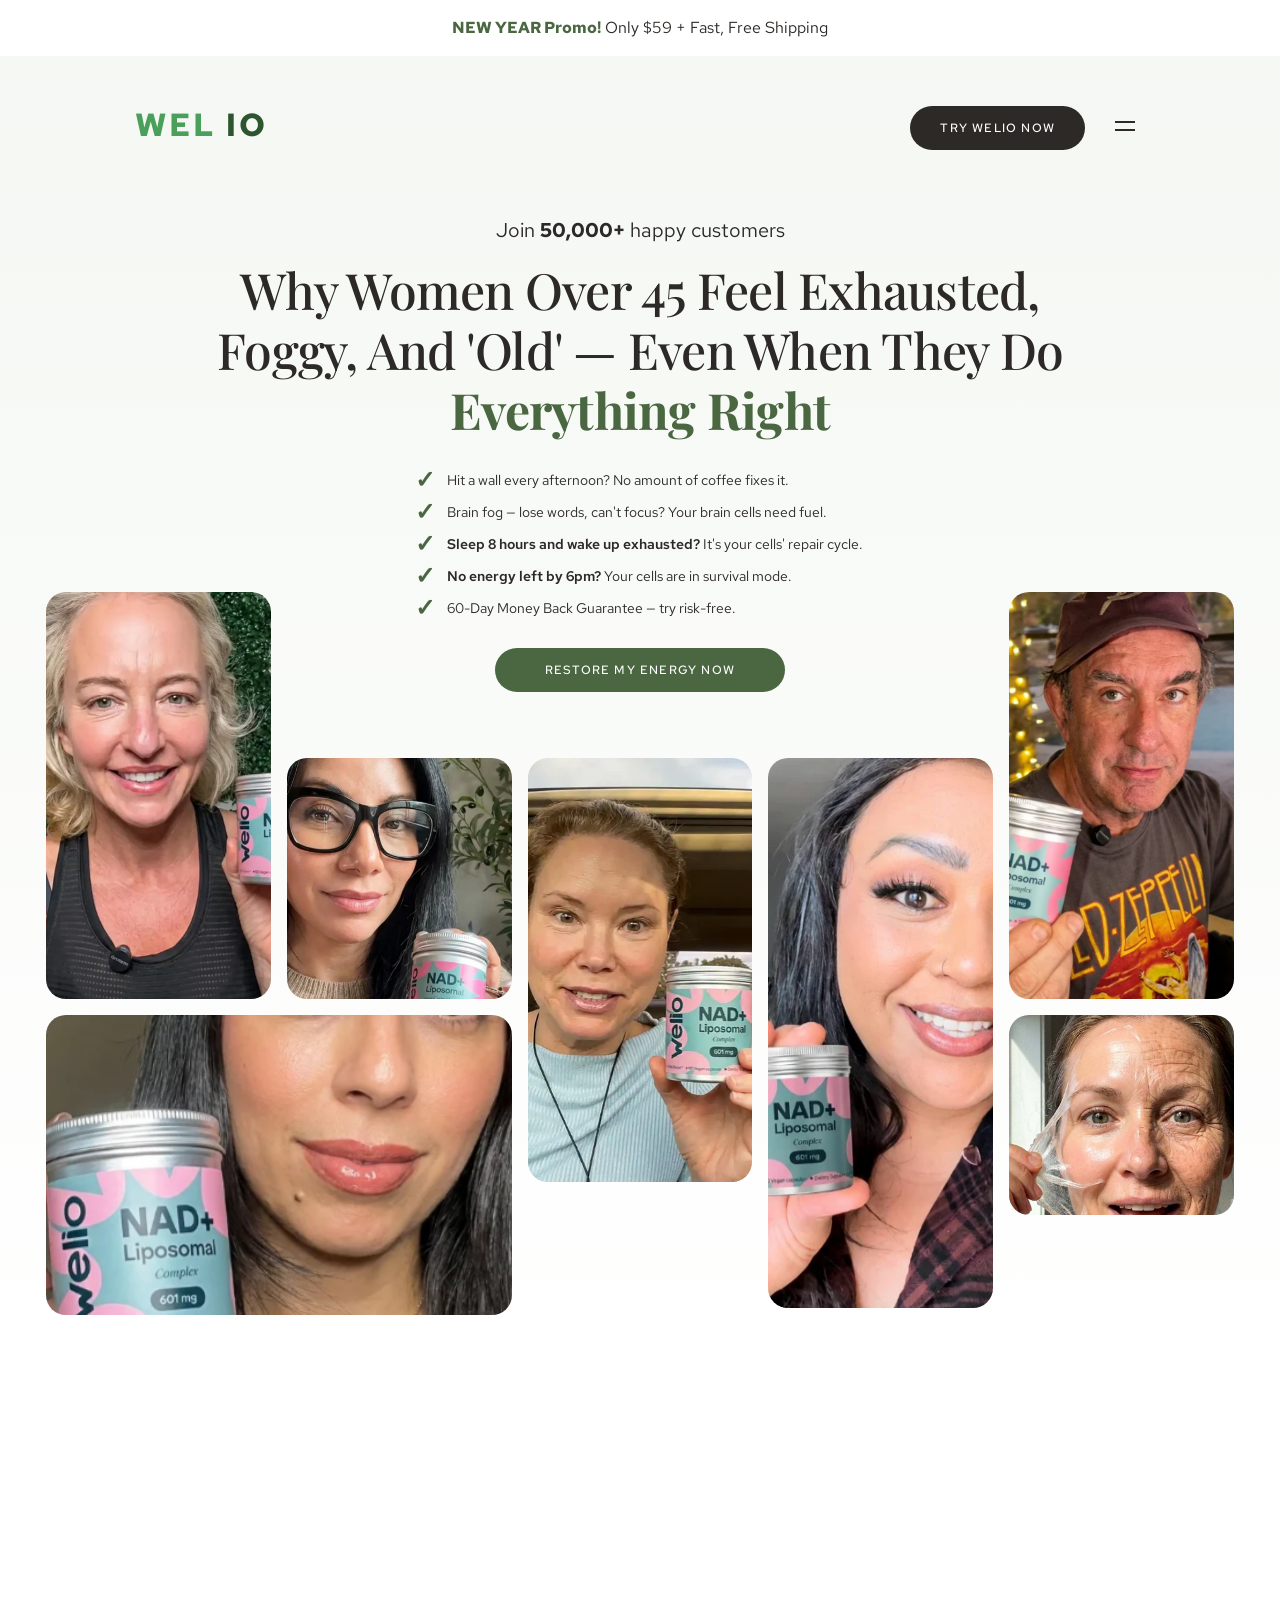
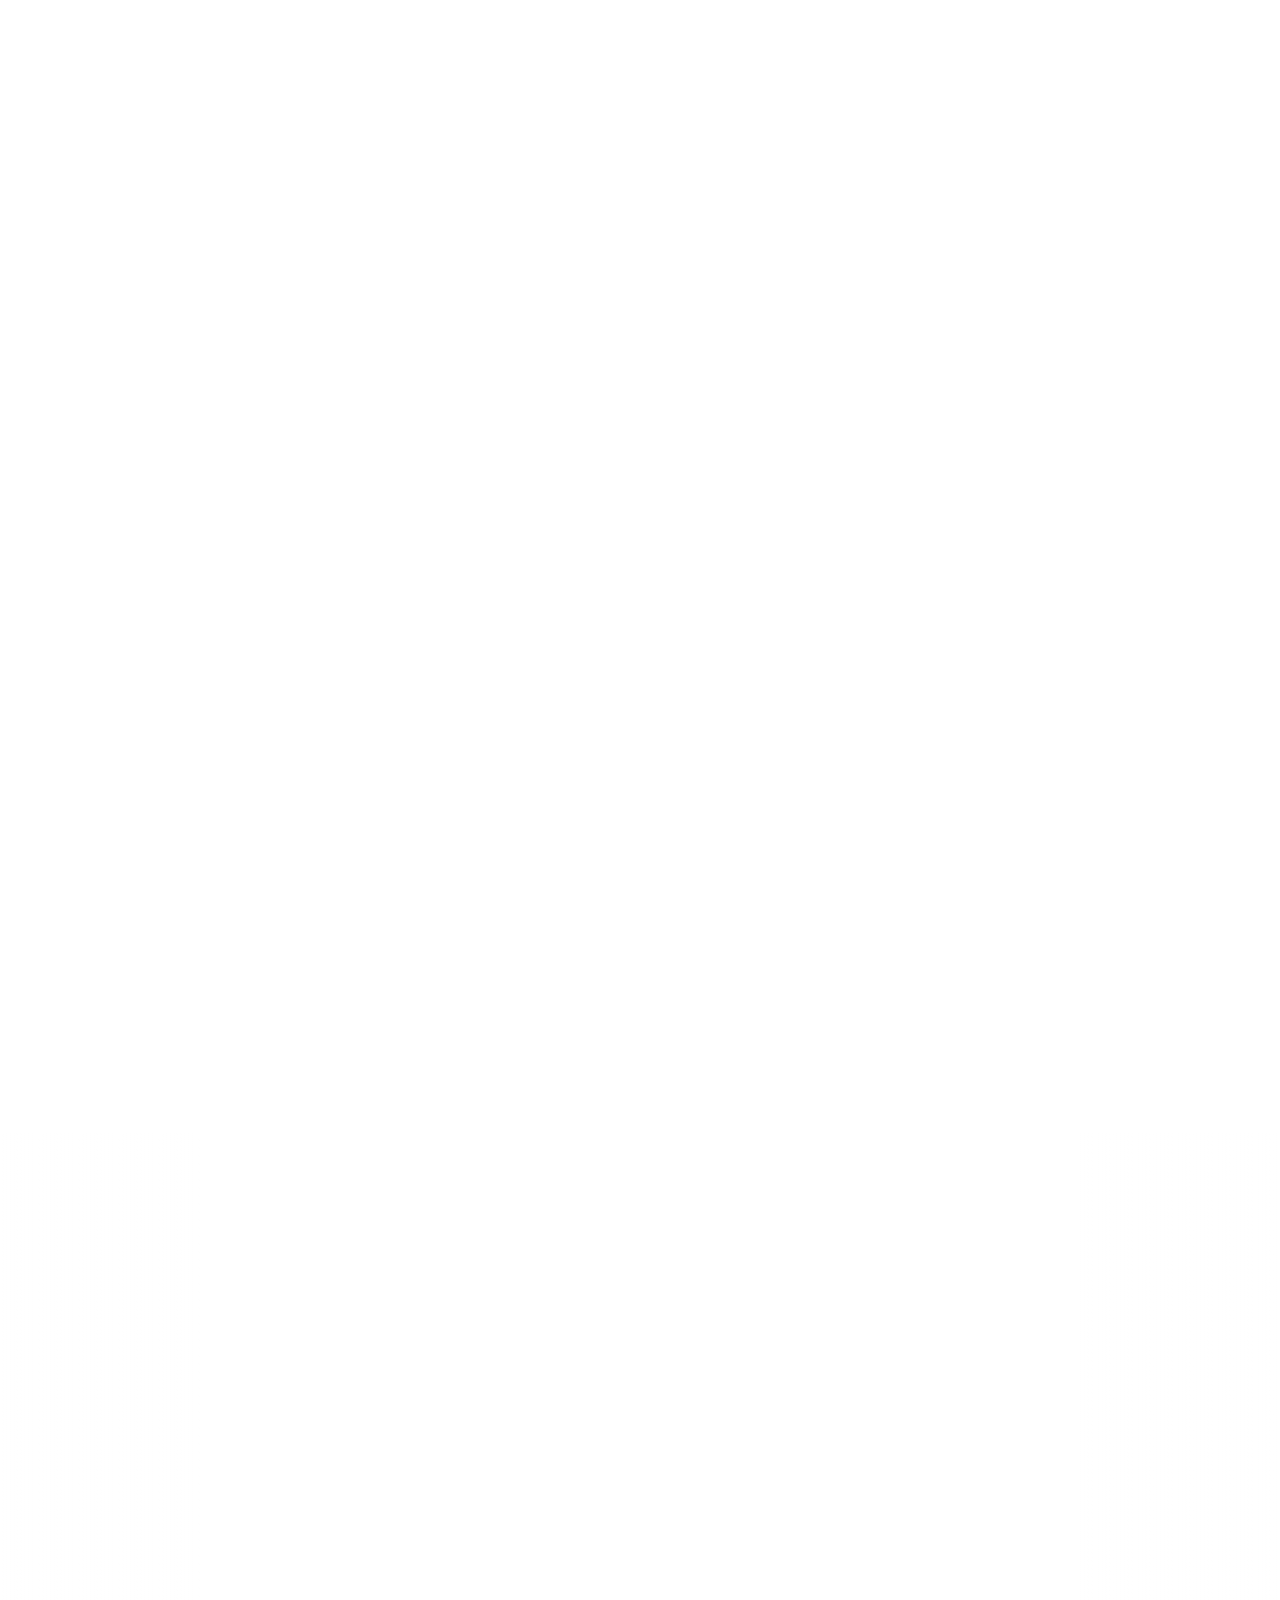
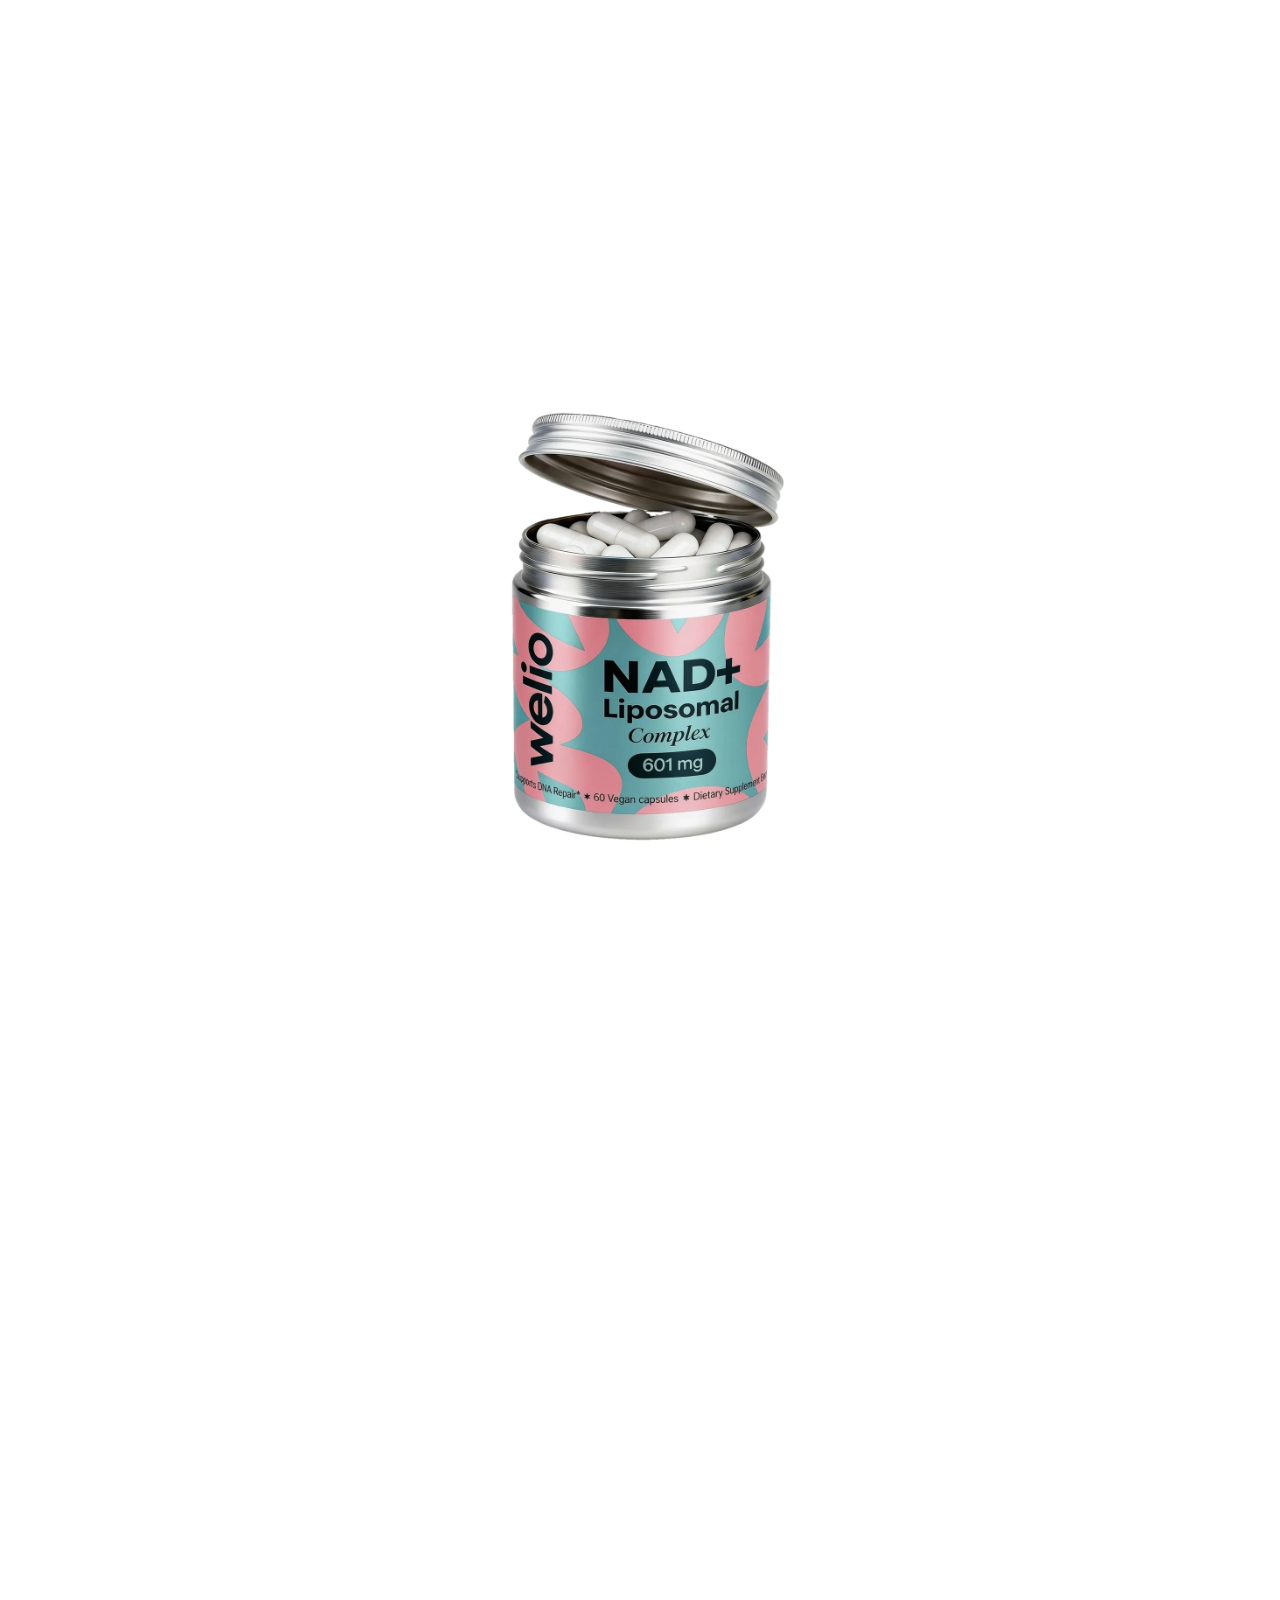
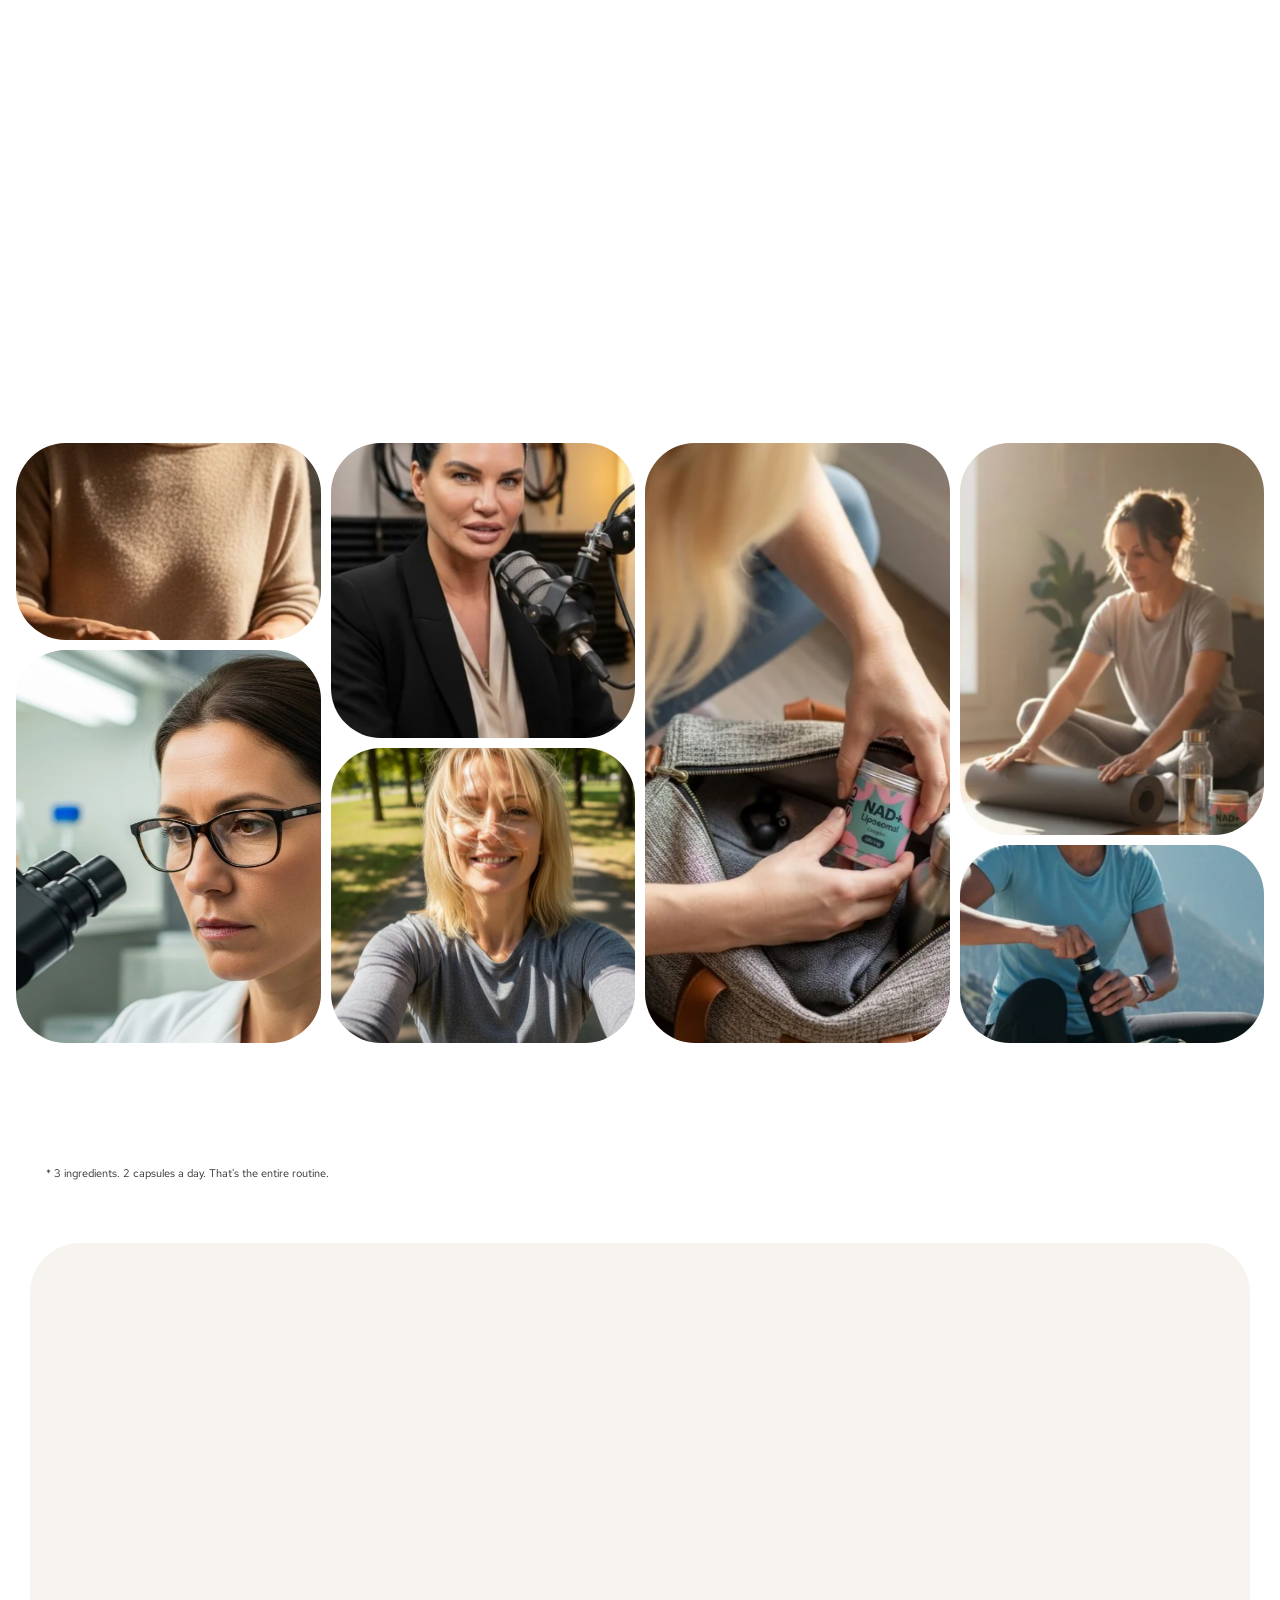
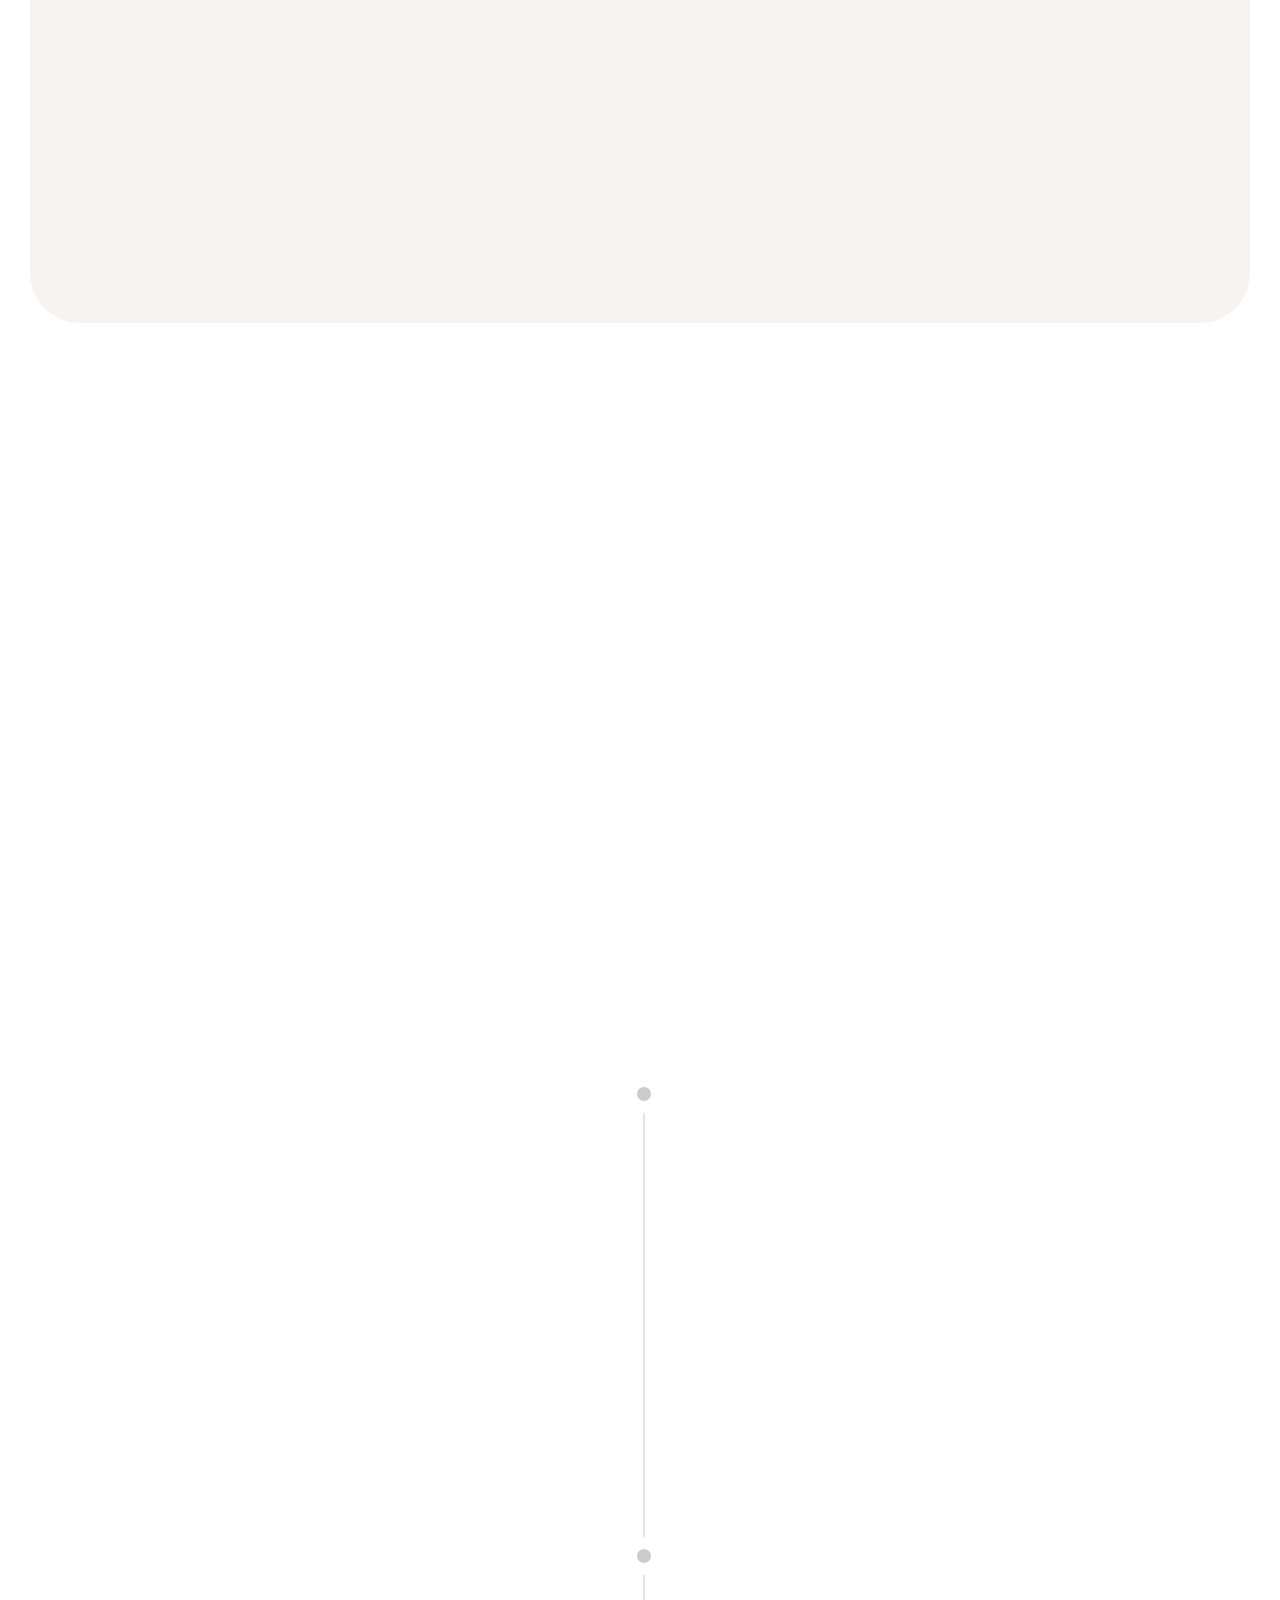
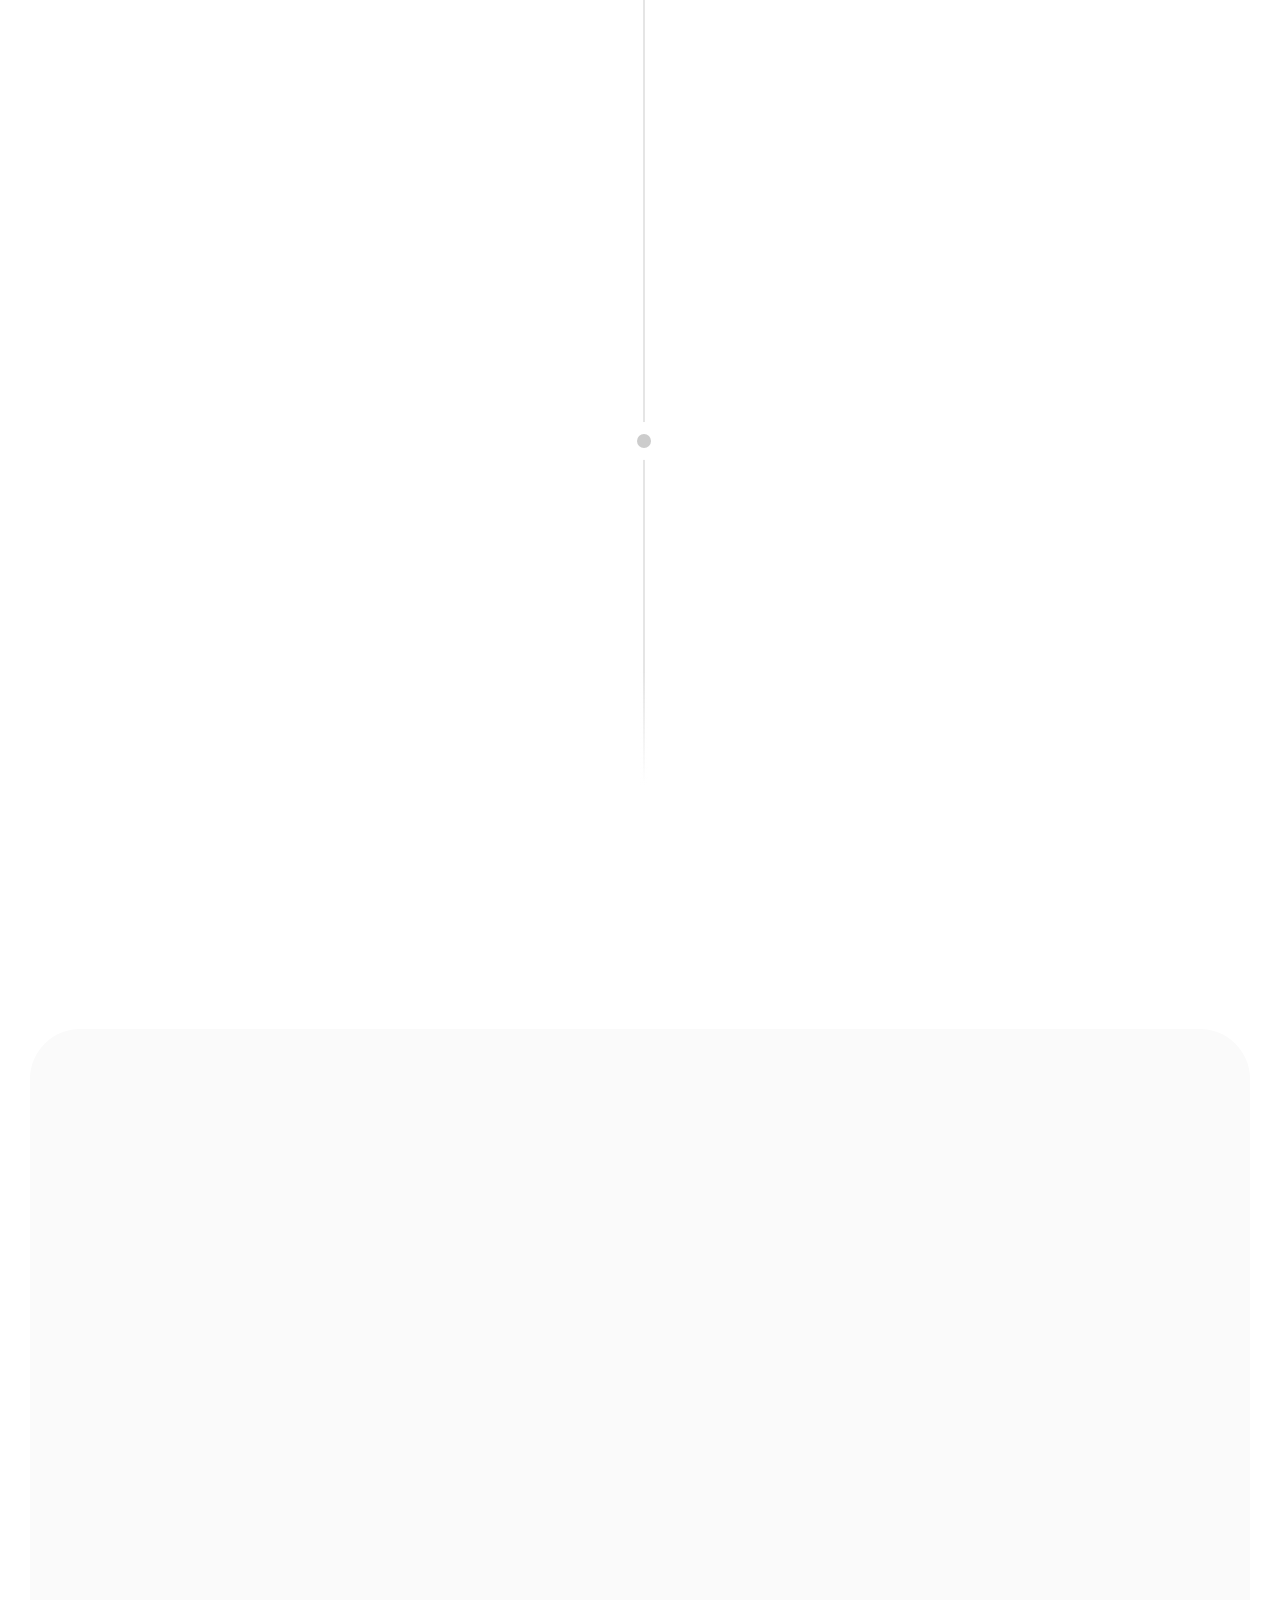
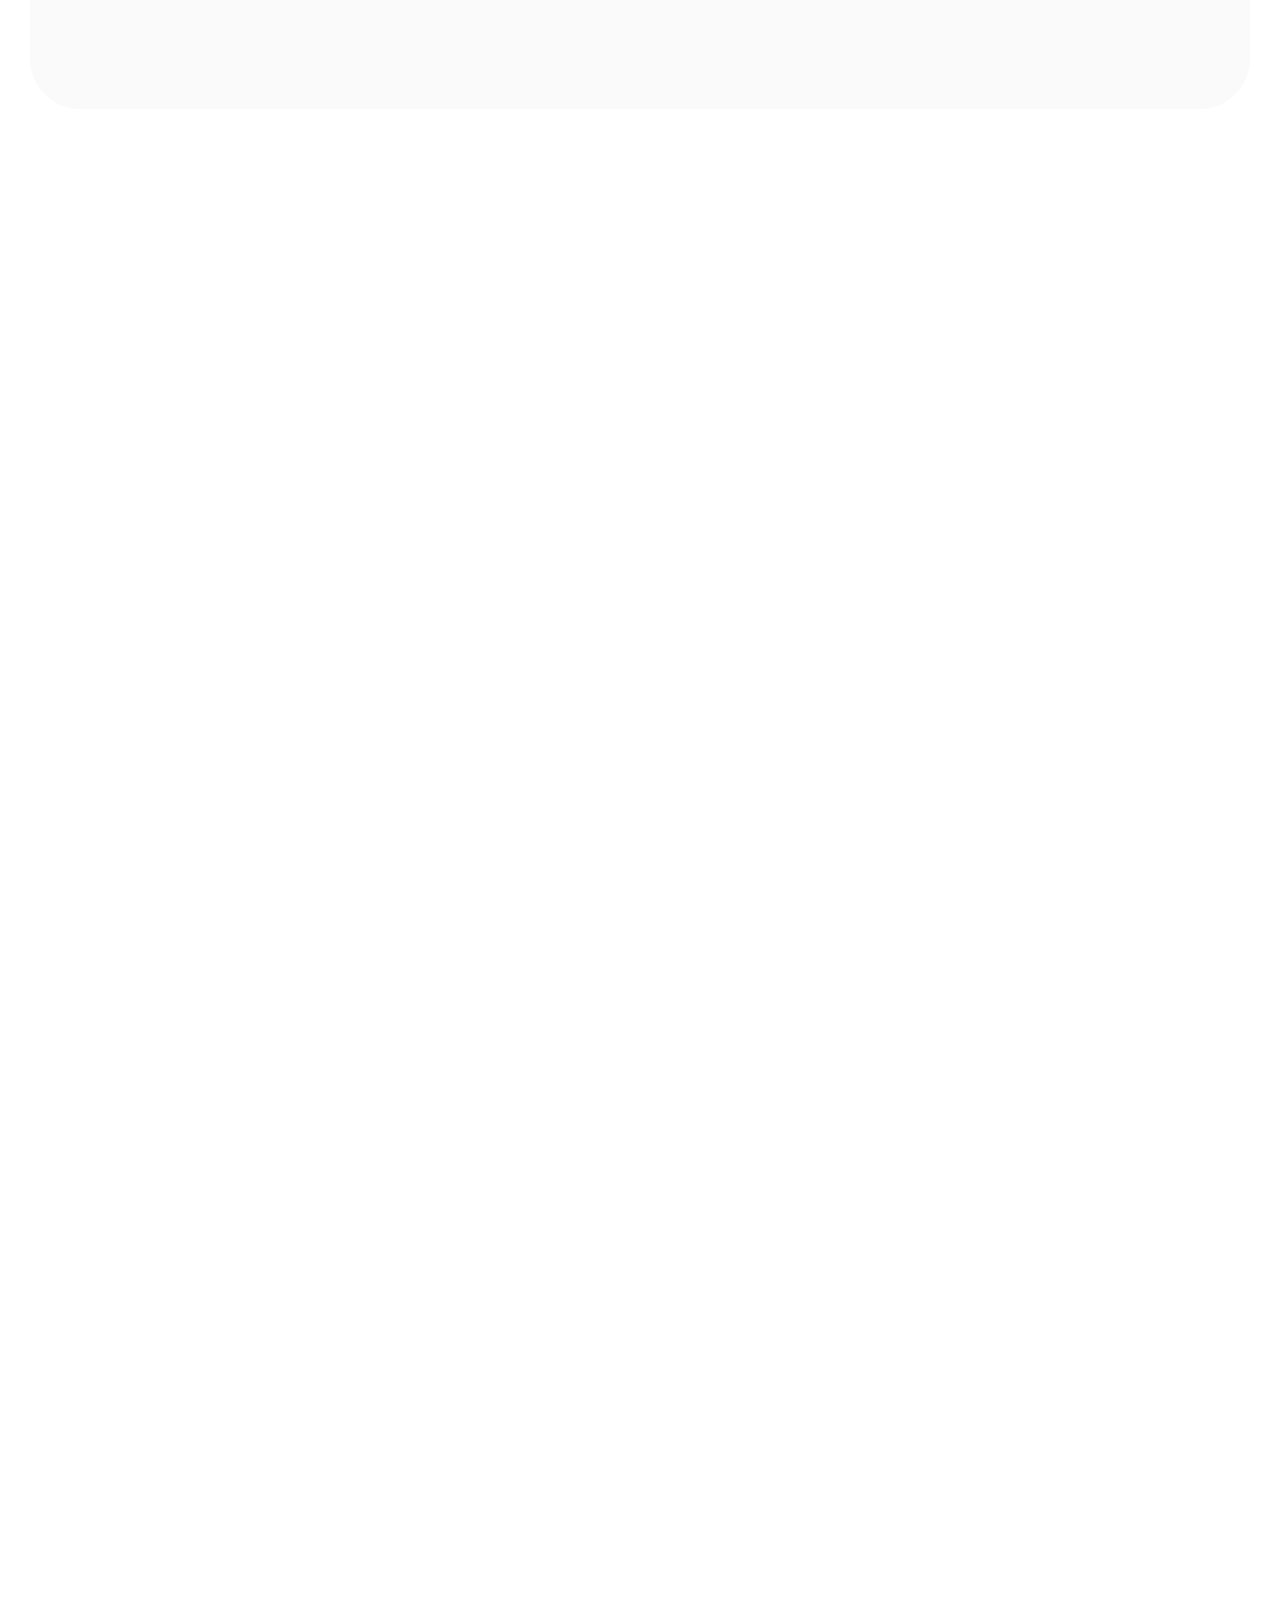
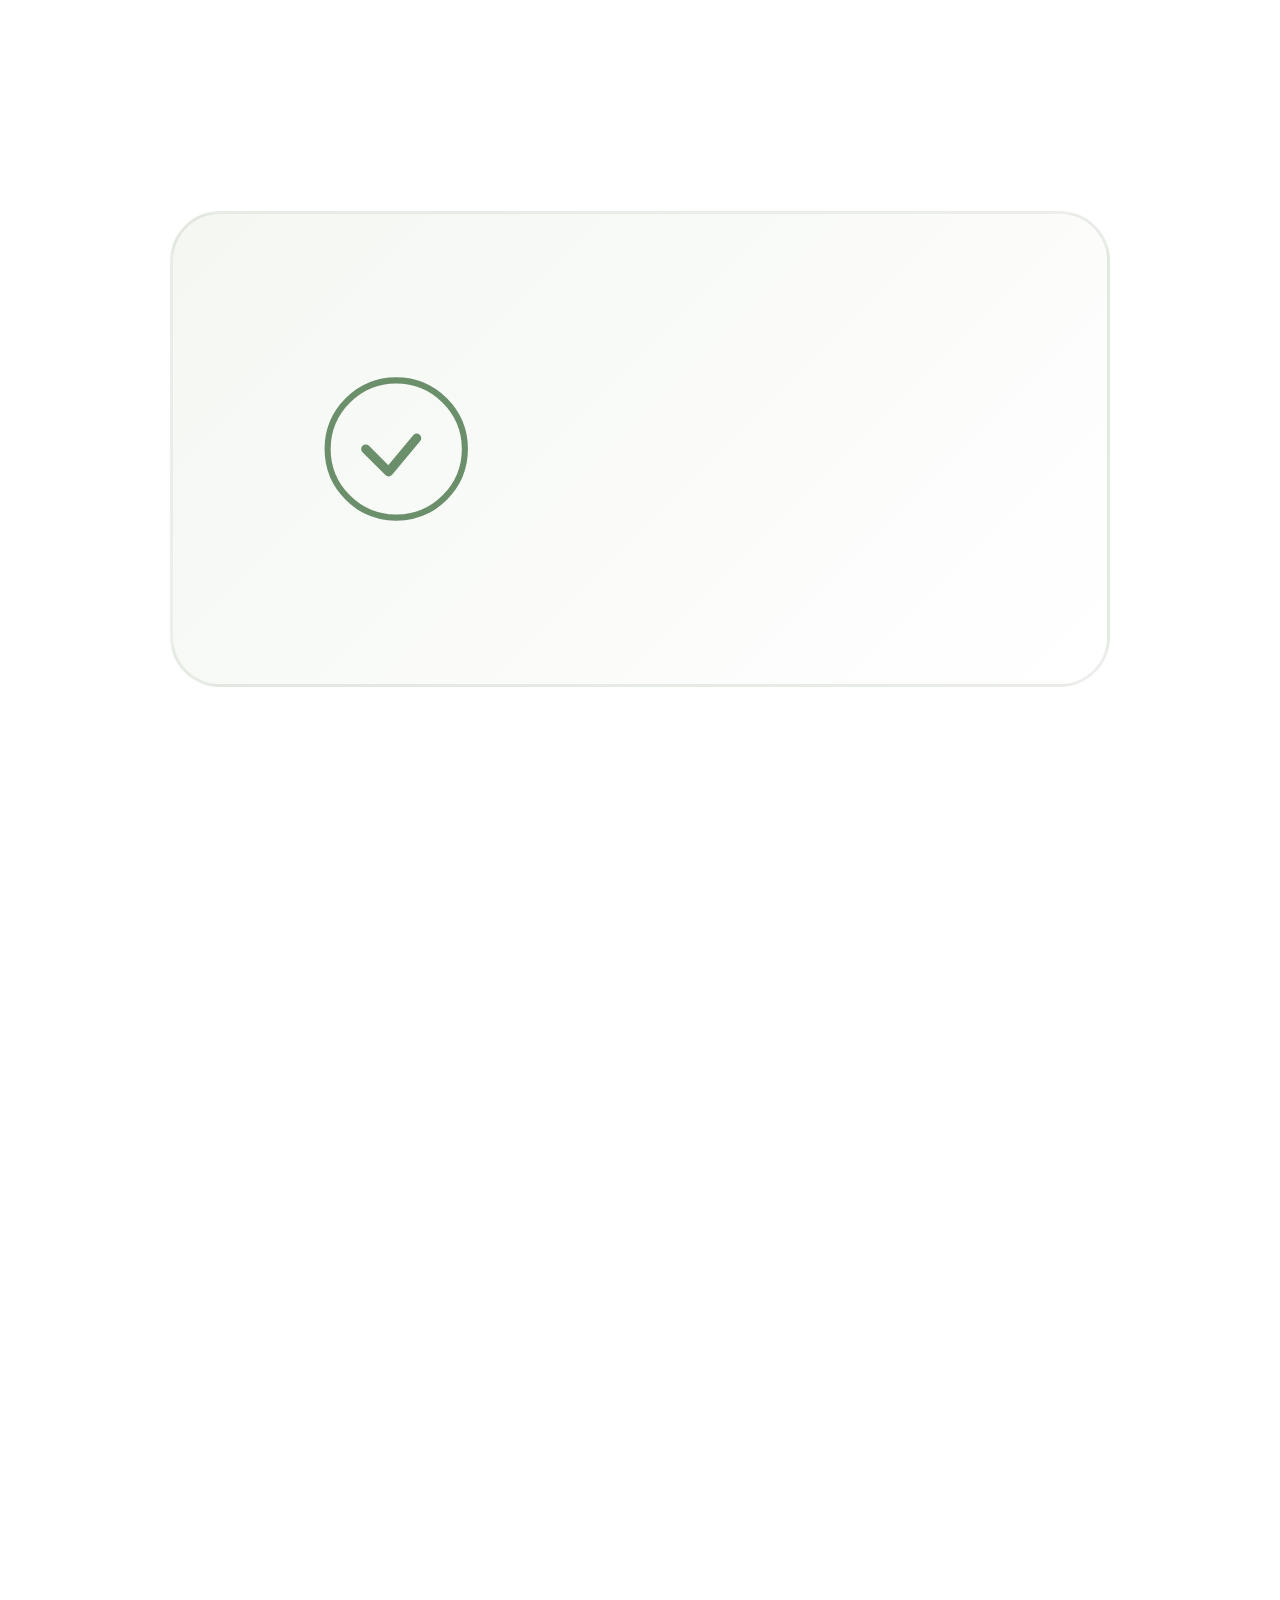
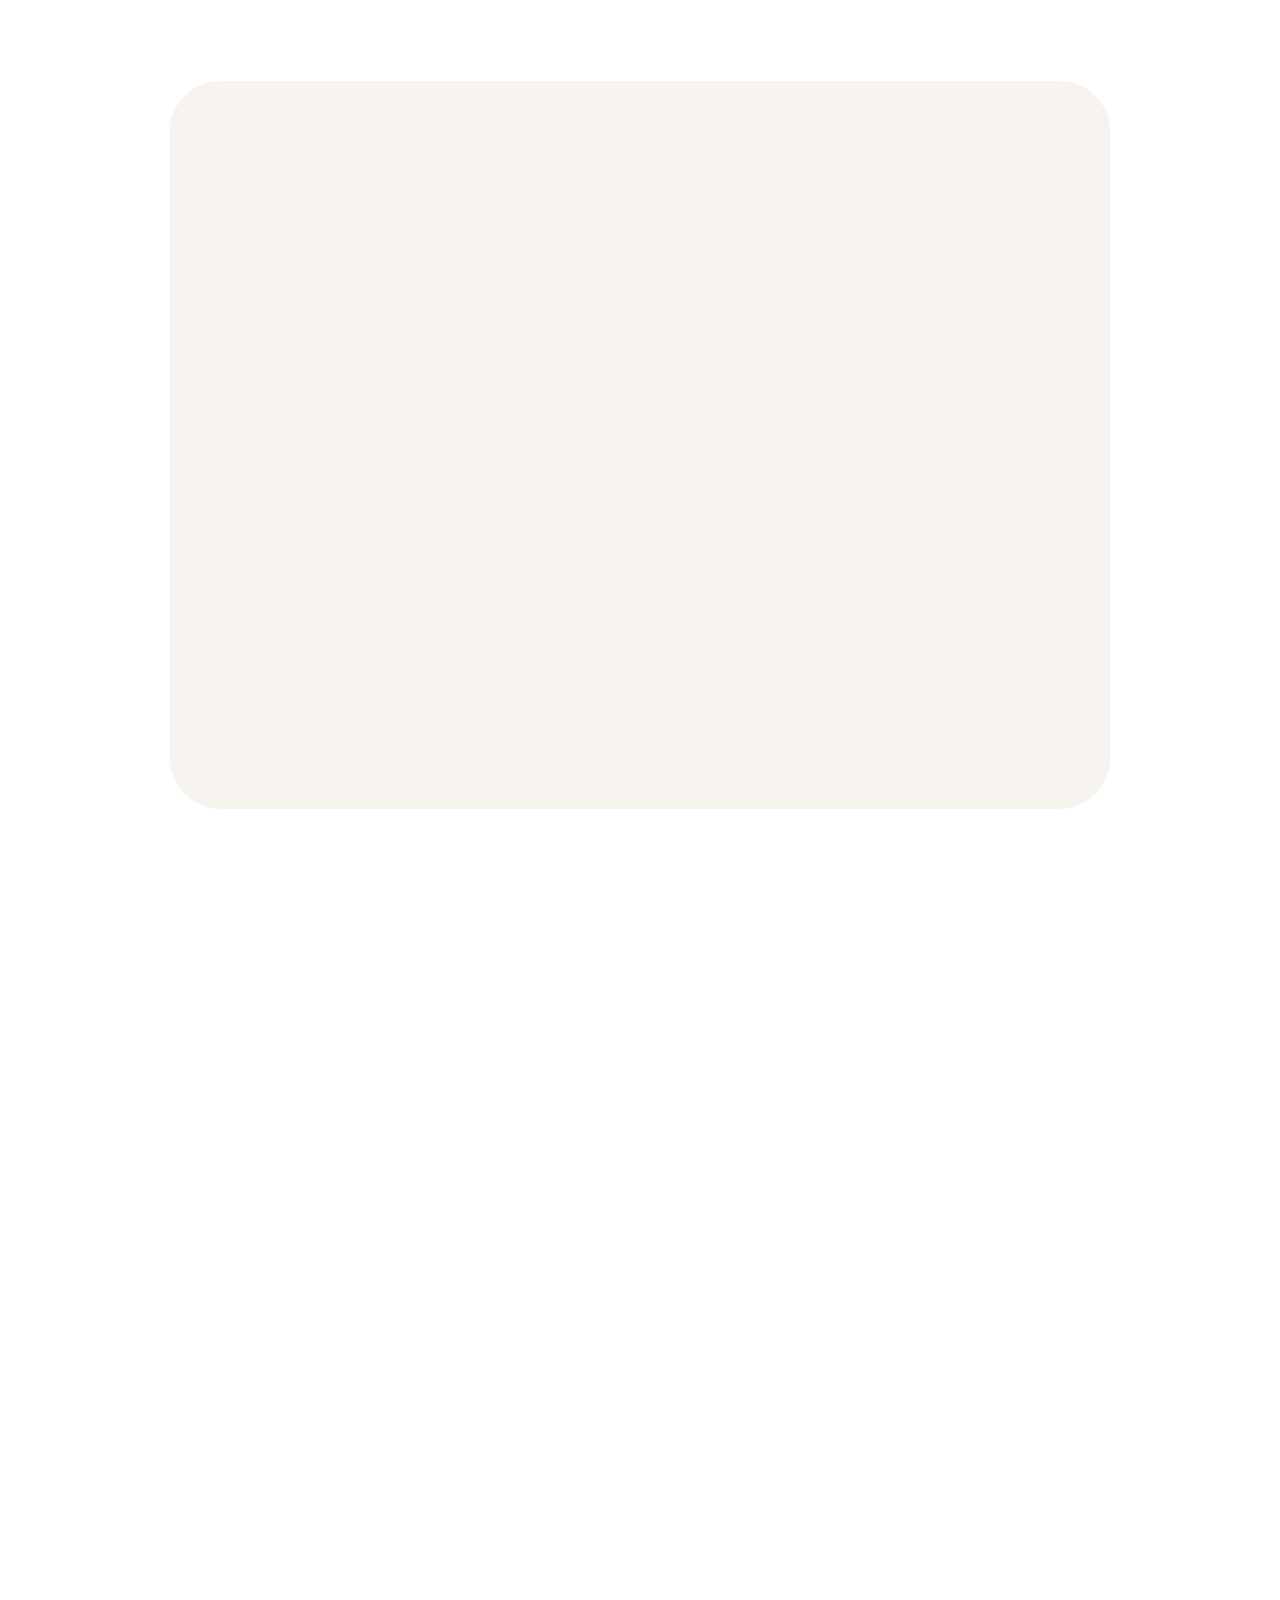
<file: index.html>
<!DOCTYPE html><html data-wf-page="675b10f75f873666bfc40424" data-wf-site="675b10f75f873666bfc40425" lang="en"><head>
  <meta charset="utf-8">
  <title>WELIO - NAD+ Cellular Energy Supplement for Women</title>
  <meta content="Restore your cellular energy with WELIO. Premium liposomal NAD+ supplement designed for women 45-65. Fight fatigue, brain fog, and aging at the cellular level." name="description">
  <meta content="WELIO - NAD+ Cellular Energy Supplement for Women" property="og:title">
  <meta content="Restore your cellular energy with WELIO. Premium liposomal NAD+ supplement designed for women 45-65. Fight fatigue, brain fog, and aging at the cellular level." property="og:description">
  <meta content="width=device-width, initial-scale=1" name="viewport">
  <link href="https://fonts.googleapis.com/css2?family=Playfair+Display:wght@700&family=Red+Hat+Text:wght@400;500;700&display=swap" rel="stylesheet">
  <link href="css/normalize.css" rel="stylesheet" type="text/css">
  <link href="css/components.css" rel="stylesheet" type="text/css">
  <link href="css/welio-ready.css" rel="stylesheet" type="text/css">
  <style>@media (min-width:992px) {html.w-mod-js:not(.w-mod-ix) [data-w-id="e674c190-0f85-4a4f-f074-12f799019504"] {-webkit-transform:translate3d(0, 35px, 0) scale3d(1, 1, 1) rotateX(0) rotateY(0) rotateZ(0) skew(0, 0);-moz-transform:translate3d(0, 35px, 0) scale3d(1, 1, 1) rotateX(0) rotateY(0) rotateZ(0) skew(0, 0);-ms-transform:translate3d(0, 35px, 0) scale3d(1, 1, 1) rotateX(0) rotateY(0) rotateZ(0) skew(0, 0);transform:translate3d(0, 35px, 0) scale3d(1, 1, 1) rotateX(0) rotateY(0) rotateZ(0) skew(0, 0);opacity:0;}html.w-mod-js:not(.w-mod-ix) [data-w-id="e674c190-0f85-4a4f-f074-12f79901950e"] {-webkit-transform:translate3d(0, 35px, 0) scale3d(1, 1, 1) rotateX(0) rotateY(0) rotateZ(0) skew(0, 0);-moz-transform:translate3d(0, 35px, 0) scale3d(1, 1, 1) rotateX(0) rotateY(0) rotateZ(0) skew(0, 0);-ms-transform:translate3d(0, 35px, 0) scale3d(1, 1, 1) rotateX(0) rotateY(0) rotateZ(0) skew(0, 0);transform:translate3d(0, 35px, 0) scale3d(1, 1, 1) rotateX(0) rotateY(0) rotateZ(0) skew(0, 0);opacity:0;}html.w-mod-js:not(.w-mod-ix) [data-w-id="e674c190-0f85-4a4f-f074-12f799019518"] {-webkit-transform:translate3d(0, 35px, 0) scale3d(1, 1, 1) rotateX(0) rotateY(0) rotateZ(0) skew(0, 0);-moz-transform:translate3d(0, 35px, 0) scale3d(1, 1, 1) rotateX(0) rotateY(0) rotateZ(0) skew(0, 0);-ms-transform:translate3d(0, 35px, 0) scale3d(1, 1, 1) rotateX(0) rotateY(0) rotateZ(0) skew(0, 0);transform:translate3d(0, 35px, 0) scale3d(1, 1, 1) rotateX(0) rotateY(0) rotateZ(0) skew(0, 0);opacity:0;}html.w-mod-js:not(.w-mod-ix) [data-w-id="e674c190-0f85-4a4f-f074-12f799019522"] {-webkit-transform:translate3d(0, 35px, 0) scale3d(1, 1, 1) rotateX(0) rotateY(0) rotateZ(0) skew(0, 0);-moz-transform:translate3d(0, 35px, 0) scale3d(1, 1, 1) rotateX(0) rotateY(0) rotateZ(0) skew(0, 0);-ms-transform:translate3d(0, 35px, 0) scale3d(1, 1, 1) rotateX(0) rotateY(0) rotateZ(0) skew(0, 0);transform:translate3d(0, 35px, 0) scale3d(1, 1, 1) rotateX(0) rotateY(0) rotateZ(0) skew(0, 0);opacity:0;}html.w-mod-js:not(.w-mod-ix) [data-w-id="01c7641e-baf1-0eb6-15cc-543fe012c82e"] {-webkit-transform:translate3d(0, 35px, 0) scale3d(1, 1, 1) rotateX(0) rotateY(0) rotateZ(0) skew(0, 0);-moz-transform:translate3d(0, 35px, 0) scale3d(1, 1, 1) rotateX(0) rotateY(0) rotateZ(0) skew(0, 0);-ms-transform:translate3d(0, 35px, 0) scale3d(1, 1, 1) rotateX(0) rotateY(0) rotateZ(0) skew(0, 0);transform:translate3d(0, 35px, 0) scale3d(1, 1, 1) rotateX(0) rotateY(0) rotateZ(0) skew(0, 0);opacity:0;}html.w-mod-js:not(.w-mod-ix) [data-w-id="e674c190-0f85-4a4f-f074-12f799019509"] {-webkit-transform:translate3d(null, 0px, 0) scale3d(1, 1, 1) rotateX(0) rotateY(0) rotateZ(0deg) skew(0, 0);-moz-transform:translate3d(null, 0px, 0) scale3d(1, 1, 1) rotateX(0) rotateY(0) rotateZ(0deg) skew(0, 0);-ms-transform:translate3d(null, 0px, 0) scale3d(1, 1, 1) rotateX(0) rotateY(0) rotateZ(0deg) skew(0, 0);transform:translate3d(null, 0px, 0) scale3d(1, 1, 1) rotateX(0) rotateY(0) rotateZ(0deg) skew(0, 0);}html.w-mod-js:not(.w-mod-ix) [data-w-id="e674c190-0f85-4a4f-f074-12f799019513"] {-webkit-transform:translate3d(null, 0px, 0) scale3d(1, 1, 1) rotateX(0) rotateY(0) rotateZ(0deg) skew(0, 0);-moz-transform:translate3d(null, 0px, 0) scale3d(1, 1, 1) rotateX(0) rotateY(0) rotateZ(0deg) skew(0, 0);-ms-transform:translate3d(null, 0px, 0) scale3d(1, 1, 1) rotateX(0) rotateY(0) rotateZ(0deg) skew(0, 0);transform:translate3d(null, 0px, 0) scale3d(1, 1, 1) rotateX(0) rotateY(0) rotateZ(0deg) skew(0, 0);}html.w-mod-js:not(.w-mod-ix) [data-w-id="e674c190-0f85-4a4f-f074-12f79901951d"] {-webkit-transform:translate3d(null, 0px, 0) scale3d(1, 1, 1) rotateX(0) rotateY(0) rotateZ(0deg) skew(0, 0);-moz-transform:translate3d(null, 0px, 0) scale3d(1, 1, 1) rotateX(0) rotateY(0) rotateZ(0deg) skew(0, 0);-ms-transform:translate3d(null, 0px, 0) scale3d(1, 1, 1) rotateX(0) rotateY(0) rotateZ(0deg) skew(0, 0);transform:translate3d(null, 0px, 0) scale3d(1, 1, 1) rotateX(0) rotateY(0) rotateZ(0deg) skew(0, 0);}html.w-mod-js:not(.w-mod-ix) [data-w-id="e674c190-0f85-4a4f-f074-12f799019527"] {-webkit-transform:translate3d(null, 0px, 0) scale3d(1, 1, 1) rotateX(0) rotateY(0) rotateZ(0deg) skew(0, 0);-moz-transform:translate3d(null, 0px, 0) scale3d(1, 1, 1) rotateX(0) rotateY(0) rotateZ(0deg) skew(0, 0);-ms-transform:translate3d(null, 0px, 0) scale3d(1, 1, 1) rotateX(0) rotateY(0) rotateZ(0deg) skew(0, 0);transform:translate3d(null, 0px, 0) scale3d(1, 1, 1) rotateX(0) rotateY(0) rotateZ(0deg) skew(0, 0);}html.w-mod-js:not(.w-mod-ix) [data-w-id="d423a7e4-0c7a-89fc-0e4f-7700053c6957"] {-webkit-transform:translate3d(0, 35px, 0) scale3d(1, 1, 1) rotateX(0) rotateY(0) rotateZ(0) skew(0, 0);-moz-transform:translate3d(0, 35px, 0) scale3d(1, 1, 1) rotateX(0) rotateY(0) rotateZ(0) skew(0, 0);-ms-transform:translate3d(0, 35px, 0) scale3d(1, 1, 1) rotateX(0) rotateY(0) rotateZ(0) skew(0, 0);transform:translate3d(0, 35px, 0) scale3d(1, 1, 1) rotateX(0) rotateY(0) rotateZ(0) skew(0, 0);opacity:0;}html.w-mod-js:not(.w-mod-ix) [data-w-id="d423a7e4-0c7a-89fc-0e4f-7700053c695c"] {-webkit-transform:translate3d(null, 0px, 0) scale3d(1, 1, 1) rotateX(0) rotateY(0) rotateZ(0deg) skew(0, 0);-moz-transform:translate3d(null, 0px, 0) scale3d(1, 1, 1) rotateX(0) rotateY(0) rotateZ(0deg) skew(0, 0);-ms-transform:translate3d(null, 0px, 0) scale3d(1, 1, 1) rotateX(0) rotateY(0) rotateZ(0deg) skew(0, 0);transform:translate3d(null, 0px, 0) scale3d(1, 1, 1) rotateX(0) rotateY(0) rotateZ(0deg) skew(0, 0);}html.w-mod-js:not(.w-mod-ix) [data-w-id="479a3202-ac8a-c37c-8a87-28e137f671bd"] {-webkit-transform:translate3d(0, 35px, 0) scale3d(1, 1, 1) rotateX(0) rotateY(0) rotateZ(0) skew(0, 0);-moz-transform:translate3d(0, 35px, 0) scale3d(1, 1, 1) rotateX(0) rotateY(0) rotateZ(0) skew(0, 0);-ms-transform:translate3d(0, 35px, 0) scale3d(1, 1, 1) rotateX(0) rotateY(0) rotateZ(0) skew(0, 0);transform:translate3d(0, 35px, 0) scale3d(1, 1, 1) rotateX(0) rotateY(0) rotateZ(0) skew(0, 0);opacity:0;}html.w-mod-js:not(.w-mod-ix) [data-w-id="f6936d05-61d4-6b04-420d-5d64205a6a39"] {-webkit-transform:translate3d(0, 35px, 0) scale3d(1, 1, 1) rotateX(0) rotateY(0) rotateZ(0) skew(0, 0);-moz-transform:translate3d(0, 35px, 0) scale3d(1, 1, 1) rotateX(0) rotateY(0) rotateZ(0) skew(0, 0);-ms-transform:translate3d(0, 35px, 0) scale3d(1, 1, 1) rotateX(0) rotateY(0) rotateZ(0) skew(0, 0);transform:translate3d(0, 35px, 0) scale3d(1, 1, 1) rotateX(0) rotateY(0) rotateZ(0) skew(0, 0);opacity:0;}html.w-mod-js:not(.w-mod-ix) [data-w-id="d5fdca53-e0b8-b389-68dd-94b9ae99a614"] {-webkit-transform:translate3d(0, 35px, 0) scale3d(1, 1, 1) rotateX(0) rotateY(0) rotateZ(0) skew(0, 0);-moz-transform:translate3d(0, 35px, 0) scale3d(1, 1, 1) rotateX(0) rotateY(0) rotateZ(0) skew(0, 0);-ms-transform:translate3d(0, 35px, 0) scale3d(1, 1, 1) rotateX(0) rotateY(0) rotateZ(0) skew(0, 0);transform:translate3d(0, 35px, 0) scale3d(1, 1, 1) rotateX(0) rotateY(0) rotateZ(0) skew(0, 0);opacity:0;}html.w-mod-js:not(.w-mod-ix) [data-w-id="d5fdca53-e0b8-b389-68dd-94b9ae99a616"] {-webkit-transform:translate3d(0, 35px, 0) scale3d(1, 1, 1) rotateX(0) rotateY(0) rotateZ(0) skew(0, 0);-moz-transform:translate3d(0, 35px, 0) scale3d(1, 1, 1) rotateX(0) rotateY(0) rotateZ(0) skew(0, 0);-ms-transform:translate3d(0, 35px, 0) scale3d(1, 1, 1) rotateX(0) rotateY(0) rotateZ(0) skew(0, 0);transform:translate3d(0, 35px, 0) scale3d(1, 1, 1) rotateX(0) rotateY(0) rotateZ(0) skew(0, 0);opacity:0;}}@media (max-width:991px) and (min-width:768px) {html.w-mod-js:not(.w-mod-ix) [data-w-id="479a3202-ac8a-c37c-8a87-28e137f671bd"] {-webkit-transform:translate3d(0, 35px, 0) scale3d(1, 1, 1) rotateX(0) rotateY(0) rotateZ(0) skew(0, 0);-moz-transform:translate3d(0, 35px, 0) scale3d(1, 1, 1) rotateX(0) rotateY(0) rotateZ(0) skew(0, 0);-ms-transform:translate3d(0, 35px, 0) scale3d(1, 1, 1) rotateX(0) rotateY(0) rotateZ(0) skew(0, 0);transform:translate3d(0, 35px, 0) scale3d(1, 1, 1) rotateX(0) rotateY(0) rotateZ(0) skew(0, 0);opacity:0;}html.w-mod-js:not(.w-mod-ix) [data-w-id="f6936d05-61d4-6b04-420d-5d64205a6a39"] {-webkit-transform:translate3d(0, 35px, 0) scale3d(1, 1, 1) rotateX(0) rotateY(0) rotateZ(0) skew(0, 0);-moz-transform:translate3d(0, 35px, 0) scale3d(1, 1, 1) rotateX(0) rotateY(0) rotateZ(0) skew(0, 0);-ms-transform:translate3d(0, 35px, 0) scale3d(1, 1, 1) rotateX(0) rotateY(0) rotateZ(0) skew(0, 0);transform:translate3d(0, 35px, 0) scale3d(1, 1, 1) rotateX(0) rotateY(0) rotateZ(0) skew(0, 0);opacity:0;}html.w-mod-js:not(.w-mod-ix) [data-w-id="d5fdca53-e0b8-b389-68dd-94b9ae99a614"] {-webkit-transform:translate3d(0, 35px, 0) scale3d(1, 1, 1) rotateX(0) rotateY(0) rotateZ(0) skew(0, 0);-moz-transform:translate3d(0, 35px, 0) scale3d(1, 1, 1) rotateX(0) rotateY(0) rotateZ(0) skew(0, 0);-ms-transform:translate3d(0, 35px, 0) scale3d(1, 1, 1) rotateX(0) rotateY(0) rotateZ(0) skew(0, 0);transform:translate3d(0, 35px, 0) scale3d(1, 1, 1) rotateX(0) rotateY(0) rotateZ(0) skew(0, 0);opacity:0;}html.w-mod-js:not(.w-mod-ix) [data-w-id="d5fdca53-e0b8-b389-68dd-94b9ae99a616"] {-webkit-transform:translate3d(0, 35px, 0) scale3d(1, 1, 1) rotateX(0) rotateY(0) rotateZ(0) skew(0, 0);-moz-transform:translate3d(0, 35px, 0) scale3d(1, 1, 1) rotateX(0) rotateY(0) rotateZ(0) skew(0, 0);-ms-transform:translate3d(0, 35px, 0) scale3d(1, 1, 1) rotateX(0) rotateY(0) rotateZ(0) skew(0, 0);transform:translate3d(0, 35px, 0) scale3d(1, 1, 1) rotateX(0) rotateY(0) rotateZ(0) skew(0, 0);opacity:0;}}</style>
  
  
  <script src="js/webfont.js" type="text/javascript"></script>
  <script type="text/javascript">WebFont.load({  google: {    families: ["Playfair Display:700", "Red Hat Text:400,500,700"]  }});</script>
  <script type="text/javascript">!function(o,c){var n=c.documentElement,t=" w-mod-";n.className+=t+"js",("ontouchstart"in o||o.DocumentTouch&&c instanceof DocumentTouch)&&(n.className+=t+"touch")}(window,document);</script>
  <link href="imagesNew/icons/welio-favicon.svg" rel="shortcut icon" type="image/svg+xml">
  <link href="imagesNew/icons/welio-favicon.svg" rel="apple-touch-icon"><!--  Count Up Animation for Numbers  -->
  <script src="js/countup.min.js" type="90c2aa09a374b9d9dc6f912c-text/javascript" defer=""></script>


<meta name="facebook-domain-verification" content="zjrh79yvmzyolq0vtlf3o3zdoz22ql">

<link rel="alternate" hreflang="en" href="#">
<link rel="alternate" hreflang="es" href="#">
<script type="90c2aa09a374b9d9dc6f912c-text/javascript" src="js/weglot.min.js"></script>
<script type="90c2aa09a374b9d9dc6f912c-text/javascript">
    Weglot.initialize({
        api_key: 'wg_d8ae70ab2f3d959366b1c227ec1558865'
    });
</script>
<!-- Google tag (gtag.js) -->
<script async="" src="https://www.googletagmanager.com/gtag/js?id=AW-17694289818" type="90c2aa09a374b9d9dc6f912c-text/javascript"></script>
<script type="90c2aa09a374b9d9dc6f912c-text/javascript">
  window.dataLayer = window.dataLayer || [];
  function gtag(){dataLayer.push(arguments);}
  gtag('js', new Date());
  gtag('config', 'AW-17694289818');
</script>
</head>
<body class="body">
  <div style="-webkit-transform:translate3d(0, -84px, 0) scale3d(1, 1, 1) rotateX(0) rotateY(0) rotateZ(0) skew(0, 0);-moz-transform:translate3d(0, -84px, 0) scale3d(1, 1, 1) rotateX(0) rotateY(0) rotateZ(0) skew(0, 0);-ms-transform:translate3d(0, -84px, 0) scale3d(1, 1, 1) rotateX(0) rotateY(0) rotateZ(0) skew(0, 0);transform:translate3d(0, -84px, 0) scale3d(1, 1, 1) rotateX(0) rotateY(0) rotateZ(0) skew(0, 0)" class="w-layout-blockcontainer hero---navigation fixed w-container">
    <div class="navigation fixed-2">
      <a href="#" class="welio-header-logo fixed-3 w-nav-brand"><span class="welio-logo-text" style="font-weight:700;font-size:32px;letter-spacing:0.1em;text-transform:uppercase;color:#2c5530;display:inline-flex;align-items:center;gap:8px;"><span style="color:#4a9f5a;">WEL</span><span style="color:#2c5530;">IO</span></span></a>
      <div class="header-ctas fixed-5">
        <a href="./quiz.html" class="primary-cta nav fixed-6 w-button">Try WELIO Now</a>
        <a data-w-id="75c0f0e7-0026-faeb-f0c8-b35055cf7fa7" href="#" class="navbar-wrapper fixed-7 w-inline-block" alt="Menu Link">
          <div class="navbar_hamburger fixed-8">
            <div class="navbar_hamburger-line _1 fixed-9"></div>
            <div class="navbar_hamburger-line _2 fixed-10"></div>
          </div>
        </a>
      </div>
    </div>
  </div>
  <div class="nav-menu">
    <div class="slideout-menu initial-state">
      <a data-w-id="8dea603b-36ed-8090-faa6-da28ebee0fb5" href="#" class="menu-header w-inline-block"><span class="welio-logo-text" style="font-weight:700;font-size:28px;letter-spacing:0.1em;text-transform:uppercase;color:#2c5530;display:inline-flex;align-items:center;gap:8px;"><span style="color:#4a9f5a;">WEL</span><span style="color:#2c5530;">IO</span></span><img src="imagesNew/icons/icn-close.svg" loading="lazy" alt="Close Navigation" class="right-arrow-icn"></a>
      <div class="menu-links">
        <a href="/#products" class="anchor-links w-inline-block">
          <div>Our Products</div><img src="imagesNew/icons/icn-right-arrow.svg" loading="lazy" alt="Our Products" class="right-arrow-icn">
        </a>
        <a href="/#results" class="anchor-links w-inline-block">
          <div>Real Results</div><img src="imagesNew/icons/icn-right-arrow.svg" loading="lazy" alt="Real Results" class="right-arrow-icn">
        </a>
        <a href="/#the-numbers" class="anchor-links w-inline-block">
          <div>The Numbers</div><img src="imagesNew/icons/icn-right-arrow.svg" loading="lazy" alt="The Numbers" class="right-arrow-icn">
        </a>
        <a href="/#journey" class="anchor-links w-inline-block">
          <div>What To Expect</div><img src="imagesNew/icons/icn-right-arrow.svg" loading="lazy" alt="What to Expect" class="right-arrow-icn">
        </a>
        <a href="/#support" class="anchor-links w-inline-block">
          <div>Quality & Trust</div><img src="imagesNew/icons/icn-right-arrow.svg" loading="lazy" alt="Quality & Trust" class="right-arrow-icn">
        </a>
        <a href="/#reviews" class="anchor-links w-inline-block">
          <div>Testimonials</div><img src="imagesNew/icons/icn-right-arrow.svg" loading="lazy" alt="Testimonials" class="right-arrow-icn">
        </a>
        <a href="/#guarantee" class="anchor-links w-inline-block">
          <div>Refund Policy</div><img src="imagesNew/icons/icn-right-arrow.svg" loading="lazy" alt="Refund Policy" class="right-arrow-icn">
        </a>
        <a href="/#doctors" class="anchor-links w-inline-block">
          <div>Science</div><img src="imagesNew/icons/icn-right-arrow.svg" loading="lazy" alt="Science" class="right-arrow-icn">
        </a>
        <div class="menu-divider"></div>
        <div class="menu-product-slider">
          <div class="slider-container">
            <a href="./quiz.html" class="product-item mint-bg w-inline-block">
              <div class="product-card">
                <div class="product-tag popular">Popular</div>
                <div class="product-image"><img src="imagesNew/3products/welio-1bottle.webp" loading="eager" alt="WELIO 1-Bottle Starter" class="product-img"></div>
                <div class="product-name">WELIO 1-Bottle Starter</div>
                <div class="product-price evergreen">$59</div>
              </div>
            </a>
                        
            <a href="./quiz.html" class="product-item mint-bg w-inline-block">
              <div class="product-card">
                <div class="product-image"><img src="imagesNew/3products/welio-2bottles.webp" loading="eager" alt="WELIO 2-Bottle Restoration Kit" class="product-img"></div>
                <div class="product-name">WELIO 2-Bottle Restoration Kit</div>
                <div class="product-price evergreen">$99</div>
              </div>
            </a>
            <a href="./quiz.html" class="product-item sky-bg w-inline-block">
              <div class="product-card">
                <div class="product-image"><img src="imagesNew/3products/welio-3bottles.webp" loading="eager" alt="WELIO 3-Bottle Total Renewal" class="product-img"></div>
                <div class="product-name">WELIO 3-Bottle Total Renewal</div>
                <div class="product-price gray">$135</div>
              </div>
            </a>
          </div>
        </div>
        <div class="menu-divider"></div>
        <!--
        <a href="./quiz.html" class="company-links w-inline-block">
          <div>About Us</div>
        </a>
        -->
        <a href="/#metabolism" class="company-links w-inline-block">
          <div>How It Works</div>
        </a>
        <a href="/#faq" class="company-links w-inline-block">
          <div>FAQ</div>
        </a>
        <div class="cta-section">
          <div class="cta-wrapper">
            <a href="./quiz.html" class="primary-cta w-button">Get Started</a>
          </div>
        </div>
        <div data-delay="0" data-hover="false" class="dropdown-wrapper sidebar-dropdown w-dropdown">
          <div class="dropdown-toggle sidebar-dropdown w-dropdown-toggle">
            <div class="flex">
              <div class="dashdark-custom-icon sidebar-link-icon"></div>
              <div class="in-nav-text-link sidebar-dropdown-text">Demo Pages</div>
            </div><img src="imagesNew/icons/icn-right-arrow_1.svg" loading="lazy" alt="" class="right-arrow-icn">
          </div>
          <nav class="sidebar-dropdown-list-wrapper w-dropdown-list">
            <div class="sidebar-dropdown-inner-wrapper">
              <a href="#" class="sidebar-dropdown-link w-dropdown-link">Reports</a>
              <a href="#" class="sidebar-dropdown-link w-dropdown-link">Products</a>
              <a href="#" class="sidebar-dropdown-link w-dropdown-link">Pricing</a>
            </div>
          </nav>
        </div>
      </div>
    </div>
    <div data-w-id="8dea603b-36ed-8090-faa6-da28ebee1022" class="blackout"></div>
  </div>




  <div class="main-page-wrapper">
    <div data-w-id="39198298-98d3-7ca4-293e-1e90ed08feee" class="announcements" style="display:block;">
      <div class="top-bar-text"><span class="evergreen">NEW YEAR Promo!</span> Only $59 + Fast, Free Shipping<br></div>
    </div>
    <section id="hero" data-w-id="706a5c6f-e030-079d-a39b-d302d49c06b4" class="section---hero">
      <div data-w-id="68625416-fd88-ff71-10df-f23f9bbea1c2" class="w-layout-blockcontainer hero---navigation w-container">
        <div class="navigation">
          <a href="#" class="welio-header-logo w-nav-brand"><span class="welio-logo-text" style="font-weight:700;font-size:32px;letter-spacing:0.1em;text-transform:uppercase;color:#2c5530;display:inline-flex;align-items:center;gap:8px;"><span style="color:#4a9f5a;">WEL</span><span style="color:#2c5530;">IO</span></span></a>
          <div class="header-ctas">
            <a href="./quiz.html" class="primary-cta nav w-button">Try WELIO Now</a>
            <a data-w-id="881f5fa9-135a-b966-e609-80ad43499406" href="#" class="navbar-wrapper w-inline-block" alt="Menu Link">
              <div class="navbar_hamburger">
                <div class="navbar_hamburger-line _1"></div>
                <div class="navbar_hamburger-line _2"></div>
              </div>
            </a>
          </div>
        </div>
      </div>
      <div data-w-id="2b5f5bb8-4e72-75d4-3f93-c322b69f4445" class="w-layout-blockcontainer hero---content w-container">
        <div class="hero-block">
          <div class="hero-preheader">Join <span class="text-span">50,000+</span> happy customers</div>
                    <h1 class="heading">Why Women Over 45 Feel Exhausted, Foggy, And 'Old' — Even When They Do <span class="evergreen">Everything Right</span></h1>
                    <div class="w-layout-grid list-grid hero-checklist">
            <div id="w-node-_0e395121-33fa-02bc-dd6f-d50a531e6895-bfc40424" class="list-item-container"><span class="checkmark-text" style="font-size:24px;color:var(--evergreen);font-weight:bold;display:inline-block;margin-right:12px;">✓</span>
              <div class="list-item-text">Hit a wall every afternoon? No amount of coffee fixes it.</div>
            </div>
            <div id="w-node-_73d7b881-9a86-cfdd-8a58-47ed50c961af-bfc40424" class="list-item-container"><span class="checkmark-text" style="font-size:24px;color:var(--evergreen);font-weight:bold;display:inline-block;margin-right:12px;">✓</span>
              <div class="list-item-text">Brain fog — lose words, can't focus? Your brain cells need fuel.</div>
            </div>
            <div id="w-node-ba0cb621-9a7e-b50c-5ff2-cb11cc2fb6ab-bfc40424" class="list-item-container"><span class="checkmark-text" style="font-size:24px;color:var(--evergreen);font-weight:bold;display:inline-block;margin-right:12px;">✓</span>
              <div class="list-item-text"><span class="semi-bold">Sleep 8 hours and wake up exhausted?</span> It's your cells' repair cycle.</div>
            </div>
            <div id="w-node-ba0cb621-9a7e-b50c-5ff2-cb11cc2fb6ab-bfc40424" class="list-item-container"><span class="checkmark-text" style="font-size:24px;color:var(--evergreen);font-weight:bold;display:inline-block;margin-right:12px;">✓</span>
              <div class="list-item-text"><span class="semi-bold">No energy left by 6pm?</span> Your cells are in survival mode.</div>
            </div>
            <div id="w-node-ba0cb621-9a7e-b50c-5ff2-cb11cc2fb6ab-bfc40424" class="list-item-container"><span class="checkmark-text" style="font-size:24px;color:var(--evergreen);font-weight:bold;display:inline-block;margin-right:12px;">✓</span>
              <div class="list-item-text">60-Day Money Back Guarantee — try risk-free.</div>
            </div>
          </div>
          <a href="./quiz.html" class="primary-cta green w-button">Restore My Energy Now</a>
        </div>
      </div>
      <div class="w-layout-blockcontainer hero---photo-grid w-container">
        <div class="w-layout-grid photo-grid">
          <div id="w-node-_9a1169ec-b435-ec7c-b769-a31e527334c3-bfc40424" data-w-id="9a1169ec-b435-ec7c-b769-a31e527334c3" class="photo-grid-item photo-1"><img src="imagesNew/1/hero-1.webp" loading="lazy" style="-webkit-transform:translate3d(0, 30px, 0) scale3d(1.5, 1.5, 1) rotateX(0) rotateY(0) rotateZ(0) skew(0, 0);-moz-transform:translate3d(0, 30px, 0) scale3d(1.5, 1.5, 1) rotateX(0) rotateY(0) rotateZ(0) skew(0, 0);-ms-transform:translate3d(0, 30px, 0) scale3d(1.5, 1.5, 1) rotateX(0) rotateY(0) rotateZ(0) skew(0, 0);transform:translate3d(0, 30px, 0) scale3d(1.5, 1.5, 1) rotateX(0) rotateY(0) rotateZ(0) skew(0, 0)" data-w-id="70731589-e1fd-62c8-3083-5d342ed26b77" alt="" class="hero-photo"></div>
          <div id="w-node-_8103a7a7-6b87-43cc-c88c-71aeca06e8a2-bfc40424" data-w-id="8103a7a7-6b87-43cc-c88c-71aeca06e8a2" class="photo-grid-item"><img src="imagesNew/1/hero-2.webp" loading="lazy" style="-webkit-transform:translate3d(0, 30px, 0) scale3d(1.5, 1.5, 1) rotateX(0) rotateY(0) rotateZ(0) skew(0, 0);-moz-transform:translate3d(0, 30px, 0) scale3d(1.5, 1.5, 1) rotateX(0) rotateY(0) rotateZ(0) skew(0, 0);-ms-transform:translate3d(0, 30px, 0) scale3d(1.5, 1.5, 1) rotateX(0) rotateY(0) rotateZ(0) skew(0, 0);transform:translate3d(0, 30px, 0) scale3d(1.5, 1.5, 1) rotateX(0) rotateY(0) rotateZ(0) skew(0, 0)" sizes="(max-width: 991px) 100vw, (max-width: 1112px) 94vw, 1046px" alt="" srcset="imagesNew/1/hero-2.webp 500w, imagesNew/1/hero-2.webp 1046w" class="hero-photo"></div>
          <div id="w-node-ea117f1c-394a-e248-16ae-dcbf6f7ec467-bfc40424" data-w-id="ea117f1c-394a-e248-16ae-dcbf6f7ec467" class="photo-grid-item photo-3"><img src="imagesNew/1/hero-3.webp" loading="lazy" style="-webkit-transform:translate3d(0, 30px, 0) scale3d(1.5, 1.5, 1) rotateX(0) rotateY(0) rotateZ(0) skew(0, 0);-moz-transform:translate3d(0, 30px, 0) scale3d(1.5, 1.5, 1) rotateX(0) rotateY(0) rotateZ(0) skew(0, 0);-ms-transform:translate3d(0, 30px, 0) scale3d(1.5, 1.5, 1) rotateX(0) rotateY(0) rotateZ(0) skew(0, 0);transform:translate3d(0, 30px, 0) scale3d(1.5, 1.5, 1) rotateX(0) rotateY(0) rotateZ(0) skew(0, 0)" sizes="(max-width: 991px) 100vw, 94vw" alt="" srcset="imagesNew/1/hero-3.webp 500w, imagesNew/1/hero-3.webp 904w" class="hero-photo"></div>
          <div id="w-node-ab777a44-dbc7-e212-0bb5-c17502a5e95b-bfc40424" data-w-id="ab777a44-dbc7-e212-0bb5-c17502a5e95b" class="photo-grid-item photo-4"><img src="imagesNew/1/hero-4.webp" loading="lazy" style="-webkit-transform:translate3d(0, 30px, 0) scale3d(1.5, 1.5, 1) rotateX(0) rotateY(0) rotateZ(0) skew(0, 0);-moz-transform:translate3d(0, 30px, 0) scale3d(1.5, 1.5, 1) rotateX(0) rotateY(0) rotateZ(0) skew(0, 0);-ms-transform:translate3d(0, 30px, 0) scale3d(1.5, 1.5, 1) rotateX(0) rotateY(0) rotateZ(0) skew(0, 0);transform:translate3d(0, 30px, 0) scale3d(1.5, 1.5, 1) rotateX(0) rotateY(0) rotateZ(0) skew(0, 0)" alt="" class="hero-photo"></div>
          <div id="w-node-c3791351-6d7c-aa8f-9e0e-369c117eea4d-bfc40424" data-w-id="c3791351-6d7c-aa8f-9e0e-369c117eea4d" class="photo-grid-item photo-5"><img src="imagesNew/1/hero-5.webp" loading="lazy" style="-webkit-transform:translate3d(0, 30px, 0) scale3d(1.5, 1.5, 1) rotateX(0) rotateY(0) rotateZ(0) skew(0, 0);-moz-transform:translate3d(0, 30px, 0) scale3d(1.5, 1.5, 1) rotateX(0) rotateY(0) rotateZ(0) skew(0, 0);-ms-transform:translate3d(0, 30px, 0) scale3d(1.5, 1.5, 1) rotateX(0) rotateY(0) rotateZ(0) skew(0, 0);transform:translate3d(0, 30px, 0) scale3d(1.5, 1.5, 1) rotateX(0) rotateY(0) rotateZ(0) skew(0, 0)" sizes="(max-width: 991px) 100vw, 94vw" alt="" srcset="imagesNew/1/hero-5.webp 500w, imagesNew/1/hero-5.webp 900w" class="hero-photo"></div>
          <div id="w-node-_66200590-da1a-430c-a330-eeb380814971-bfc40424" data-w-id="66200590-da1a-430c-a330-eeb380814971" class="photo-grid-item"><img src="imagesNew/1/hero-6.webp" loading="lazy" style="-webkit-transform:translate3d(0, 30px, 0) scale3d(1.5, 1.5, 1) rotateX(0) rotateY(0) rotateZ(0) skew(0, 0);-moz-transform:translate3d(0, 30px, 0) scale3d(1.5, 1.5, 1) rotateX(0) rotateY(0) rotateZ(0) skew(0, 0);-ms-transform:translate3d(0, 30px, 0) scale3d(1.5, 1.5, 1) rotateX(0) rotateY(0) rotateZ(0) skew(0, 0);transform:translate3d(0, 30px, 0) scale3d(1.5, 1.5, 1) rotateX(0) rotateY(0) rotateZ(0) skew(0, 0)" sizes="(max-width: 991px) 100vw, 94vw" alt="" srcset="imagesNew/1/hero-6.webp 500w, imagesNew/1/hero-6.webp 800w" class="hero-photo"></div>
          <div id="w-node-_5063d31c-127f-5f21-c0bf-4b2b96283d34-bfc40424" data-w-id="5063d31c-127f-5f21-c0bf-4b2b96283d34" class="photo-grid-item photo-7"><img src="imagesNew/1/hero-7.webp" loading="lazy" style="-webkit-transform:translate3d(0, 30px, 0) scale3d(1.5, 1.5, 1) rotateX(0) rotateY(0) rotateZ(0) skew(0, 0);-moz-transform:translate3d(0, 30px, 0) scale3d(1.5, 1.5, 1) rotateX(0) rotateY(0) rotateZ(0) skew(0, 0);-ms-transform:translate3d(0, 30px, 0) scale3d(1.5, 1.5, 1) rotateX(0) rotateY(0) rotateZ(0) skew(0, 0);transform:translate3d(0, 30px, 0) scale3d(1.5, 1.5, 1) rotateX(0) rotateY(0) rotateZ(0) skew(0, 0)" sizes="(max-width: 991px) 100vw, 94vw" alt="" srcset="imagesNew/1/hero-7.webp 500w, imagesNew/1/hero-7.webp 982w" class="hero-photo"></div>
        </div>
      </div>
    </section>
    <section id="media-slider" data-w-id="01c7641e-baf1-0eb6-15cc-543fe012c82e" class="section---logo-slider">
      <p class="trusted-reviews-label">50,000+ happy customers</p>
      <div class="left-fade-out"></div>
      <div class="right-fade-out"></div>
      <div class="slide-wrap">
        <div class="slider-grouping"><span class="logo-img _50-r-m" style="font-weight:700;font-size:24px;letter-spacing:0.3em;text-transform:uppercase;color:#333;display:inline-flex;align-items:center;padding:0 20px;">VOGUE</span><span class="logo-img _50-r-m" style="font-weight:700;font-size:28px;letter-spacing:0.35em;text-transform:uppercase;color:#333;display:inline-flex;align-items:center;padding:0 20px;">ELLE</span><span class="logo-img _50-r-m" style="font-weight:500;font-size:22px;letter-spacing:0.15em;text-transform:uppercase;color:#333;display:inline-flex;align-items:center;padding:0 20px;">GLAMOUR</span><span class="logo-img _50-r-m" style="font-style:italic;font-weight:500;font-size:26px;letter-spacing:0.05em;text-transform:lowercase;color:#c0392b;display:inline-flex;align-items:center;padding:0 20px;">allure</span><span class="logo-img _50-r-m" style="font-weight:800;font-size:18px;letter-spacing:0.02em;text-transform:uppercase;color:#c0392b;display:inline-flex;align-items:center;padding:0 20px;">Women's Health</span></div>
        <div class="slider-grouping"><span class="logo-img _50-r-m" style="font-weight:700;font-size:24px;letter-spacing:0.3em;text-transform:uppercase;color:#333;display:inline-flex;align-items:center;padding:0 20px;">VOGUE</span><span class="logo-img _50-r-m" style="font-weight:700;font-size:28px;letter-spacing:0.35em;text-transform:uppercase;color:#333;display:inline-flex;align-items:center;padding:0 20px;">ELLE</span><span class="logo-img _50-r-m" style="font-weight:500;font-size:22px;letter-spacing:0.15em;text-transform:uppercase;color:#333;display:inline-flex;align-items:center;padding:0 20px;">GLAMOUR</span><span class="logo-img _50-r-m" style="font-style:italic;font-weight:500;font-size:26px;letter-spacing:0.05em;text-transform:lowercase;color:#c0392b;display:inline-flex;align-items:center;padding:0 20px;">allure</span><span class="logo-img _50-r-m" style="font-weight:800;font-size:18px;letter-spacing:0.02em;text-transform:uppercase;color:#c0392b;display:inline-flex;align-items:center;padding:0 20px;">Women's Health</span></div>
        <div class="slider-grouping"><span class="logo-img _50-r-m" style="font-weight:700;font-size:24px;letter-spacing:0.3em;text-transform:uppercase;color:#333;display:inline-flex;align-items:center;padding:0 20px;">VOGUE</span><span class="logo-img _50-r-m" style="font-weight:700;font-size:28px;letter-spacing:0.35em;text-transform:uppercase;color:#333;display:inline-flex;align-items:center;padding:0 20px;">ELLE</span><span class="logo-img _50-r-m" style="font-weight:500;font-size:22px;letter-spacing:0.15em;text-transform:uppercase;color:#333;display:inline-flex;align-items:center;padding:0 20px;">GLAMOUR</span><span class="logo-img _50-r-m" style="font-style:italic;font-weight:500;font-size:26px;letter-spacing:0.05em;text-transform:lowercase;color:#c0392b;display:inline-flex;align-items:center;padding:0 20px;">allure</span><span class="logo-img _50-r-m" style="font-weight:800;font-size:18px;letter-spacing:0.02em;text-transform:uppercase;color:#c0392b;display:inline-flex;align-items:center;padding:0 20px;">Women's Health</span></div>
      </div>
    </section>
    <section id="products" class="section">
      <div class="w-layout-blockcontainer intro-text-container w-container">
        <div data-w-id="706863ce-6d69-98d7-6cc4-83ad392fd62b" style="-webkit-transform:translate3d(0, 35px, 0) scale3d(1, 1, 1) rotateX(0) rotateY(0) rotateZ(0) skew(0, 0);-moz-transform:translate3d(0, 35px, 0) scale3d(1, 1, 1) rotateX(0) rotateY(0) rotateZ(0) skew(0, 0);-ms-transform:translate3d(0, 35px, 0) scale3d(1, 1, 1) rotateX(0) rotateY(0) rotateZ(0) skew(0, 0);transform:translate3d(0, 35px, 0) scale3d(1, 1, 1) rotateX(0) rotateY(0) rotateZ(0) skew(0, 0);opacity:0" class="intro-inline">
          <h2 class="section-titles inline">Trusted by experts, <span class="text-span-2 evergreen">priced for you.</span></h2>
          <p class="section-paragraph">Find the right WELIO plan with the confidence that comes from knowing it is <span class="evergreen">science-backed</span> and budget-friendly.</p>
        </div>
      </div>
      <div class="product-slider">
        <div data-w-id="e674c190-0f85-4a4f-f074-12f799019503" style="-webkit-transform:translate3d(0, 35px, 0) scale3d(1, 1, 1) rotateX(0) rotateY(0) rotateZ(0) skew(0, 0);-moz-transform:translate3d(0, 35px, 0) scale3d(1, 1, 1) rotateX(0) rotateY(0) rotateZ(0) skew(0, 0);-ms-transform:translate3d(0, 35px, 0) scale3d(1, 1, 1) rotateX(0) rotateY(0) rotateZ(0) skew(0, 0);transform:translate3d(0, 35px, 0) scale3d(1, 1, 1) rotateX(0) rotateY(0) rotateZ(0) skew(0, 0);opacity:0; max-width:1228px !important;" class="slider-cards">
          <a data-w-id="e674c190-0f85-4a4f-f074-12f799019504" href="./quiz.html" class="card mint-bg w-inline-block">
            <div class="slider-card-padding">
              <div class="product-tag large popular">Popular</div>
              <div class="product-slider-image"><img src="imagesNew/3products/welio-1bottle.webp" loading="eager" data-w-id="e674c190-0f85-4a4f-f074-12f799019509" alt="WELIO 1-Bottle Starter" class="product-img"></div>
              <div class="product-slider-content">
                <div class="product-slider-price evergreen">$59</div>
                <div class="product-slider-name">WELIO 1-Bottle Starter</div>
                <div class="product-slider-description">Your first step to cellular renewal.</div>
              </div>
              <div class="primary-cta">Try WELIO Now</div>
            </div>
            <div class="smoke-bg"></div>
          </a>
          <a data-w-id="e674c190-0f85-4a4f-f074-12f799019518" href="./quiz.html" class="card mint-bg w-inline-block">
            <div class="slider-card-padding">
              <div class="product-slider-image"><img src="imagesNew/3products/welio-2bottles.webp" loading="eager" data-w-id="e674c190-0f85-4a4f-f074-12f79901951d" alt="WELIO 2-Bottle Restoration Kit" class="product-img"></div>
              <div class="product-slider-content">
                <div class="product-slider-price evergreen">$99</div>
                <div class="product-slider-name">WELIO 2-Bottle Restoration Kit</div>
                <div class="product-slider-description">Our most popular cellular energy plan.</div>
              </div>
              <div class="primary-cta">Try WELIO Now</div>
            </div>
            <div class="smoke-bg"></div>
          </a>
          <a data-w-id="e674c190-0f85-4a4f-f074-12f799019522" href="./quiz.html" class="card sky-bg w-inline-block">
            <div class="slider-card-padding">
              <div class="product-slider-image"><img src="imagesNew/3products/welio-3bottles.webp" loading="eager" data-w-id="e674c190-0f85-4a4f-f074-12f799019527" alt="WELIO 3-Bottle Total Renewal" class="product-img"></div>
              <div class="product-slider-content">
                <div class="product-slider-price">$135</div>
                <div class="product-slider-name">WELIO 3-Bottle Total Renewal</div>
                <div class="product-slider-description no-description">Maximum restoration. Best value per bottle.</div>
              </div>
              <div class="primary-cta stroke-style">Try WELIO Now</div>
            </div>
            <div class="smoke-bg"></div>
          </a>
        </div>
      </div>
    </section>
    <section id="results" class="section" style="margin-bottom:50px;">
      <div class="w-layout-blockcontainer intro-text-container w-container">
        <div data-w-id="32c5054c-bcde-a4aa-d36a-d4b2b303d71f" style="-webkit-transform:translate3d(0, 35px, 0) scale3d(1, 1, 1) rotateX(0) rotateY(0) rotateZ(0) skew(0, 0);-moz-transform:translate3d(0, 35px, 0) scale3d(1, 1, 1) rotateX(0) rotateY(0) rotateZ(0) skew(0, 0);-ms-transform:translate3d(0, 35px, 0) scale3d(1, 1, 1) rotateX(0) rotateY(0) rotateZ(0) skew(0, 0);transform:translate3d(0, 35px, 0) scale3d(1, 1, 1) rotateX(0) rotateY(0) rotateZ(0) skew(0, 0);opacity:0" class="intro-inline">
          <h2 class="section-titles inline">The results speak for themselves.</h2>
          <div class="div-block-6">
            <p class="section-paragraph stacked-with-button">Sometimes you have to see it to believe it. WELIO's liposomal NAD+ formula can be <span class="evergreen">life-changing</span> — restoring energy, focus, sleep and vitality from the inside out.</p>
            <a href="./quiz.html" class="primary-cta w-button">I'm ready, Let's Go</a>
          </div>
        </div>
      </div>
      <!-- RESULTS -->
      <div class="w-layout-blockcontainer results-container w-container" style="display:block;">
        <div class="left-fade-out"></div>
        <div class="right-fade-out"></div>
        <div data-w-id="a9e6b6a1-e8be-1b11-c49e-c6e81b5c75d6" style="-webkit-transform:translate3d(0, 35px, 0) scale3d(1, 1, 1) rotateX(0) rotateY(0) rotateZ(0) skew(0, 0);-moz-transform:translate3d(0, 35px, 0) scale3d(1, 1, 1) rotateX(0) rotateY(0) rotateZ(0) skew(0, 0);-ms-transform:translate3d(0, 35px, 0) scale3d(1, 1, 1) rotateX(0) rotateY(0) rotateZ(0) skew(0, 0);transform:translate3d(0, 35px, 0) scale3d(1, 1, 1) rotateX(0) rotateY(0) rotateZ(0) skew(0, 0);opacity:0" class="results-slider">
          <div class="slider-grouping">
            <div class="results-card">
              <div class="results-photo melissa-c1"></div>
              <div class="div-block-8">
                <div class="results-content">
                  <div class="pounds-lost">
                    <div class="pounds-lost-text">Within <span class="text-span-3">14</span> days</div>
                  </div>
                  <div class="doctors-name">Melissa C.</div>
                  <p class="section-paragraph weight-lost">Full Vitality</p>
                  <div class="results-stats">
                    <div class="weight-loss-statistics">No more 2pm crash</div>
                    <div class="weight-loss-statistics">Energy levels back to 100%</div>
                  </div>
                </div>
              </div>
            </div>
            <div class="results-card">
              <div class="results-photo sandra-k1"></div>
              <div class="div-block-8">
                <div class="results-content">
                  <div class="pounds-lost">
                    <div class="pounds-lost-text">Within <span class="text-span-3">21</span> days</div>
                  </div>
                  <div class="doctors-name">Sandra K.</div>
                  <p class="section-paragraph weight-lost">Morning Clarity</p>
                  <div class="results-stats">
                    <div class="weight-loss-statistics">Sharper focus</div>
                    <div class="weight-loss-statistics">65% better clarity</div>
                  </div>
                </div>
              </div>
            </div>
            <div class="results-card">
              <div class="results-photo michael-p1"></div>
              <div class="div-block-8">
                <div class="results-content">
                  <div class="pounds-lost">
                    <div class="pounds-lost-text">Within <span class="text-span-3">30</span> days</div>
                  </div>
                  <div class="doctors-name">Michael P.</div>
                  <p class="section-paragraph weight-lost">Deep Sleep Cycle</p>
                  <div class="results-stats">
                    <div class="weight-loss-statistics">Deeper restorative sleep</div>
                    <div class="weight-loss-statistics">55% sleep improvement</div>
                  </div>
                </div>
              </div>
            </div>
          </div>
          <div class="slider-grouping">
            <div class="results-card">
              <div class="results-photo melissa-c7"></div>
              <div class="div-block-8">
                <div class="results-content">
                  <div class="pounds-lost">
                    <div class="pounds-lost-text">Within <span class="text-span-3">7</span> days</div>
                  </div>
                  <div class="doctors-name">Helen F.</div>
                  <p class="section-paragraph weight-lost">Full Vitality</p>
                  <div class="results-stats">
                    <div class="weight-loss-statistics">Drastically improved life</div>
                    <div class="weight-loss-statistics">Energy levels back to 100%</div>
                  </div>
                </div>
              </div>
            </div>
            <div class="results-card">
              <div class="results-photo sandra-k1"></div>
              <div class="div-block-8">
                <div class="results-content">
                  <div class="pounds-lost">
                    <div class="pounds-lost-text">Within <span class="text-span-3">21</span> days</div>
                  </div>
                  <div class="doctors-name">Sandra K.</div>
                  <p class="section-paragraph weight-lost">Morning Clarity</p>
                  <div class="results-stats">
                    <div class="weight-loss-statistics">Sharper focus</div>
                    <div class="weight-loss-statistics">65% better clarity</div>
                  </div>
                </div>
              </div>
            </div>
            <div class="results-card">
              <div class="results-photo michael-p1"></div>
              <div class="div-block-8">
                <div class="results-content">
                  <div class="pounds-lost">
                    <div class="pounds-lost-text">Within <span class="text-span-3">30</span> days</div>
                  </div>
                  <div class="doctors-name">Michael P.</div>
                  <p class="section-paragraph weight-lost">Deep Sleep Cycle</p>
                  <div class="results-stats">
                    <div class="weight-loss-statistics">Deeper restorative sleep</div>
                    <div class="weight-loss-statistics">55% sleep improvement</div>
                  </div>
                </div>
              </div>
            </div>
          </div>
        </div>
      </div>
    </section>
    <section id="quotes" class="section" style="overflow:visible;">
      <div class="w-layout-blockcontainer container center w-container">
        <div data-w-id="bc63fb90-5eac-8a11-7836-5e9e44ab6df2" style="-webkit-transform:translate3d(0, 35px, 0) scale3d(1, 1, 1) rotateX(0) rotateY(0) rotateZ(0) skew(0, 0);-moz-transform:translate3d(0, 35px, 0) scale3d(1, 1, 1) rotateX(0) rotateY(0) rotateZ(0) skew(0, 0);-ms-transform:translate3d(0, 35px, 0) scale3d(1, 1, 1) rotateX(0) rotateY(0) rotateZ(0) skew(0, 0);transform:translate3d(0, 35px, 0) scale3d(1, 1, 1) rotateX(0) rotateY(0) rotateZ(0) skew(0, 0);opacity:0" class="trusted-reviews-label">10,000+ Women Agree</div>
        <div data-w-id="51c9050d-adf5-52b2-89ee-ef0cc16cc293" style="-webkit-transform:translate3d(0, 35px, 0) scale3d(1, 1, 1) rotateX(0) rotateY(0) rotateZ(0) skew(0, 0);-moz-transform:translate3d(0, 35px, 0) scale3d(1, 1, 1) rotateX(0) rotateY(0) rotateZ(0) skew(0, 0);-ms-transform:translate3d(0, 35px, 0) scale3d(1, 1, 1) rotateX(0) rotateY(0) rotateZ(0) skew(0, 0);transform:translate3d(0, 35px, 0) scale3d(1, 1, 1) rotateX(0) rotateY(0) rotateZ(0) skew(0, 0);opacity:0" class="xl-stars"><img src="imagesNew/icons/5-star-brown.svg" loading="lazy" alt="5 Star Reviews"></div>
        <div data-w-id="eef9e744-86ac-4192-83df-7cbd0ae81bbb" style="-webkit-transform:translate3d(0, 35px, 0) scale3d(1, 1, 1) rotateX(0) rotateY(0) rotateZ(0) skew(0, 0);-moz-transform:translate3d(0, 35px, 0) scale3d(1, 1, 1) rotateX(0) rotateY(0) rotateZ(0) skew(0, 0);-ms-transform:translate3d(0, 35px, 0) scale3d(1, 1, 1) rotateX(0) rotateY(0) rotateZ(0) skew(0, 0);transform:translate3d(0, 35px, 0) scale3d(1, 1, 1) rotateX(0) rotateY(0) rotateZ(0) skew(0, 0);opacity:0" class="big-review">
          <div class="text-block">"When nothing else worked, <span class="evergreen">WELIO did</span>"</div>
          <div class="verified-customer-tag---large">
            <div id="w-node-_46eaa2c1-4e7e-1ef0-9c00-d0c95d75d08c-bfc40424" class="list-item-container"><img alt="Verified Customer Review" src="imagesNew/icons/checkmark-icon-white.svg" class="image checkmark verified-customer-title">
              <div class="list-item-text"><span class="semi-bold">Verified WELIO Customer</span></div>
            </div>
          </div>
        </div>
        <div class="parallax-reviews" style="overflow:visible;padding-bottom:60px;">
          <div data-w-id="9f13514f-8592-8ae8-1ec0-d6c001ac6cb0" class="bottle-image"><img src="imagesNew/5quotes/welio-bottle-open.webp" loading="lazy" alt="WELIO NAD+ Liposomal Open Bottle" class="review-bottle" style="min-width:auto;max-width:350px;width:100%;"></div>
          <div class="scattered-quotes">
            <div data-w-id="fe381d49-8eef-ee72-7c6a-3d8a1870a21a" style="opacity:0" class="faded-quote _1">
              <div class="faded-review">Energy levels I haven't felt in years.</div>
              <div class="verified-customer-tag">
                <div id="w-node-a5569d23-9399-3462-a734-d3798a15795b-bfc40424" class="list-item-container"><img alt="Verified Customer Review" src="imagesNew/icons/checkmark-icon-white.svg" class="image checkmark faded-review">
                  <div class="list-item-text"><span class="semi-bold">Verified WELIO Customer</span></div>
                </div>
              </div>
            </div>
            <div data-w-id="3b127fdc-36e3-b1bb-1eb5-464ad3e354ef" style="opacity:0" class="faded-quote _2">
              <div class="faded-review">...the brain fog lifted!</div>
              <div class="verified-customer-tag">
                <div id="w-node-_3b127fdc-36e3-b1bb-1eb5-464ad3e354f3-bfc40424" class="list-item-container"><img alt="Verified Customer Review" src="imagesNew/icons/checkmark-icon-white.svg" class="image checkmark faded-review">
                  <div class="list-item-text"><span class="semi-bold">Verified WELIO Customer</span></div>
                </div>
              </div>
            </div>
            <div data-w-id="f3468540-8a0c-2e44-9f48-df027bebd936" style="opacity:0" class="faded-quote _3">
              <div class="faded-review long">I sleep through the night now — that alone is worth it!</div>
              <div class="verified-customer-tag">
                <div id="w-node-f3468540-8a0c-2e44-9f48-df027bebd93a-bfc40424" class="list-item-container"><img alt="Verified Customer Review" src="imagesNew/icons/checkmark-icon-white.svg" class="image checkmark faded-review">
                  <div class="list-item-text"><span class="semi-bold">Verified WELIO Customer</span></div>
                </div>
              </div>
            </div>
            <div data-w-id="18ffd6d6-7ad6-3585-e92e-0ea6ccea34e3" style="opacity:0" class="faded-quote _4">
              <div class="faded-review">My skin is glowing and I feel 10 years younger!</div>
              <div class="verified-customer-tag">
                <div id="w-node-_18ffd6d6-7ad6-3585-e92e-0ea6ccea34e7-bfc40424" class="list-item-container"><img alt="Verified Customer Review" src="imagesNew/icons/checkmark-icon-white.svg" class="image checkmark faded-review">
                  <div class="list-item-text"><span class="semi-bold">Verified WELIO Customer</span></div>
                </div>
              </div>
            </div>
            <div data-w-id="a078c549-ae5c-3f57-706b-6513b6be1059" style="opacity:0" class="faded-quote _5">
              <div class="faded-review">Finally, a supplement that actually delivers results.</div>
              <div class="verified-customer-tag">
                <div id="w-node-a078c549-ae5c-3f57-706b-6513b6be105d-bfc40424" class="list-item-container"><img alt="Verified Customer Review" src="imagesNew/icons/checkmark-icon-white.svg" class="image checkmark faded-review">
                  <div class="list-item-text"><span class="semi-bold">Verified WELIO Customer</span></div>
                </div>
              </div>
            </div>
            <div data-w-id="673b1e57-f0d1-cf9f-c956-06c185d3796f" style="opacity:0" class="faded-quote _6">
              <div class="faded-review">No crash, no jitters — just clean, steady energy.</div>
              <div class="verified-customer-tag">
                <div id="w-node-_673b1e57-f0d1-cf9f-c956-06c185d37973-bfc40424" class="list-item-container"><img alt="Verified Customer Review" src="imagesNew/icons/checkmark-icon-white.svg" class="image checkmark faded-review">
                  <div class="list-item-text"><span class="semi-bold">Verified WELIO Customer</span></div>
                </div>
              </div>
            </div>
            <div data-w-id="61dc72fb-37df-35af-a4ff-1eea35bd2fde" style="opacity:0" class="faded-quote _7">
              <div class="faded-review">I feel like myself again. That's everything.</div>
              <div class="verified-customer-tag">
                <div id="w-node-_61dc72fb-37df-35af-a4ff-1eea35bd2fe2-bfc40424" class="list-item-container"><img alt="Verified Customer Review" src="imagesNew/icons/checkmark-icon-white.svg" class="image checkmark faded-review">
                  <div class="list-item-text"><span class="semi-bold">Verified WELIO Customer</span></div>
                </div>
              </div>
            </div>
          </div>
        </div>
      </div>
    </section>
    <section id="weight-scale" class="section weight-slider" style="margin-bottom:50px;">
      <div class="w-layout-blockcontainer intro-text-container w-container">
        <div class="intro-inline stack">
          <div data-w-id="b1762b78-d223-9dc7-98a0-ce34c81dc4cc" style="-webkit-transform:translate3d(0, 35px, 0) scale3d(1, 1, 1) rotateX(0) rotateY(0) rotateZ(0) skew(0, 0);-moz-transform:translate3d(0, 35px, 0) scale3d(1, 1, 1) rotateX(0) rotateY(0) rotateZ(0) skew(0, 0);-ms-transform:translate3d(0, 35px, 0) scale3d(1, 1, 1) rotateX(0) rotateY(0) rotateZ(0) skew(0, 0);transform:translate3d(0, 35px, 0) scale3d(1, 1, 1) rotateX(0) rotateY(0) rotateZ(0) skew(0, 0);opacity:0" class="intro-stack">
            <h2 class="section-titles inline">The Silent <span class="evergreen">Energy Crisis</span> after 40.</h2>
            <p class="section-paragraph stacked">NAD+ is the molecule that fuels every cell in your body. But it doesn't last forever. By age 50, your levels have plummeted, leaving your cells running on empty.</p>
            <a href="./quiz.html" class="primary-cta dsko w-button">Try WELIO Now</a>
          </div>
          <div data-w-id="0cf5018a-c24b-f783-6dc3-b848da3a2247" style="-webkit-transform:translate3d(0, 35px, 0) scale3d(1, 1, 1) rotateX(0) rotateY(0) rotateZ(0) skew(0, 0);-moz-transform:translate3d(0, 35px, 0) scale3d(1, 1, 1) rotateX(0) rotateY(0) rotateZ(0) skew(0, 0);-ms-transform:translate3d(0, 35px, 0) scale3d(1, 1, 1) rotateX(0) rotateY(0) rotateZ(0) skew(0, 0);transform:translate3d(0, 35px, 0) scale3d(1, 1, 1) rotateX(0) rotateY(0) rotateZ(0) skew(0, 0);opacity:0" class="calculator-tab">
            <div class="calculator-box">
              <div class="calculator-wrap">
                <div class="detail-flex">
                  <div class="rs-tag">Select your age:</div>
                  <div class="fixed-price-div">
                    <div id="fv" class="current-weight">50</div>
                    <div class="lbs">years</div>
                  </div>
                </div>
                <div class="slider-wrap">
                  <div class="html-embed w-embed"><input type="range" value="50" id="weightSlider" step="1" class="slider" name="weight" min="20" max="80">
                    <style>
.slider {
  -webkit-appearance: none;
  width: 100%;
  height: 3px;
  border-radius: 10px;
  background-color: transparent; /* Base color not needed */
  outline: none;
  cursor: pointer;
  position: relative;
}
.slider::-webkit-slider-runnable-track {
  width: 100%;
  height: 3px;
  border-radius: 10px;
  background: #E0E0E0; /* Light grey track for premium look */
  position: relative;
}
.slider::-webkit-slider-thumb {
  -webkit-appearance: none;
  appearance: none;
  width: 32px;
  height: 32px;
  border: 4px solid #D4AF37; /* Premium gold */
  border-radius: 50%;
  background: white;
  cursor: pointer;
  position: relative;
  top: 50%; /* Aligns the thumb */
  transform: translateY(-50%); /* Centers it vertically */
  z-index: 2;
  box-shadow: 0 2px 8px rgba(0, 0, 0, 0.1);
}
.slider::before {
  content: '';
  position: absolute;
  height: 3px;
  border-radius: 10px;
  background-color: #D4AF37; /* Premium gold */
  width: calc((var(--value, 50) - 20) / (80 - 20) * 100%);
  top: 0;
  left: 0;
  z-index: 1;
}
.slider::-moz-range-track {
  background: #E0E0E0; /* Light grey track */
  height: 3px;
  border-radius: 10px;
}
.slider::-moz-range-progress {
  background-color: #D4AF37; /* Premium gold */
  height: 3px;
  border-radius: 10px;
}
.slider::-moz-range-thumb {
  width: 20px;
  height: 20px;
  border-radius: 50%;
  background: #D4AF37; /* Premium gold */
  cursor: pointer;
  box-shadow: 0 2px 8px rgba(0, 0, 0, 0.1);
}
</style>
                  </div>
                </div>
                <div class="detail-flex v2">
                  <div class="rs-tag">Total Cellular Fuel Lost:</div>
                  <div class="fixed-price-div">
                    <div id="cp" class="weight-loss">50</div>
                    <div class="lbs">%</div>
                  </div>
                </div>
              </div>
            </div>
          </div>
        </div>
      </div>
    </section>
    <section id="change" class="section">
      <div class="w-layout-blockcontainer intro-text-container w-container">
        <div data-w-id="648db0d0-ba70-d253-1947-7218859f3ca9" style="-webkit-transform:translate3d(0, 35px, 0) scale3d(1, 1, 1) rotateX(0) rotateY(0) rotateZ(0) skew(0, 0);-moz-transform:translate3d(0, 35px, 0) scale3d(1, 1, 1) rotateX(0) rotateY(0) rotateZ(0) skew(0, 0);-ms-transform:translate3d(0, 35px, 0) scale3d(1, 1, 1) rotateX(0) rotateY(0) rotateZ(0) skew(0, 0);transform:translate3d(0, 35px, 0) scale3d(1, 1, 1) rotateX(0) rotateY(0) rotateZ(0) skew(0, 0);opacity:0" class="intro-stacked">
          <h2 class="section-titles">You Haven't Failed. <span class="evergreen">Your Cells Have.</span></h2>
          <p class="section-paragraph">You've tried the diets. The supplements. The routines. The early bedtimes and the green smoothies. And when nothing worked, you blamed yourself. But here's the truth: no amount of willpower can fix a problem that lives inside your cells. When your body can't produce enough energy at the cellular level, everything downstream breaks — energy, focus, sleep, skin, metabolism, mood. It was never about trying harder. It was about giving your cells what they've been missing.</p>
        </div>
      </div>
      <div class="w-layout-blockcontainer change---photo-grid w-container">
        <div class="w-layout-grid change-photo-grid">
          <div id="w-node-_2b9ba6c8-2891-4d5f-a790-60a44ab020de-bfc40424" data-w-id="2b9ba6c8-2891-4d5f-a790-60a44ab020de" class="change-photo-grid-item col-1"><img src="imagesNew/7change/change-5.webp" loading="lazy" style="-webkit-transform:translate3d(0, 30px, 0) scale3d(1.5, 1.5, 1) rotateX(0) rotateY(0) rotateZ(0) skew(0, 0);-moz-transform:translate3d(0, 30px, 0) scale3d(1.5, 1.5, 1) rotateX(0) rotateY(0) rotateZ(0) skew(0, 0);-ms-transform:translate3d(0, 30px, 0) scale3d(1.5, 1.5, 1) rotateX(0) rotateY(0) rotateZ(0) skew(0, 0);transform:translate3d(0, 30px, 0) scale3d(1.5, 1.5, 1) rotateX(0) rotateY(0) rotateZ(0) skew(0, 0)" sizes="(max-width: 991px) 100vw, 937.5px" alt="" class="hero-photo"></div>
          <div id="w-node-_2b9ba6c8-2891-4d5f-a790-60a44ab020e0-bfc40424" class="change-photo-grid-item col-1"><img src="imagesNew/11reviews/review-img-1.webp" loading="lazy" style="-webkit-transform:translate3d(0, 30px, 0) scale3d(1.5, 1.5, 1) rotateX(0) rotateY(0) rotateZ(0) skew(0, 0);-moz-transform:translate3d(0, 30px, 0) scale3d(1.5, 1.5, 1) rotateX(0) rotateY(0) rotateZ(0) skew(0, 0);-ms-transform:translate3d(0, 30px, 0) scale3d(1.5, 1.5, 1) rotateX(0) rotateY(0) rotateZ(0) skew(0, 0);transform:translate3d(0, 30px, 0) scale3d(1.5, 1.5, 1) rotateX(0) rotateY(0) rotateZ(0) skew(0, 0)" sizes="(max-width: 991px) 100vw, 937.5px" alt="" class="hero-photo"></div>
          <div id="w-node-_2b9ba6c8-2891-4d5f-a790-60a44ab020e2-bfc40424" class="change-photo-grid-item col-2"><img src="imagesNew/7change/change-6.webp" loading="lazy" style="-webkit-transform:translate3d(0, 30px, 0) scale3d(1.5, 1.5, 1) rotateX(0) rotateY(0) rotateZ(0) skew(0, 0);-moz-transform:translate3d(0, 30px, 0) scale3d(1.5, 1.5, 1) rotateX(0) rotateY(0) rotateZ(0) skew(0, 0);-ms-transform:translate3d(0, 30px, 0) scale3d(1.5, 1.5, 1) rotateX(0) rotateY(0) rotateZ(0) skew(0, 0);transform:translate3d(0, 30px, 0) scale3d(1.5, 1.5, 1) rotateX(0) rotateY(0) rotateZ(0) skew(0, 0)" sizes="(max-width: 991px) 100vw, 937.5px" alt="" class="hero-photo"></div>
          <div id="w-node-_2b9ba6c8-2891-4d5f-a790-60a44ab020e4-bfc40424" class="change-photo-grid-item col-2"><img src="imagesNew/7change/change-2.webp" loading="lazy" style="-webkit-transform:translate3d(0, 30px, 0) scale3d(1.5, 1.5, 1) rotateX(0) rotateY(0) rotateZ(0) skew(0, 0);-moz-transform:translate3d(0, 30px, 0) scale3d(1.5, 1.5, 1) rotateX(0) rotateY(0) rotateZ(0) skew(0, 0);-ms-transform:translate3d(0, 30px, 0) scale3d(1.5, 1.5, 1) rotateX(0) rotateY(0) rotateZ(0) skew(0, 0);transform:translate3d(0, 30px, 0) scale3d(1.5, 1.5, 1) rotateX(0) rotateY(0) rotateZ(0) skew(0, 0)" sizes="(max-width: 991px) 100vw, 937.5px" alt="" class="hero-photo"></div>
          <div id="w-node-_2b9ba6c8-2891-4d5f-a790-60a44ab020e6-bfc40424" class="change-photo-grid-item col-3"><img src="imagesNew/7change/change-7.webp" loading="lazy" style="-webkit-transform:translate3d(0, 30px, 0) scale3d(1.5, 1.5, 1) rotateX(0) rotateY(0) rotateZ(0) skew(0, 0);-moz-transform:translate3d(0, 30px, 0) scale3d(1.5, 1.5, 1) rotateX(0) rotateY(0) rotateZ(0) skew(0, 0);-ms-transform:translate3d(0, 30px, 0) scale3d(1.5, 1.5, 1) rotateX(0) rotateY(0) rotateZ(0) skew(0, 0);transform:translate3d(0, 30px, 0) scale3d(1.5, 1.5, 1) rotateX(0) rotateY(0) rotateZ(0) skew(0, 0)" sizes="(max-width: 991px) 100vw, 937.5px" alt="" class="hero-photo"></div>
          <div id="w-node-_2b9ba6c8-2891-4d5f-a790-60a44ab020e8-bfc40424" class="change-photo-grid-item col-4 _6"><img src="imagesNew/7change/change-4.webp" loading="lazy" style="-webkit-transform:translate3d(0, 30px, 0) scale3d(1.5, 1.5, 1) rotateX(0) rotateY(0) rotateZ(0) skew(0, 0);-moz-transform:translate3d(0, 30px, 0) scale3d(1.5, 1.5, 1) rotateX(0) rotateY(0) rotateZ(0) skew(0, 0);-ms-transform:translate3d(0, 30px, 0) scale3d(1.5, 1.5, 1) rotateX(0) rotateY(0) rotateZ(0) skew(0, 0);transform:translate3d(0, 30px, 0) scale3d(1.5, 1.5, 1) rotateX(0) rotateY(0) rotateZ(0) skew(0, 0)" sizes="(max-width: 991px) 100vw, 937.5px" alt="" class="hero-photo"></div>
          <div id="w-node-_2b9ba6c8-2891-4d5f-a790-60a44ab020ea-bfc40424" class="change-photo-grid-item col-4 _7"><img src="imagesNew/7change/change-3.webp" loading="lazy" style="-webkit-transform:translate3d(0, 30px, 0) scale3d(1.5, 1.5, 1) rotateX(0) rotateY(0) rotateZ(0) skew(0, 0);-moz-transform:translate3d(0, 30px, 0) scale3d(1.5, 1.5, 1) rotateX(0) rotateY(0) rotateZ(0) skew(0, 0);-ms-transform:translate3d(0, 30px, 0) scale3d(1.5, 1.5, 1) rotateX(0) rotateY(0) rotateZ(0) skew(0, 0);transform:translate3d(0, 30px, 0) scale3d(1.5, 1.5, 1) rotateX(0) rotateY(0) rotateZ(0) skew(0, 0)" sizes="(max-width: 991px) 100vw, 937.5px" alt="" class="hero-photo"></div>
        </div>
      </div>
      <div class="w-layout-blockcontainer intro-text-container w-container">
        <div class="w-layout-grid checklist-grid">
          <div id="w-node-_512629de-2f53-3c16-a30f-a42bc156fb22-bfc40424" data-w-id="512629de-2f53-3c16-a30f-a42bc156fb22" style="-webkit-transform:translate3d(0, 35px, 0) scale3d(1, 1, 1) rotateX(0) rotateY(0) rotateZ(0) skew(0, 0);-moz-transform:translate3d(0, 35px, 0) scale3d(1, 1, 1) rotateX(0) rotateY(0) rotateZ(0) skew(0, 0);-ms-transform:translate3d(0, 35px, 0) scale3d(1, 1, 1) rotateX(0) rotateY(0) rotateZ(0) skew(0, 0);transform:translate3d(0, 35px, 0) scale3d(1, 1, 1) rotateX(0) rotateY(0) rotateZ(0) skew(0, 0);opacity:0" class="bullet-point-item"><img alt="Liposomal NAD+" src="imagesNew/icons/checkmark-icon-white.svg" class="image checkmark">
            <div class="list-item-text large">Liposomal NAD+ 500mg — up to 10-20x better absorption</div>
          </div>
          <div id="w-node-_37fe9bc7-c393-3b4f-54a5-ed217e2458a2-bfc40424" data-w-id="37fe9bc7-c393-3b4f-54a5-ed217e2458a2" style="-webkit-transform:translate3d(0, 35px, 0) scale3d(1, 1, 1) rotateX(0) rotateY(0) rotateZ(0) skew(0, 0);-moz-transform:translate3d(0, 35px, 0) scale3d(1, 1, 1) rotateX(0) rotateY(0) rotateZ(0) skew(0, 0);-ms-transform:translate3d(0, 35px, 0) scale3d(1, 1, 1) rotateX(0) rotateY(0) rotateZ(0) skew(0, 0);transform:translate3d(0, 35px, 0) scale3d(1, 1, 1) rotateX(0) rotateY(0) rotateZ(0) skew(0, 0);opacity:0" class="bullet-point-item"><img alt="Apigenin + Manganese" src="imagesNew/icons/checkmark-icon-white.svg" class="image checkmark">
            <div class="list-item-text large">Apigenin 100mg + Manganese 1mg — keeps NAD+ levels high, longer</div>
          </div>
          <div id="w-node-aa18e266-6826-278b-ef62-f76ceecd8a14-bfc40424" data-w-id="aa18e266-6826-278b-ef62-f76ceecd8a14" style="-webkit-transform:translate3d(0, 35px, 0) scale3d(1, 1, 1) rotateX(0) rotateY(0) rotateZ(0) skew(0, 0);-moz-transform:translate3d(0, 35px, 0) scale3d(1, 1, 1) rotateX(0) rotateY(0) rotateZ(0) skew(0, 0);-ms-transform:translate3d(0, 35px, 0) scale3d(1, 1, 1) rotateX(0) rotateY(0) rotateZ(0) skew(0, 0);transform:translate3d(0, 35px, 0) scale3d(1, 1, 1) rotateX(0) rotateY(0) rotateZ(0) skew(0, 0);opacity:0" class="bullet-point-item"><img alt="Zero Caffeine" src="imagesNew/icons/checkmark-icon-white.svg" class="image checkmark">
            <div class="list-item-text large"><span class="semi-bold">Zero caffeine, zero fillers, zero crash</span></div>
          </div>
          <small>* 3 ingredients. 2 capsules a day. That's the entire routine.</small>
        </div>
      </div>
    </section>
    <section id="metabolism" class="section no-padding">
      <div class="margin-30s">
        <div class="w-layout-blockcontainer metabolism-container brown-stone-bg w-container">
          <div class="w-layout-blockcontainer intro-text-container w-container">
            <div class="intro-inline stack invert">
              <div class="w-layout-grid twin-photos">
                <div id="w-node-_479a3202-ac8a-c37c-8a87-28e137f671bd-bfc40424" data-w-id="479a3202-ac8a-c37c-8a87-28e137f671bd" class="metabolism left-drop"><img src="imagesNew/8metabolism/metabolism-1.webp" loading="lazy" style="-webkit-transform:translate3d(0, 30px, 0) scale3d(1.5, 1.5, 1) rotateX(0) rotateY(0) rotateZ(0) skew(0, 0);-moz-transform:translate3d(0, 30px, 0) scale3d(1.5, 1.5, 1) rotateX(0) rotateY(0) rotateZ(0) skew(0, 0);-ms-transform:translate3d(0, 30px, 0) scale3d(1.5, 1.5, 1) rotateX(0) rotateY(0) rotateZ(0) skew(0, 0);transform:translate3d(0, 30px, 0) scale3d(1.5, 1.5, 1) rotateX(0) rotateY(0) rotateZ(0) skew(0, 0)" sizes="(max-width: 479px) 100vw, (max-width: 767px) 84vw, (max-width: 991px) 82vw, 48vw" alt="" class="hero-photo"></div>
                <div id="w-node-f6936d05-61d4-6b04-420d-5d64205a6a39-bfc40424" data-w-id="f6936d05-61d4-6b04-420d-5d64205a6a39" class="metabolism right-lift"><img src="imagesNew/8metabolism/metabolism-2.webp" loading="lazy" style="-webkit-transform:translate3d(0, 30px, 0) scale3d(1.5, 1.5, 1) rotateX(0) rotateY(0) rotateZ(0) skew(0, 0);-moz-transform:translate3d(0, 30px, 0) scale3d(1.5, 1.5, 1) rotateX(0) rotateY(0) rotateZ(0) skew(0, 0);-ms-transform:translate3d(0, 30px, 0) scale3d(1.5, 1.5, 1) rotateX(0) rotateY(0) rotateZ(0) skew(0, 0);transform:translate3d(0, 30px, 0) scale3d(1.5, 1.5, 1) rotateX(0) rotateY(0) rotateZ(0) skew(0, 0)" sizes="(max-width: 479px) 100vw, (max-width: 767px) 84vw, (max-width: 991px) 82vw, 48vw" alt="" class="hero-photo"></div>
              </div>
              <div data-w-id="8078b1b8-680a-ff63-63ea-a8776bc852c1" style="-webkit-transform:translate3d(0, 35px, 0) scale3d(1, 1, 1) rotateX(0) rotateY(0) rotateZ(0) skew(0, 0);-moz-transform:translate3d(0, 35px, 0) scale3d(1, 1, 1) rotateX(0) rotateY(0) rotateZ(0) skew(0, 0);-ms-transform:translate3d(0, 35px, 0) scale3d(1, 1, 1) rotateX(0) rotateY(0) rotateZ(0) skew(0, 0);transform:translate3d(0, 35px, 0) scale3d(1, 1, 1) rotateX(0) rotateY(0) rotateZ(0) skew(0, 0);opacity:0" class="intro-stack right">
                <h2 class="section-titles inline">We will restore your cellular engine.</h2>
                <div>
                  <p class="section-paragraph stacked-with-button">After 40, your NAD+ levels drop by up to <span class="evergreen">50%</span>. WELIO's liposomal formula works <span class="evergreen">with your biology</span> — delivering NAD+ directly to your cells where it's needed most.</p>
                  <a href="./quiz.html" class="primary-cta w-button">Try WELIO Now</a>
                </div>
              </div>
            </div>
          </div>
        </div>
      </div>
    </section>
    <section id="the-numbers" class="section temp">
      <div class="w-layout-blockcontainer intro-text-container w-container">
        <div data-w-id="d249d9d8-603f-a946-78b1-9d45819c6311" style="-webkit-transform:translate3d(0, 35px, 0) scale3d(1, 1, 1) rotateX(0) rotateY(0) rotateZ(0) skew(0, 0);-moz-transform:translate3d(0, 35px, 0) scale3d(1, 1, 1) rotateX(0) rotateY(0) rotateZ(0) skew(0, 0);-ms-transform:translate3d(0, 35px, 0) scale3d(1, 1, 1) rotateX(0) rotateY(0) rotateZ(0) skew(0, 0);transform:translate3d(0, 35px, 0) scale3d(1, 1, 1) rotateX(0) rotateY(0) rotateZ(0) skew(0, 0);opacity:0" class="intro-stacked">
          <h2 class="section-titles">Most supplements throw 15 random ingredients at you and hope something sticks.</h2>
          <p class="section-paragraph">WELIO is different. <span class="evergreen">3 ingredients</span>. Each one with a specific job: Liposomal NAD+ replenishes what your cells lost. Apigenin stops your body from burning through it too fast. Manganese supports the enzymes that keep it all running. No fillers. No "proprietary blends" hiding tiny doses. Just the cellular fuel your body has been missing — delivered in a way it can actually absorb.</p>
        </div>
      </div>
      <div class="w-layout-blockcontainer container---numbers w-container">
        <div class="w-layout-grid grid---numbers">
          <div id="w-node-f974752b-c81d-a883-f42d-2a7bb7476434-bfc40424" data-w-id="f974752b-c81d-a883-f42d-2a7bb7476434" style="-webkit-transform:translate3d(0, 35px, 0) scale3d(1, 1, 1) rotateX(0) rotateY(0) rotateZ(0) skew(0, 0);-moz-transform:translate3d(0, 35px, 0) scale3d(1, 1, 1) rotateX(0) rotateY(0) rotateZ(0) skew(0, 0);-ms-transform:translate3d(0, 35px, 0) scale3d(1, 1, 1) rotateX(0) rotateY(0) rotateZ(0) skew(0, 0);transform:translate3d(0, 35px, 0) scale3d(1, 1, 1) rotateX(0) rotateY(0) rotateZ(0) skew(0, 0);opacity:0" class="card---numbers">
            <div class="stats">
              <div class="w-layout-hflex flex-block">
                <div fb-count-time="1000" fb-count="true" fb-count-target="3" fb-count-delay="300" class="the-numbers">3</div>
                <div class="the-characters"></div>
              </div>
              <div class="the-data">Powerful ingredients</div>
            </div>
          </div>
          <div id="w-node-bd03e9a6-e4a0-6dfd-79d2-c693bb08468b-bfc40424" data-w-id="bd03e9a6-e4a0-6dfd-79d2-c693bb08468b" style="-webkit-transform:translate3d(0, 35px, 0) scale3d(1, 1, 1) rotateX(0) rotateY(0) rotateZ(0) skew(0, 0);-moz-transform:translate3d(0, 35px, 0) scale3d(1, 1, 1) rotateX(0) rotateY(0) rotateZ(0) skew(0, 0);-ms-transform:translate3d(0, 35px, 0) scale3d(1, 1, 1) rotateX(0) rotateY(0) rotateZ(0) skew(0, 0);transform:translate3d(0, 35px, 0) scale3d(1, 1, 1) rotateX(0) rotateY(0) rotateZ(0) skew(0, 0);opacity:0" class="card---numbers">
            <div class="stats">
              <div class="w-layout-hflex flex-block">
                <div fb-count-time="1000" fb-count="true" fb-count-target="0" fb-count-delay="400" class="the-numbers">0</div>
                <div class="the-characters"></div>
                <div class="the-numbers"></div>
              </div>
              <div class="the-data">Caffeine, fillers, or artificial stimulants</div>
            </div>
          </div>
          <div id="w-node-_11217538-36e1-e559-0533-14dd4b3f1a6f-bfc40424" data-w-id="11217538-36e1-e559-0533-14dd4b3f1a6f" style="-webkit-transform:translate3d(0, 35px, 0) scale3d(1, 1, 1) rotateX(0) rotateY(0) rotateZ(0) skew(0, 0);-moz-transform:translate3d(0, 35px, 0) scale3d(1, 1, 1) rotateX(0) rotateY(0) rotateZ(0) skew(0, 0);-ms-transform:translate3d(0, 35px, 0) scale3d(1, 1, 1) rotateX(0) rotateY(0) rotateZ(0) skew(0, 0);transform:translate3d(0, 35px, 0) scale3d(1, 1, 1) rotateX(0) rotateY(0) rotateZ(0) skew(0, 0);opacity:0" class="card---numbers">
            <div class="stats">
              <div class="w-layout-hflex flex-block">
                <div fb-count-time="1000" fb-count="true" fb-count-target="60" fb-count-delay="500" class="the-numbers">60</div>
                <div class="the-characters">day</div>
              </div>
              <div class="the-data">Money-back guarantee</div>
            </div>
          </div>
          <div id="w-node-_7cd21780-7c93-9927-b8f3-3b04c3994265-bfc40424" data-w-id="7cd21780-7c93-9927-b8f3-3b04c3994265" style="-webkit-transform:translate3d(0, 35px, 0) scale3d(1, 1, 1) rotateX(0) rotateY(0) rotateZ(0) skew(0, 0);-moz-transform:translate3d(0, 35px, 0) scale3d(1, 1, 1) rotateX(0) rotateY(0) rotateZ(0) skew(0, 0);-ms-transform:translate3d(0, 35px, 0) scale3d(1, 1, 1) rotateX(0) rotateY(0) rotateZ(0) skew(0, 0);transform:translate3d(0, 35px, 0) scale3d(1, 1, 1) rotateX(0) rotateY(0) rotateZ(0) skew(0, 0);opacity:0" class="card---numbers">
            <div class="stats">
              <div class="w-layout-hflex flex-block">
                <div fb-count-time="1000" fb-count="true" fb-count-target="93" fb-count-delay="600" class="the-numbers">93</div>
                <div class="the-characters">%</div>
              </div>
              <div class="the-data">Would recommend to a friend</div>
            </div>
          </div>
        </div>
      </div>
    </section>
    <section id="journey" class="section">
      <div class="w-layout-blockcontainer journey-container w-container">
        <div class="intro-inline-2 stack">
          <div data-w-id="c326bd30-1777-1050-7ec3-b09626917111" style="-webkit-transform:translate3d(0, 35px, 0) scale3d(1, 1, 1) rotateX(0) rotateY(0) rotateZ(0) skew(0, 0);-moz-transform:translate3d(0, 35px, 0) scale3d(1, 1, 1) rotateX(0) rotateY(0) rotateZ(0) skew(0, 0);-ms-transform:translate3d(0, 35px, 0) scale3d(1, 1, 1) rotateX(0) rotateY(0) rotateZ(0) skew(0, 0);transform:translate3d(0, 35px, 0) scale3d(1, 1, 1) rotateX(0) rotateY(0) rotateZ(0) skew(0, 0);opacity:0" class="intro-stack sticky">
            <h2 class="section-titles inline">Your WELIO restoration journey.</h2>
            <div class="div-block-10">
              <p class="section-paragraph stacked-with-button">Start your cellular renewal today. WELIO's simple 3-step process is designed with your convenience in mind, ensuring you're supported <span class="evergreen">every step of the way</span>.</p>
              <a href="./quiz.html" class="primary-cta w-button">Try WELIO Now</a>
            </div>
          </div>
          <div class="progress-container">
            <div class="progress-wrap">
              <div class="progress-fadeout"></div>
              <div class="progress-track">
                <div id="progress-bar" class="progress-bar-copy"></div>
              </div>
            </div>
            <div class="div-block-5">
              <div class="step">
                <div class="progress-bar-container">
                  <div data-w-id="c0ab39c3-234d-3210-2805-7a0246b3056a" class="progress-dot">
                    <div class="progress-dot-inner"></div>
                  </div>
                </div>
                <div data-w-id="a48de002-9cbd-2ecb-5c9e-9cc629200122" style="-webkit-transform:translate3d(0, 35px, 0) scale3d(1, 1, 1) rotateX(0) rotateY(0) rotateZ(0) skew(0, 0);-moz-transform:translate3d(0, 35px, 0) scale3d(1, 1, 1) rotateX(0) rotateY(0) rotateZ(0) skew(0, 0);-ms-transform:translate3d(0, 35px, 0) scale3d(1, 1, 1) rotateX(0) rotateY(0) rotateZ(0) skew(0, 0);transform:translate3d(0, 35px, 0) scale3d(1, 1, 1) rotateX(0) rotateY(0) rotateZ(0) skew(0, 0);opacity:0" class="journey-content">
                  <h3>Week 1</h3>
                  <p class="section-paragraph stacked-with-button">You start waking up without that heavy, "dragging yourself out of bed" feeling. Mornings feel lighter. Most women notice this shift within 7-10 days.</p>
                  <div class="journey-image"><img src="imagesNew/9journey/journey-1.webp" loading="lazy" style="-webkit-transform:translate3d(0, 30px, 0) scale3d(1.5, 1.5, 1) rotateX(0) rotateY(0) rotateZ(0) skew(0, 0);-moz-transform:translate3d(0, 30px, 0) scale3d(1.5, 1.5, 1) rotateX(0) rotateY(0) rotateZ(0) skew(0, 0);-ms-transform:translate3d(0, 30px, 0) scale3d(1.5, 1.5, 1) rotateX(0) rotateY(0) rotateZ(0) skew(0, 0);transform:translate3d(0, 30px, 0) scale3d(1.5, 1.5, 1) rotateX(0) rotateY(0) rotateZ(0) skew(0, 0)" sizes="(max-width: 479px) 100vw, (max-width: 767px) 83vw, (max-width: 991px) 84vw, 39vw" alt="WELIO Restoration Journey - Week 1" class="hero-photo"></div>
                </div>
              </div>
              <div class="step">
                <div class="progress-bar-container">
                  <div data-w-id="e91075f8-112d-14d7-089e-3549714a0f0b" class="progress-dot">
                    <div class="progress-dot-inner"></div>
                  </div>
                </div>
                <div data-w-id="e91075f8-112d-14d7-089e-3549714a0f0e" style="-webkit-transform:translate3d(0, 35px, 0) scale3d(1, 1, 1) rotateX(0) rotateY(0) rotateZ(0) skew(0, 0);-moz-transform:translate3d(0, 35px, 0) scale3d(1, 1, 1) rotateX(0) rotateY(0) rotateZ(0) skew(0, 0);-ms-transform:translate3d(0, 35px, 0) scale3d(1, 1, 1) rotateX(0) rotateY(0) rotateZ(0) skew(0, 0);transform:translate3d(0, 35px, 0) scale3d(1, 1, 1) rotateX(0) rotateY(0) rotateZ(0) skew(0, 0);opacity:0" class="journey-content">
                  <h3>Weeks 2-4</h3>
                  <p class="section-paragraph stacked-with-button">The afternoon crash isn't hitting as hard. You're finishing your day with energy left over. Your thinking feels sharper. Friends start asking what changed.</p>
                  <div class="journey-image"><img src="imagesNew/9journey/journey-2.webp" loading="lazy" style="-webkit-transform:translate3d(0, 30px, 0) scale3d(1.5, 1.5, 1) rotateX(0) rotateY(0) rotateZ(0) skew(0, 0);-moz-transform:translate3d(0, 30px, 0) scale3d(1.5, 1.5, 1) rotateX(0) rotateY(0) rotateZ(0) skew(0, 0);-ms-transform:translate3d(0, 30px, 0) scale3d(1.5, 1.5, 1) rotateX(0) rotateY(0) rotateZ(0) skew(0, 0);transform:translate3d(0, 30px, 0) scale3d(1.5, 1.5, 1) rotateX(0) rotateY(0) rotateZ(0) skew(0, 0)" sizes="(max-width: 479px) 100vw, (max-width: 767px) 83vw, (max-width: 991px) 84vw, 39vw" alt="WELIO Cellular Renewal - Weeks 2-3" class="hero-photo"></div>
                </div>
              </div>
              <div class="step last">
                <div class="progress-bar-container">
                  <div data-w-id="d2102bb1-b19b-f95f-e539-37515770f910" class="progress-dot">
                    <div class="progress-dot-inner"></div>
                  </div>
                </div>
                <div data-w-id="d2102bb1-b19b-f95f-e539-37515770f912" style="-webkit-transform:translate3d(0, 35px, 0) scale3d(1, 1, 1) rotateX(0) rotateY(0) rotateZ(0) skew(0, 0);-moz-transform:translate3d(0, 35px, 0) scale3d(1, 1, 1) rotateX(0) rotateY(0) rotateZ(0) skew(0, 0);-ms-transform:translate3d(0, 35px, 0) scale3d(1, 1, 1) rotateX(0) rotateY(0) rotateZ(0) skew(0, 0);transform:translate3d(0, 35px, 0) scale3d(1, 1, 1) rotateX(0) rotateY(0) rotateZ(0) skew(0, 0);opacity:0" class="journey-content">
                  <h3>Month 1-3+</h3>
                  <p class="section-paragraph stacked-with-button">This becomes your new normal. Steady energy, clear mind, better resilience to stress — and the confidence that comes with all of it. Your skin looks brighter. You're sleeping deeper. You feel like a version of yourself you thought was gone.</p>
                  <div class="journey-image"><img src="imagesNew/9journey/journey-3.webp" loading="lazy" style="-webkit-transform:translate3d(0, 30px, 0) scale3d(1.5, 1.5, 1) rotateX(0) rotateY(0) rotateZ(0) skew(0, 0);-moz-transform:translate3d(0, 30px, 0) scale3d(1.5, 1.5, 1) rotateX(0) rotateY(0) rotateZ(0) skew(0, 0);-ms-transform:translate3d(0, 30px, 0) scale3d(1.5, 1.5, 1) rotateX(0) rotateY(0) rotateZ(0) skew(0, 0);transform:translate3d(0, 30px, 0) scale3d(1.5, 1.5, 1) rotateX(0) rotateY(0) rotateZ(0) skew(0, 0)" sizes="(max-width: 479px) 100vw, (max-width: 767px) 83vw, (max-width: 991px) 84vw, 39vw" alt="WELIO Full Restoration - Month 1+" class="hero-photo"></div>
                </div>
              </div>
            </div>
          </div>
        </div>
      </div>
    </section>
    <section id="support" class="section support-section">
      <div class="margin-30s">
        <div class="w-layout-blockcontainer metabolism-container smoke-wide-bg w-container">
          <div class="w-layout-blockcontainer intro-text-container w-container">
            <div class="intro-inline stack invert support">
              <div class="w-layout-grid twin-photos support">
                <div id="w-node-d5fdca53-e0b8-b389-68dd-94b9ae99a614-bfc40424" data-w-id="d5fdca53-e0b8-b389-68dd-94b9ae99a614" class="metabolism left-drop"><img src="imagesNew/10support/support-1.webp" loading="lazy" style="-webkit-transform:translate3d(0, 30px, 0) scale3d(1.5, 1.5, 1) rotateX(0) rotateY(0) rotateZ(0) skew(0, 0);-moz-transform:translate3d(0, 30px, 0) scale3d(1.5, 1.5, 1) rotateX(0) rotateY(0) rotateZ(0) skew(0, 0);-ms-transform:translate3d(0, 30px, 0) scale3d(1.5, 1.5, 1) rotateX(0) rotateY(0) rotateZ(0) skew(0, 0);transform:translate3d(0, 30px, 0) scale3d(1.5, 1.5, 1) rotateX(0) rotateY(0) rotateZ(0) skew(0, 0)" sizes="(max-width: 479px) 100vw, (max-width: 767px) 84vw, (max-width: 991px) 82vw, 48vw" alt="WELIO Lab Testing" class="hero-photo"></div>
                <div id="w-node-d5fdca53-e0b8-b389-68dd-94b9ae99a616-bfc40424" data-w-id="d5fdca53-e0b8-b389-68dd-94b9ae99a616" class="metabolism right-lift"><img src="imagesNew/10support/support-2.webp" loading="lazy" style="-webkit-transform:translate3d(0, 30px, 0) scale3d(1.5, 1.5, 1) rotateX(0) rotateY(0) rotateZ(0) skew(0, 0);-moz-transform:translate3d(0, 30px, 0) scale3d(1.5, 1.5, 1) rotateX(0) rotateY(0) rotateZ(0) skew(0, 0);-ms-transform:translate3d(0, 30px, 0) scale3d(1.5, 1.5, 1) rotateX(0) rotateY(0) rotateZ(0) skew(0, 0);transform:translate3d(0, 30px, 0) scale3d(1.5, 1.5, 1) rotateX(0) rotateY(0) rotateZ(0) skew(0, 0)" sizes="(max-width: 479px) 100vw, (max-width: 767px) 84vw, (max-width: 991px) 82vw, 48vw" alt="WELIO Quality Assurance" class="hero-photo"></div>
              </div>
              <div data-w-id="d5fdca53-e0b8-b389-68dd-94b9ae99a618" style="-webkit-transform:translate3d(0, 35px, 0) scale3d(1, 1, 1) rotateX(0) rotateY(0) rotateZ(0) skew(0, 0);-moz-transform:translate3d(0, 35px, 0) scale3d(1, 1, 1) rotateX(0) rotateY(0) rotateZ(0) skew(0, 0);-ms-transform:translate3d(0, 35px, 0) scale3d(1, 1, 1) rotateX(0) rotateY(0) rotateZ(0) skew(0, 0);transform:translate3d(0, 35px, 0) scale3d(1, 1, 1) rotateX(0) rotateY(0) rotateZ(0) skew(0, 0);opacity:0" class="intro-stack right">
                <h2 class="section-titles inline">Made with trust, <span class="evergreen">tested for purity</span>.</h2>
                <div>
                  <p class="section-paragraph stacked-with-button">WELIO is made in a GMP-certified, FDA-registered facility right here in the USA. Every batch is independently tested for purity, potency, and safety — so you can trust <span class="evergreen">what's inside every capsule</span>.</p>
                </div>
              </div>
            </div>
          </div>
        </div>
      </div>
    </section>
    <section id="reviews" class="section">
      <div class="w-layout-blockcontainer intro-text-container w-container">
        <div data-w-id="9f9e5b48-8a0e-391a-1151-03fdb1df3c7b" style="-webkit-transform:translate3d(0, 35px, 0) scale3d(1, 1, 1) rotateX(0) rotateY(0) rotateZ(0) skew(0, 0);-moz-transform:translate3d(0, 35px, 0) scale3d(1, 1, 1) rotateX(0) rotateY(0) rotateZ(0) skew(0, 0);-ms-transform:translate3d(0, 35px, 0) scale3d(1, 1, 1) rotateX(0) rotateY(0) rotateZ(0) skew(0, 0);transform:translate3d(0, 35px, 0) scale3d(1, 1, 1) rotateX(0) rotateY(0) rotateZ(0) skew(0, 0);opacity:0" class="intro-inline">
          <h2 class="section-titles inline">There's a reason people are <span class="evergreen">raving about us</span>.</h2>
          <div class="div-block-6">
            <p class="section-paragraph stacked-with-button">Join the thousands of women who have trusted WELIO to help restore their energy, achieving significant, <span class="evergreen">lasting vitality</span>.</p>
            <a href="./quiz.html" class="primary-cta w-button">I'm ready, Let's Go</a>
          </div>
        </div>
      </div>
      <div data-w-id="9f9e5b48-8a0e-391a-1151-03fdb1df3c83" style="-webkit-transform:translate3d(0, 35px, 0) scale3d(1, 1, 1) rotateX(0) rotateY(0) rotateZ(0) skew(0, 0);-moz-transform:translate3d(0, 35px, 0) scale3d(1, 1, 1) rotateX(0) rotateY(0) rotateZ(0) skew(0, 0);-ms-transform:translate3d(0, 35px, 0) scale3d(1, 1, 1) rotateX(0) rotateY(0) rotateZ(0) skew(0, 0);transform:translate3d(0, 35px, 0) scale3d(1, 1, 1) rotateX(0) rotateY(0) rotateZ(0) skew(0, 0);opacity:0" class="w-layout-blockcontainer reviews-container w-container">
        <div class="left-fade-out"></div>
        <div class="right-fade-out"></div>
        <div class="review-slider slider-1">
          <div class="slider-grouping">
            <div class="image-card"><img src="imagesNew/11reviews/review-img-6.webp" loading="lazy" width="413" sizes="400px" alt="WELIO Customer Review" class="review-img"></div>
            <div class="review-card">
              <div class="review-top">
                <div class="review-left-split">
                  <div class="review-avatar"><img src="imagesNew/11avatars/avatar-billy.webp" loading="lazy" width="40" alt="Billy Review" class="avatar-img"></div>
                  <div class="review-heading">
                    <div class="review-name">Jane</div>
                    <div class="review-weight-lost"></div>
                  </div>
                </div>
                <div class="review-stars"><img src="imagesNew/icons/review-stars.svg" loading="eager" alt="Terika Review Ranking"></div>
              </div>
              <p class="section-paragraph">"I was skeptical at first, but within two weeks my energy was completely different. No crash, no jitters — just steady all day."</p>
            </div>
            <div class="review-card">
              <div class="review-top">
                <div class="review-left-split">
                  <div class="review-avatar"><img src="imagesNew/11avatars/avatar-terika.webp" loading="lazy" width="40" alt="Terika Customer Review" class="avatar-img"></div>
                  <div class="review-heading">
                    <div class="review-name">Jesika</div>
                    <div class="review-weight-lost"></div>
                  </div>
                </div>
                <div class="review-stars"><img src="imagesNew/icons/review-stars.svg" loading="eager" alt="Jamie Review Ranking"></div>
              </div>
              <p class="section-paragraph">"I noticed a difference within the first week. My energy is steady all day, no more afternoon crashes. This supplement is the real deal."</p>
            </div>
            <div class="image-card"><img src="imagesNew/11reviews/review-img-5.webp" loading="lazy" width="400" sizes="400px" alt="Review Ranking" class="review-img"></div>
            <div class="review-card">
              <div class="review-top">
                <div class="review-left-split">
                  <div class="review-avatar"><img src="imagesNew/11avatars/avatar-jamie.webp" loading="lazy" width="40" alt="Jamie Customer Review" class="avatar-img"></div>
                  <div class="review-heading">
                    <div class="review-name">Greg</div>
                    <div class="review-weight-lost"></div>
                  </div>
                </div>
                <div class="review-stars"><img src="imagesNew/icons/review-stars.svg" loading="eager" alt="Jacqueline Review Ranking"></div>
              </div>
              <p class="section-paragraph">"The quiz was quick and the recommendation was spot-on. I've been taking WELIO for a month now and the brain fog is completely gone."</p>
            </div>
          </div>
          <div class="slider-grouping">
            <div class="image-card"><img src="imagesNew/11reviews/review-img-6.webp" loading="lazy" width="413" sizes="400px" alt="Jacqueline Customer Review" class="review-img"></div>
            <div class="review-card">
              <div class="review-top">
                <div class="review-left-split">
                  <div class="review-avatar"><img src="imagesNew/11avatars/avatar-jacqueline.webp" loading="lazy" width="40" alt="Jacqueline Review" class="avatar-img"></div>
                  <div class="review-heading">
                    <div class="review-name">Jacqueline</div>
                    <div class="review-weight-lost"></div>
                  </div>
                </div>
                <div class="review-stars"><img src="imagesNew/icons/review-stars.svg" loading="eager" alt="Diana Review Ranking"></div>
              </div>
              <p class="section-paragraph">"My experience with WELIO has been incredible. I'm sleeping deeper, thinking clearer, and feeling like myself again. I can't recommend it enough."</p>
            </div>
            <div class="review-card">
              <div class="review-top">
                <div class="review-left-split">
                  <div class="review-avatar"><img src="imagesNew/11avatars/avatar-diana.webp" loading="lazy" width="40" alt="Diana Review" class="avatar-img"></div>
                  <div class="review-heading">
                    <div class="review-name">Diana</div>
                    <div class="review-weight-lost"></div>
                  </div>
                </div>
                <div class="review-stars"><img src="imagesNew/icons/review-stars.svg" loading="eager" alt="Donna Review Ranking"></div>
              </div>
              <p class="section-paragraph">"The ordering process was so simple and the delivery was fast. Within a week I could already feel the difference in my energy levels!"</p>
            </div>
            <div class="image-card"><img src="imagesNew/11reviews/review-img-5.webp" loading="lazy" width="400" sizes="400px" alt="Review Ranking" class="review-img"></div>
            <div class="review-card">
              <div class="review-top">
                <div class="review-left-split">
                  <div class="review-avatar"><img src="imagesNew/11avatars/avatar-donna.webp" loading="lazy" width="40" alt="Donna Review" class="avatar-img"></div>
                  <div class="review-heading">
                    <div class="review-name">Donna</div>
                    <div class="review-weight-lost"></div>
                  </div>
                </div>
                <div class="review-stars"><img src="imagesNew/icons/review-stars.svg" loading="eager" alt="Customer Review Ranking About Doctor"></div>
              </div>
              <p class="section-paragraph">"I love that it's only 3 clean ingredients. No fillers, no caffeine, no junk. Just pure cellular fuel. My skin looks amazing too."</p>
            </div>
          </div>
        </div>
        <div class="review-slider slider-2">
          <div class="slider-grouping">
            <div class="review-card smoke-bg">
              <div class="review-top">
                <div class="review-left-split">
                  <div class="review-avatar"><img src="imagesNew/11avatars/avatar-terri.webp" loading="lazy" width="40" alt="Terri Review" class="avatar-img"></div>
                  <div class="review-heading">
                    <div class="review-name">Terri</div>
                    <div class="review-weight-lost">Within 14 days</div>
                  </div>
                </div>
                <div class="review-stars"><img src="imagesNew/icons/review-stars.svg" loading="lazy" alt="Alexandra Review Ranking"></div>
              </div>
              <p class="section-paragraph">"More energy without caffeine, better sleep without pills...it just felt like magic. I was dragging every afternoon, but not anymore. I feel so much better."</p>
            </div>
            <div class="image-card"><img src="imagesNew/11reviews/review-img-10.webp" loading="lazy" width="400" sizes="400px" alt="Review Image" class="review-img"></div>
            <div class="review-card smoke-bg">
              <div class="review-top">
                <div class="review-left-split">
                  <div class="review-avatar"><img src="imagesNew/11avatars/avatar-alexandra.webp" loading="lazy" width="40" alt="Alexandra Review" class="avatar-img"></div>
                  <div class="review-heading">
                    <div class="review-name">Alexandra</div>
                    <div class="review-weight-lost"></div>
                  </div>
                </div>
                <div class="review-stars"><img src="imagesNew/icons/review-stars.svg" loading="lazy" alt="Greg Review Ranking"></div>
              </div>
              <p class="section-paragraph">"Everything about WELIO exceeded my expectations. Three clean ingredients, beautiful packaging, and results I could actually feel. Worth every penny."</p>
            </div>
            <div class="review-card smoke-bg">
              <div class="review-top">
                <div class="review-left-split">
                  <div class="review-avatar"><img src="imagesNew/11avatars/avatar-greg.webp" loading="lazy" width="40" alt="Greg Review" class="avatar-img"></div>
                  <div class="review-heading">
                    <div class="review-name">Luna</div>
                    <div class="review-weight-lost"></div>
                  </div>
                </div>
                <div class="review-stars"><img src="imagesNew/icons/review-stars.svg" loading="lazy" alt="Lou-Ann Review Ranking"></div>
              </div>
              <p class="section-paragraph">"I was ready to give up on supplements. WELIO changed everything. My energy is back, my focus is sharp, and I feel 10 years younger. Absolute game changer."</p>
            </div>
            <div class="image-card"><img src="imagesNew/11reviews/review-img-9.webp" loading="lazy" width="413" sizes="400px" alt="Review Ranking" class="review-img"></div>
          </div>
          <div class="slider-grouping">
            <div class="review-card smoke-bg">
              <div class="review-top">
                <div class="review-left-split">
                  <div class="review-avatar"><img src="imagesNew/11avatars/avatar-louann.webp" loading="lazy" width="40" alt="Lou-Ann Review" class="avatar-img"></div>
                  <div class="review-heading">
                    <div class="review-name">Steve</div>
                    <div class="review-weight-lost"></div>
                  </div>
                </div>
                <div class="review-stars"><img src="imagesNew/icons/review-stars.svg" loading="eager" alt="Elizabeth Review Ranking"></div>
              </div>
              <p class="section-paragraph">"WELIO has been a game-changer for me. The steady energy throughout the day is remarkable. No afternoon crash, no brain fog. I feel like I finally have my life back. Thank you WELIO!"</p>
            </div>
            <div class="review-card smoke-bg">
              <div class="review-top">
                <div class="review-left-split">
                  <div class="review-avatar"><img src="imagesNew/11avatars/avatar-elizabeth.webp" loading="lazy" width="40" alt="Elizabeth Review" class="avatar-img"></div>
                  <div class="review-heading">
                    <div class="review-name">Anton</div>
                    <div class="review-weight-lost"></div>
                  </div>
                </div>
                <div class="review-stars"><img src="imagesNew/icons/review-stars.svg" loading="eager" alt="Dan Review Ranking"></div>
              </div>
              <p class="section-paragraph">"WELIO is the first supplement that actually delivered on its promises. Clear mind, better sleep, and energy that lasts. Very easy to take and I noticed changes fast."</p>
            </div>
            <div class="image-card"><img src="imagesNew/11reviews/review-img-7.webp" loading="lazy" width="400" sizes="400px" alt="Dan Review Ranking" class="review-img"></div>
            <div class="review-card smoke-bg">
              <div class="review-top">
                <div class="review-left-split">
                  <div class="review-avatar"><img src="imagesNew/11avatars/avatar-greg.webp" loading="lazy" width="40" alt="Dan Review" class="avatar-img"></div>
                  <div class="review-heading">
                    <div class="review-name">Dan</div>
                    <div class="review-weight-lost"></div>
                  </div>
                </div>
                <div class="review-stars"><img src="imagesNew/icons/review-stars.svg" loading="eager" alt="Service Review Ranking"></div>
              </div>
              <p class="section-paragraph">"I've tried so many supplements before but nothing compares. WELIO gave me back my energy and my confidence. So excited for what's next!"</p>
            </div>
            <div class="image-card"><img src="imagesNew/11reviews/review-img-8.webp" loading="lazy" width="400" sizes="400px" alt="Review of Service" class="review-img"></div>
          </div>
        </div>
      </div>
    </section>
    <div id="faq" class="section">
      <div class="accordion-container w-container">
        <div data-w-id="42654225-07e4-3464-366f-6d7a0506592f" style="-webkit-transform:translate3d(0, 35px, 0) scale3d(1, 1, 1) rotateX(0) rotateY(0) rotateZ(0) skew(0, 0);-moz-transform:translate3d(0, 35px, 0) scale3d(1, 1, 1) rotateX(0) rotateY(0) rotateZ(0) skew(0, 0);-ms-transform:translate3d(0, 35px, 0) scale3d(1, 1, 1) rotateX(0) rotateY(0) rotateZ(0) skew(0, 0);transform:translate3d(0, 35px, 0) scale3d(1, 1, 1) rotateX(0) rotateY(0) rotateZ(0) skew(0, 0);opacity:0" class="w-layout-blockcontainer intro-text-container w-container">
          <h2 class="section-titles center">Frequently Asked Questions</h2>
        </div>
        <div data-w-id="05faaabd-4e31-ced5-a2c9-0a0483be1072" style="-webkit-transform:translate3d(0, 35px, 0) scale3d(1, 1, 1) rotateX(0) rotateY(0) rotateZ(0) skew(0, 0);-moz-transform:translate3d(0, 35px, 0) scale3d(1, 1, 1) rotateX(0) rotateY(0) rotateZ(0) skew(0, 0);-ms-transform:translate3d(0, 35px, 0) scale3d(1, 1, 1) rotateX(0) rotateY(0) rotateZ(0) skew(0, 0);transform:translate3d(0, 35px, 0) scale3d(1, 1, 1) rotateX(0) rotateY(0) rotateZ(0) skew(0, 0);opacity:0" class="inner-container">
          <div class="w-layout-grid grid-1-column-gap-row-0">
            <div data-w-id="05faaabd-4e31-ced5-a2c9-0a0483be1074" class="accordion-item-wrapper first-no-line">
              <div class="accordion-content-wrapper">
                <div class="accordion-header">
                  <h3 class="accordion-title">How do I take WELIO?</h3>
                </div>
                <div style="height:0px;-webkit-transform:translate3d(null, 20px, 0) scale3d(0.96, 0.96, 1) rotateX(0) rotateY(0) rotateZ(0) skew(0, 0);-moz-transform:translate3d(null, 20px, 0) scale3d(0.96, 0.96, 1) rotateX(0) rotateY(0) rotateZ(0) skew(0, 0);-ms-transform:translate3d(null, 20px, 0) scale3d(0.96, 0.96, 1) rotateX(0) rotateY(0) rotateZ(0) skew(0, 0);transform:translate3d(null, 20px, 0) scale3d(0.96, 0.96, 1) rotateX(0) rotateY(0) rotateZ(0) skew(0, 0);opacity:0" class="acordion-body">
                  <div class="accordion-spacer"></div>
                  <p class="section-paragraph">Take two capsules daily with water, preferably in the morning. Each serving delivers 500mg liposomal NAD+, 100mg Apigenin, and 1mg Manganese. WELIO's liposomal delivery system ensures maximum absorption on an empty or full stomach. Each bottle contains a 30-day supply.</p>
                </div>
              </div>
              <div class="accordion-right-side">
                <div style="-webkit-transform:translate3d(0, 0, 0) scale3d(1, 1, 1) rotateX(0) rotateY(0) rotateZ(0deg) skew(0, 0);-moz-transform:translate3d(0, 0, 0) scale3d(1, 1, 1) rotateX(0) rotateY(0) rotateZ(0deg) skew(0, 0);-ms-transform:translate3d(0, 0, 0) scale3d(1, 1, 1) rotateX(0) rotateY(0) rotateZ(0deg) skew(0, 0);transform:translate3d(0, 0, 0) scale3d(1, 1, 1) rotateX(0) rotateY(0) rotateZ(0deg) skew(0, 0)" class="accordion-icon-wrapper">
                  <div class="accordion-btn-vertical-line-v2"></div>
                  <div class="accordion-btn-horizontal-line-v2"></div>
                </div>
              </div>
            </div>
            <div data-w-id="05faaabd-4e31-ced5-a2c9-0a0483be1083" class="accordion-item-wrapper">
              <div class="accordion-content-wrapper">
                <div class="accordion-header">
                  <h3 class="accordion-title">When will I see results?</h3>
                </div>
                <div style="height:0px;-webkit-transform:translate3d(null, 20px, 0) scale3d(0.96, 0.96, 1) rotateX(0) rotateY(0) rotateZ(0) skew(0, 0);-moz-transform:translate3d(null, 20px, 0) scale3d(0.96, 0.96, 1) rotateX(0) rotateY(0) rotateZ(0) skew(0, 0);-ms-transform:translate3d(null, 20px, 0) scale3d(0.96, 0.96, 1) rotateX(0) rotateY(0) rotateZ(0) skew(0, 0);transform:translate3d(null, 20px, 0) scale3d(0.96, 0.96, 1) rotateX(0) rotateY(0) rotateZ(0) skew(0, 0);opacity:0" class="acordion-body">
                  <div class="accordion-spacer"></div>
                  <p class="section-paragraph">Most women notice easier mornings and less "dragging yourself out of bed" feeling within 7-10 days. Steadier energy, clearer thinking, and deeper sleep improvements typically appear by weeks 2-4. Full-spectrum results — sustained energy, sharper focus, better skin, and resilience to stress — build over 4-12 weeks of consistent use.</p>
                </div>
              </div>
              <div class="accordion-right-side">
                <div style="-webkit-transform:translate3d(0, 0, 0) scale3d(1, 1, 1) rotateX(0) rotateY(0) rotateZ(0deg) skew(0, 0);-moz-transform:translate3d(0, 0, 0) scale3d(1, 1, 1) rotateX(0) rotateY(0) rotateZ(0deg) skew(0, 0);-ms-transform:translate3d(0, 0, 0) scale3d(1, 1, 1) rotateX(0) rotateY(0) rotateZ(0deg) skew(0, 0);transform:translate3d(0, 0, 0) scale3d(1, 1, 1) rotateX(0) rotateY(0) rotateZ(0deg) skew(0, 0)" class="accordion-icon-wrapper">
                  <div class="accordion-btn-vertical-line-v2"></div>
                  <div class="accordion-btn-horizontal-line-v2"></div>
                </div>
              </div>
            </div>
            <div data-w-id="05faaabd-4e31-ced5-a2c9-0a0483be1092" class="accordion-item-wrapper">
              <div class="accordion-content-wrapper">
                <div class="accordion-header">
                  <h3 class="accordion-title">Does WELIO contain caffeine?</h3>
                </div>
                <div style="height:0px;-webkit-transform:translate3d(null, 20px, 0) scale3d(0.96, 0.96, 1) rotateX(0) rotateY(0) rotateZ(0) skew(0, 0);-moz-transform:translate3d(null, 20px, 0) scale3d(0.96, 0.96, 1) rotateX(0) rotateY(0) rotateZ(0) skew(0, 0);-ms-transform:translate3d(null, 20px, 0) scale3d(0.96, 0.96, 1) rotateX(0) rotateY(0) rotateZ(0) skew(0, 0);transform:translate3d(null, 20px, 0) scale3d(0.96, 0.96, 1) rotateX(0) rotateY(0) rotateZ(0) skew(0, 0);opacity:0" class="acordion-body">
                  <div class="accordion-spacer"></div>
                  <p class="section-paragraph">No. WELIO is 100% caffeine-free with zero artificial stimulants. The energy you feel comes from restoring your cells' natural NAD+ fuel — not from a temporary stimulant boost.</p>
                </div>
              </div>
              <div class="accordion-right-side">
                <div style="-webkit-transform:translate3d(0, 0, 0) scale3d(1, 1, 1) rotateX(0) rotateY(0) rotateZ(0deg) skew(0, 0);-moz-transform:translate3d(0, 0, 0) scale3d(1, 1, 1) rotateX(0) rotateY(0) rotateZ(0deg) skew(0, 0);-ms-transform:translate3d(0, 0, 0) scale3d(1, 1, 1) rotateX(0) rotateY(0) rotateZ(0deg) skew(0, 0);transform:translate3d(0, 0, 0) scale3d(1, 1, 1) rotateX(0) rotateY(0) rotateZ(0deg) skew(0, 0)" class="accordion-icon-wrapper">
                  <div class="accordion-btn-vertical-line-v2"></div>
                  <div class="accordion-btn-horizontal-line-v2"></div>
                </div>
              </div>
            </div>
            <div id="w-node-_05faaabd-4e31-ced5-a2c9-0a0483be10a1-bfc40424" data-w-id="05faaabd-4e31-ced5-a2c9-0a0483be10a1" class="accordion-item-wrapper last-no-line">
              <div class="accordion-content-wrapper">
                <div class="accordion-header">
                  <h3 class="accordion-title">What if it doesn't work for me?</h3>
                </div>
                <div style="height:0px;-webkit-transform:translate3d(null, 20px, 0) scale3d(0.96, 0.96, 1) rotateX(0) rotateY(0) rotateZ(0) skew(0, 0);-moz-transform:translate3d(null, 20px, 0) scale3d(0.96, 0.96, 1) rotateX(0) rotateY(0) rotateZ(0) skew(0, 0);-ms-transform:translate3d(null, 20px, 0) scale3d(0.96, 0.96, 1) rotateX(0) rotateY(0) rotateZ(0) skew(0, 0);transform:translate3d(null, 20px, 0) scale3d(0.96, 0.96, 1) rotateX(0) rotateY(0) rotateZ(0) skew(0, 0);opacity:0" class="acordion-body">
                  <div class="accordion-spacer"></div>
                  <p class="section-paragraph">Every bottle of WELIO is backed by our 60-day money-back guarantee. Simply reach out to our support team and we'll process your refund — no forms, no fine print, no hassle.<br></p>
                </div>
              </div>
              <div class="accordion-right-side">
                <div style="-webkit-transform:translate3d(0, 0, 0) scale3d(1, 1, 1) rotateX(0) rotateY(0) rotateZ(0deg) skew(0, 0);-moz-transform:translate3d(0, 0, 0) scale3d(1, 1, 1) rotateX(0) rotateY(0) rotateZ(0deg) skew(0, 0);-ms-transform:translate3d(0, 0, 0) scale3d(1, 1, 1) rotateX(0) rotateY(0) rotateZ(0deg) skew(0, 0);transform:translate3d(0, 0, 0) scale3d(1, 1, 1) rotateX(0) rotateY(0) rotateZ(0deg) skew(0, 0)" class="accordion-icon-wrapper">
                  <div class="accordion-btn-vertical-line-v2"></div>
                  <div class="accordion-btn-horizontal-line-v2"></div>
                </div>
              </div>
            </div>
          </div>
        </div>
      </div>
    </div>
    <section id="guarantee" class="section support-section">
      <div class="margin-30s no-margin">
        <div class="w-layout-blockcontainer guarantee w-container">
          <div class="w-layout-hflex flex-block-2">
            <div data-w-id="76e5806e-9b7c-cbc0-b0be-d4102fdf779a" class="lottie-checkmark">
              <svg width="350" height="350" viewBox="0 0 200 200" xmlns="http://www.w3.org/2000/svg">
                <circle cx="100" cy="100" r="90" fill="none" stroke="#6B8E6B" stroke-width="8" class="checkmark-circle"/>
                <path d="M 60 100 L 90 130 L 140 70" fill="none" stroke="#6B8E6B" stroke-width="12" stroke-linecap="round" stroke-linejoin="round" class="checkmark-path"/>
              </svg>
            </div>
            <div data-w-id="fe1c2968-9556-ae09-f0c7-94641b3c6ee2" style="-webkit-transform:translate3d(0, 35px, 0) scale3d(1, 1, 1) rotateX(0) rotateY(0) rotateZ(0) skew(0, 0);-moz-transform:translate3d(0, 35px, 0) scale3d(1, 1, 1) rotateX(0) rotateY(0) rotateZ(0) skew(0, 0);-ms-transform:translate3d(0, 35px, 0) scale3d(1, 1, 1) rotateX(0) rotateY(0) rotateZ(0) skew(0, 0);transform:translate3d(0, 35px, 0) scale3d(1, 1, 1) rotateX(0) rotateY(0) rotateZ(0) skew(0, 0);opacity:0" class="guarantee-content">
              <h2 class="guarantee-subtitle">WELIO Guarantee</h2>
              <h2 class="section-titles inline gurantee-title">Feel the difference, or it's free.</h2>
              <p class="section-paragraph stacked-with-button">Try WELIO for 60 days. If you don't feel more energized, more clear-headed, and more like yourself — we'll refund every penny. No questions. No hassle. No risk.</p>
              <a href="./quiz.html" class="primary-cta gold w-button">Continue with confidence</a>
            </div><img src="imagesNew/icons/guarantee-circle.svg" loading="lazy" style="-webkit-transform:translate3d(0, 0, 0) scale3d(0.8, 0.8, 1) rotateX(0) rotateY(0) rotateZ(0deg) skew(0, 0);-moz-transform:translate3d(0, 0, 0) scale3d(0.8, 0.8, 1) rotateX(0) rotateY(0) rotateZ(0deg) skew(0, 0);-ms-transform:translate3d(0, 0, 0) scale3d(0.8, 0.8, 1) rotateX(0) rotateY(0) rotateZ(0deg) skew(0, 0);transform:translate3d(0, 0, 0) scale3d(0.8, 0.8, 1) rotateX(0) rotateY(0) rotateZ(0deg) skew(0, 0);opacity:0" data-w-id="f007720f-4b0e-0fd4-4ba0-37048a738e72" alt="WELIO 60-Day Guarantee" class="bg guarantee-icn">
          </div>
        </div>
      </div>
    </section>
    <section id="doctors" class="section">
      <div class="w-layout-blockcontainer intro-text-container w-container"></div>
      <div class="w-layout-blockcontainer intro-text-container w-container">
        <div data-w-id="8229ed1c-d9a7-2ede-7db7-2d95042d2d91" style="-webkit-transform:translate3d(0, 35px, 0) scale3d(1, 1, 1) rotateX(0) rotateY(0) rotateZ(0) skew(0, 0);-moz-transform:translate3d(0, 35px, 0) scale3d(1, 1, 1) rotateX(0) rotateY(0) rotateZ(0) skew(0, 0);-ms-transform:translate3d(0, 35px, 0) scale3d(1, 1, 1) rotateX(0) rotateY(0) rotateZ(0) skew(0, 0);transform:translate3d(0, 35px, 0) scale3d(1, 1, 1) rotateX(0) rotateY(0) rotateZ(0) skew(0, 0);opacity:0" class="intro-inline">
          <h2 class="section-titles inline">Meet the <span class="evergreen">researchers</span> behind WELIO.</h2>
          <div class="div-block-6">
            <p class="section-paragraph stacked-with-button">Our research team brings decades of expertise in cellular health and longevity. Every WELIO formula is formulated by and reviewed by scientists specializing in longevity science.</p>
            <a href="./quiz.html" class="primary-cta w-button">Take the assessment</a>
          </div>
        </div>
      </div>
      <div class="w-layout-blockcontainer doctors-container w-container">
        <div class="left-fade-out"></div>
        <div class="right-fade-out"></div>
        <div data-w-id="56822a30-03c9-e537-2720-ab7f8fb72518" style="-webkit-transform:translate3d(0, 35px, 0) scale3d(1, 1, 1) rotateX(0) rotateY(0) rotateZ(0) skew(0, 0);-moz-transform:translate3d(0, 35px, 0) scale3d(1, 1, 1) rotateX(0) rotateY(0) rotateZ(0) skew(0, 0);-ms-transform:translate3d(0, 35px, 0) scale3d(1, 1, 1) rotateX(0) rotateY(0) rotateZ(0) skew(0, 0);transform:translate3d(0, 35px, 0) scale3d(1, 1, 1) rotateX(0) rotateY(0) rotateZ(0) skew(0, 0);opacity:0" class="doctors-slider">
          <div class="slider-grouping">
            <div class="doctors-card">
              <div class="doctors-photo dr-ana"></div>
              <div class="doctors-content">
                <div class="doctors-name">Dr. Ana Lisa Carr</div>
                <p class="section-paragraph doctors-text">Specialist in Cellular Metabolism and NAD+ pathways</p>
              </div>
            </div>
            <!--
            <div class="doctors-card">
              <div class="doctors-photo dr-david"></div>
              <div class="doctors-content">
                <div class="doctors-name">Dr. David Mansour</div>
                <p class="section-paragraph doctors-text">Board-Certified Doctor of Osteopathic Medicine</p>
              </div>
            </div>
                -->
            <div class="doctors-card">
              <div class="doctors-photo dr-kelly"></div>
              <div class="doctors-content">
                <div class="doctors-name">Dr. Sarah Mitchell</div>
                <p class="section-paragraph doctors-text">PhD in Molecular Biology, Advisor on Sirtuin Activation</p>
              </div>
            </div>
            <!--
            <div class="doctors-card">
              <div class="doctors-photo dr-tzvi"></div>
              <div class="doctors-content">
                <div class="doctors-name">Dr. Tzvi Doron</div>
                <p class="section-paragraph doctors-text">Board certified in Family Medicine by the American Board of Family Medicine (ABFM)</p>
              </div>
            </div>
-->
          </div>
          <div class="slider-grouping">
            <div class="doctors-card">
              <div class="doctors-photo dr-ana"></div>
              <div class="doctors-content">
                <div class="doctors-name">Dr. Ana Lisa Carr</div>
                <p class="section-paragraph doctors-text">Specialist in Cellular Metabolism and NAD+ pathways</p>
              </div>
            </div>
            <!--
            <div class="doctors-card">
              <div class="doctors-photo dr-david"></div>
              <div class="doctors-content">
                <div class="doctors-name">Dr. David Mansour</div>
                <p class="section-paragraph doctors-text">Board-Certified Doctor of Osteopathic Medicine</p>
              </div>
            </div>
                -->
            <div class="doctors-card">
              <div class="doctors-photo dr-kelly"></div>
              <div class="doctors-content">
                <div class="doctors-name">Dr. Sarah Mitchell</div>
                <p class="section-paragraph doctors-text">PhD in Molecular Biology, Advisor on Sirtuin Activation</p>
              </div>
            </div>
            <!--
            <div class="doctors-card">
              <div class="doctors-photo dr-tzvi"></div>
              <div class="doctors-content">
                <div class="doctors-name">Dr. Tzvi Doron</div>
                <p class="section-paragraph doctors-text">Board certified in Family Medicine by the American Board of Family Medicine (ABFM)</p>
              </div>
            </div>
-->
          </div>
        </div>
      </div>
    </section>
    <section id="weight-loss-goal" class="section last-section">
      <div class="margin-30s">
        <div class="w-layout-blockcontainer question-container w-container">
          <h2 data-w-id="1fb8b0b3-3f45-a35a-750f-58ff7def957c" style="-webkit-transform:translate3d(0, 35px, 0) scale3d(1, 1, 1) rotateX(0) rotateY(0) rotateZ(0) skew(0, 0);-moz-transform:translate3d(0, 35px, 0) scale3d(1, 1, 1) rotateX(0) rotateY(0) rotateZ(0) skew(0, 0);-ms-transform:translate3d(0, 35px, 0) scale3d(1, 1, 1) rotateX(0) rotateY(0) rotateZ(0) skew(0, 0);transform:translate3d(0, 35px, 0) scale3d(1, 1, 1) rotateX(0) rotateY(0) rotateZ(0) skew(0, 0);opacity:0" class="section-titles center">Every day you wait, your cells produce less NAD+.</h2>
          <div data-w-id="1fb8b0b3-3f45-a35a-750f-58ff7def957e" style="-webkit-transform:translate3d(0, 35px, 0) scale3d(1, 1, 1) rotateX(0) rotateY(0) rotateZ(0) skew(0, 0);-moz-transform:translate3d(0, 35px, 0) scale3d(1, 1, 1) rotateX(0) rotateY(0) rotateZ(0) skew(0, 0);-ms-transform:translate3d(0, 35px, 0) scale3d(1, 1, 1) rotateX(0) rotateY(0) rotateZ(0) skew(0, 0);transform:translate3d(0, 35px, 0) scale3d(1, 1, 1) rotateX(0) rotateY(0) rotateZ(0) skew(0, 0);opacity:0" class="questions">
            <a href="./quiz.html" class="question-links w-inline-block">
              <div class="question-card">
                <div class="questions-text">I'm done with the afternoon crash</div>
              </div>
            </a>
            <a href="./quiz.html" class="question-links w-inline-block">
              <div class="question-card">
                <div class="questions-text">I want my focus back</div>
              </div>
            </a>
            <a href="./quiz.html" class="question-links w-inline-block">
              <div class="question-card">
                <div class="questions-text">I want to sleep and actually rest</div>
              </div>
            </a>
            <a href="./quiz.html" class="question-links w-inline-block">
              <div class="question-card">
                <div class="questions-text">I want to feel like myself again</div>
              </div>
            </a>
            <a data-w-id="1fb8b0b3-3f45-a35a-750f-58ff7def9581" style="-webkit-transform:translate3d(0, 35px, 0) scale3d(1, 1, 1) rotateX(0) rotateY(0) rotateZ(0) skew(0, 0);-moz-transform:translate3d(0, 35px, 0) scale3d(1, 1, 1) rotateX(0) rotateY(0) rotateZ(0) skew(0, 0);-ms-transform:translate3d(0, 35px, 0) scale3d(1, 1, 1) rotateX(0) rotateY(0) rotateZ(0) skew(0, 0);transform:translate3d(0, 35px, 0) scale3d(1, 1, 1) rotateX(0) rotateY(0) rotateZ(0) skew(0, 0);opacity:0" href="./quiz.html" class="primary-cta questions w-button">Try WELIO Now</a>
          </div>
        </div>
      </div>
    </section>
    <div class="footer-and-features">
      <section id="metabolism" class="section no-margins-paddings">
        <div class="w-layout-blockcontainer callout-features w-container">
          <div class="w-layout-grid features-grid">
            <div id="w-node-c006492d-dcdb-2d19-2d16-e9a009df6fbc-09df6fb8" data-w-id="c006492d-dcdb-2d19-2d16-e9a009df6fbc" class="feature-block">
              <div class="features-icon"><img src="imagesNew/icons/icn-guarantee.svg" loading="lazy" alt="Money Back Guarantee"></div>
              <div class="list-item-text large">60-day money-back guarantee</div>
            </div>
            <div id="w-node-c006492d-dcdb-2d19-2d16-e9a009df6fc1-09df6fb8" data-w-id="c006492d-dcdb-2d19-2d16-e9a009df6fc1" class="feature-block">
              <div class="features-icon"><img src="imagesNew/icons/icn-shipping.svg" loading="lazy" alt="Fast, Free Shipping"></div>
              <div class="list-item-text large">Free, expedited delivery</div>
            </div>
            <div id="w-node-c006492d-dcdb-2d19-2d16-e9a009df6fc6-09df6fb8" data-w-id="c006492d-dcdb-2d19-2d16-e9a009df6fc6" class="feature-block">
              <div class="features-icon"><svg width="24" height="24" viewBox="0 0 24 24" fill="none" xmlns="http://www.w3.org/2000/svg" style="width:24px;height:24px;"><path d="M6 18h12" stroke="#000000" stroke-width="2" stroke-linecap="round" stroke-linejoin="round"/><path d="M4 22h16" stroke="#000000" stroke-width="2" stroke-linecap="round" stroke-linejoin="round"/><path d="M6 18v-3" stroke="#000000" stroke-width="2" stroke-linecap="round" stroke-linejoin="round"/><path d="M18 18v-3" stroke="#000000" stroke-width="2" stroke-linecap="round" stroke-linejoin="round"/><path d="M12 15V9a2 2 0 0 1 2-2h0a2 2 0 0 1 2 2v6" stroke="#000000" stroke-width="2" stroke-linecap="round" stroke-linejoin="round"/><path d="M12 9h4" stroke="#000000" stroke-width="2" stroke-linecap="round" stroke-linejoin="round"/><circle cx="12" cy="5" r="1.5" stroke="#000000" stroke-width="2"/><circle cx="12" cy="12" r="2" stroke="#000000" stroke-width="2"/></svg></div>
              <div class="list-item-text large">GMP certified · FDA-registered facility</div>
            </div>
            <div id="w-node-c006492d-dcdb-2d19-2d16-e9a009df6fcb-09df6fb8" data-w-id="c006492d-dcdb-2d19-2d16-e9a009df6fcb" class="feature-block">
              <div class="features-icon"><img src="imagesNew/icons/icn-fees.svg" loading="lazy" alt="No Hidden Fees"></div>
              <div class="list-item-text large">No hidden fees</div>
            </div>
          </div>
        </div>
      </section>
      <section id="metabolism" class="section no-margins-paddings">
        <div class="w-layout-blockcontainer footer-container w-container">
          <div class="footer-header">
            <a data-w-id="c006492d-dcdb-2d19-2d16-e9a009df6fd3" href="./quiz.html" class="welio-header-logo footer-placement w-nav-brand"><span class="welio-logo-text" style="font-weight:700;font-size:28px;letter-spacing:0.1em;text-transform:uppercase;color:#2c5530;display:inline-flex;align-items:center;gap:8px;"><span style="color:#4a9f5a;">WEL</span><span style="color:#2c5530;">IO</span></span></a>
            <div class="footer-ctas">
              <div data-w-id="c006492d-dcdb-2d19-2d16-e9a009df6fd6" class="contact-block">
                <div class="footer-contact-icon"><img src="imagesNew/icons/icn-email.svg" loading="lazy" alt="Email Us"></div>
                <div class="list-item-text large"><a href="mailto:support@welio.com" class="__cf_email__">support@welio.com</a></div>
              </div>
              <div data-w-id="c006492d-dcdb-2d19-2d16-e9a009df6fdb" class="contact-block">
                <div class="footer-contact-icon"><img src="imagesNew/icons/icn-phone.svg" loading="lazy" alt="Call Us" class="image-4"></div>
                <div class="list-item-text large">(888) 505-1247</div>
              </div>
              <div data-w-id="c006492d-dcdb-2d19-2d16-e9a009df6fe0" class="contact-block">
                <div class="footer-contact-icon"><img src="imagesNew/icons/icn-address.svg" loading="lazy" alt="Physical Address"></div>
                <div class="list-item-text large">2100 Glendale Blvd. Ste 200, Los Angeles, CA 90039</div>
              </div>
            </div>
          </div>
          <div data-w-id="c006492d-dcdb-2d19-2d16-e9a009df6fe5" class="legal-notes">
            <p class="section-paragraph">WELIO is a dietary supplement. These statements have not been evaluated by the FDA. This product is not intended to diagnose, treat, cure, or prevent any disease. Individual results may vary.</p>
            <p class="section-paragraph"><span class="legal-title">Quality</span><br>WELIO is made in a GMP-certified, FDA-registered facility. Every batch is independently tested for purity, potency, and safety.</p>
          </div>
          <div data-w-id="c006492d-dcdb-2d19-2d16-e9a009df6ff4" class="footer-bottom">
            <div class="copyright">© 2025 WELIO. All rights reserved. Terms, Privacy, and Refund Policy apply.</div>
            <div class="legal-links-container">
              <a href="terms-and-conditions.html" class="legal-link">Terms & Conditions</a>
              <a href="privacy-policy.html" class="legal-link">Privacy Policy</a>
              <a href="notice-of-privacy-practices.html" class="legal-link">Privacy Practices</a>
              <a href="refund-policy.html" class="legal-link">Refund Policy</a>
              <a href="medical-consent.html" class="legal-link">Medical Consent</a>
              <a href="privacy-statement-california.html" class="legal-link">For California Residents</a>
              <a href="bill-of-rights.html" class="legal-link no-link-line">Bill of Rights</a>
            </div>
          </div>
          <div class="footer-bottom-2"><script data-cfasync="false" src="js/email-decode.min.js"></script></div>
        </div>
      </section>
    </div>
  </div>
  <script src="js/jquery-3.5.1.min.dc5e7f18c8.js" type="90c2aa09a374b9d9dc6f912c-text/javascript" crossorigin="anonymous"></script>
  <script src="js/welio-ready.js" type="90c2aa09a374b9d9dc6f912c-text/javascript"></script>
  <script type="90c2aa09a374b9d9dc6f912c-text/javascript">
///////////////////////////////////////////////
// Vertical Progress Bar for Journey Section //
///////////////////////////////////////////////
document.addEventListener('DOMContentLoaded', () => {
    const progressBar = document.getElementById('progress-bar');
    const progressContainer = document.querySelector('.progress-container');
    const progressWrapHeight = 1355; // Known fixed height of .progress-wrap
    const viewportHeight = window.innerHeight;
    const updateProgressBar = () => {
        const progressContainerRect = progressContainer.getBoundingClientRect();
        const halfwayPoint = viewportHeight / 2; // Middle of the viewport
        if (progressContainerRect.top > halfwayPoint) {
            // Before the section comes into view
            progressBar.style.height = `0px`;
            progressBar.style.top = `0px`;
        } else if (progressContainerRect.bottom < halfwayPoint) {
            // After the section has scrolled past
            progressBar.style.height = `${progressWrapHeight}px`;
            progressBar.style.top = `0px`;
        } else {
            // While the section is in view
            const visibleHeight = Math.min(
                Math.max(0, halfwayPoint - progressContainerRect.top),
                progressWrapHeight
            );
            progressBar.style.height = `${visibleHeight}px`;
            progressBar.style.top = `0px`; // Fixed to the container's top
        }
    };
    // Trigger updates on scroll and resize
    window.addEventListener('scroll', updateProgressBar);
    window.addEventListener('resize', updateProgressBar);
    // Initialize the progress bar position
    updateProgressBar();
});
</script>
  <script src="js/library.js" defer="" type="90c2aa09a374b9d9dc6f912c-text/javascript"></script>
  <script type="90c2aa09a374b9d9dc6f912c-text/javascript">
/////////////////////////////////////////////////
// NAD+ Vitality Calculator //
/////////////////////////////////////////////////
document.getElementById('weightSlider').addEventListener('input', function () {
    this.style.setProperty('--value', this.value);
});
$(document).ready(function () {
    var age = 50; // Initial value
    var updateTimeout; // Variable to hold the timeout ID
    var animationDelay = 300; // Delay in milliseconds before starting the animation
    $('[name=weight]').val(age);
    updateNADRecovery(age, true); // Initial update without delay
    $("[name=weight]").on("input", function () {
        age = $(this).val();
        $('#fv').text(age); // Update the immediate age value display
        // Clear any existing timeout to prevent multiple triggers
        clearTimeout(updateTimeout);
        // Set a timeout to delay the NAD+ recovery animation after slider stops moving
        updateTimeout = setTimeout(function () {
            // Calculate NAD+ Fuel Loss: (Age - 20) * 1.66
            // Example: Age 20 = 0%, Age 50 = ~50%, Age 80 = ~100%
            var fuelLoss = Math.max(0, Math.floor((age - 20) * 1.66));
            animateNumberChange('#cp', parseInt($('#cp').text()), fuelLoss);
        }, animationDelay);
    });
    function updateNADRecovery(age, immediate) {
        if (immediate) {
            $('#fv').text(age);
            var fuelLoss = Math.max(0, Math.floor((age - 20) * 1.66));
            $('#cp').text(fuelLoss);
        }
    }
    function animateNumberChange(selector, start, end) {
        end = parseInt(end);
        if (start === end) return; // No animation needed if the start and end are the same
        var duration = 500; // Total duration of the animation in ms
        var range = end - start;
        var stepTime = Math.abs(Math.floor(duration / range));
        stepTime = Math.max(stepTime, 20); // Ensure a minimum step time for smoothness
        var current = start;
        var increment = end > start ? 1 : -1;
        function step() {
            current += increment;
            $(selector).text(current);
            if ((increment > 0 && current < end) || (increment < 0 && current > end)) {
                setTimeout(step, stepTime);
            } else {
                $(selector).text(end); // Ensure the final value is set
            }
        }
        step();
    }
});
</script>
  <script type="90c2aa09a374b9d9dc6f912c-text/javascript">
///////////////////////////////////////////////////////////////
// Slideout Menu - Adding shadow under menu-header on scroll //
///////////////////////////////////////////////////////////////
   document.addEventListener('DOMContentLoaded', function () {
     const slideoutMenu = document.querySelector('.slideout-menu');
     const menuHeader = document.querySelector('.menu-header');
     if (slideoutMenu && menuHeader) {
       slideoutMenu.addEventListener('scroll', function () {
         if (slideoutMenu.scrollTop > 0) {
           menuHeader.classList.add('has-shadow');
         } else {
           menuHeader.classList.remove('has-shadow');
         }
       });
     } else {
       console.error('One or both elements not found. Check class names.');
     }
   });

// Animated Checkmark in Guarantee Section //
/////////////////////////////////////////////
   document.addEventListener('DOMContentLoaded', function () {
     const checkmarkContainer = document.querySelector('.lottie-checkmark');
     if (checkmarkContainer) {
       const observer = new IntersectionObserver(function(entries) {
         entries.forEach(function(entry) {
           if (entry.isIntersecting) {
             entry.target.classList.add('animate');
             observer.unobserve(entry.target);
           }
         });
       }, { threshold: 0.3 });
       observer.observe(checkmarkContainer);
     }
   });
 </script>
    <script type="90c2aa09a374b9d9dc6f912c-text/javascript" src="js/main.js"></script>
    <script src="js/rocket-loader.min.js" data-cf-settings="90c2aa09a374b9d9dc6f912c-|49" defer=""></script>

</body></html>
</file>
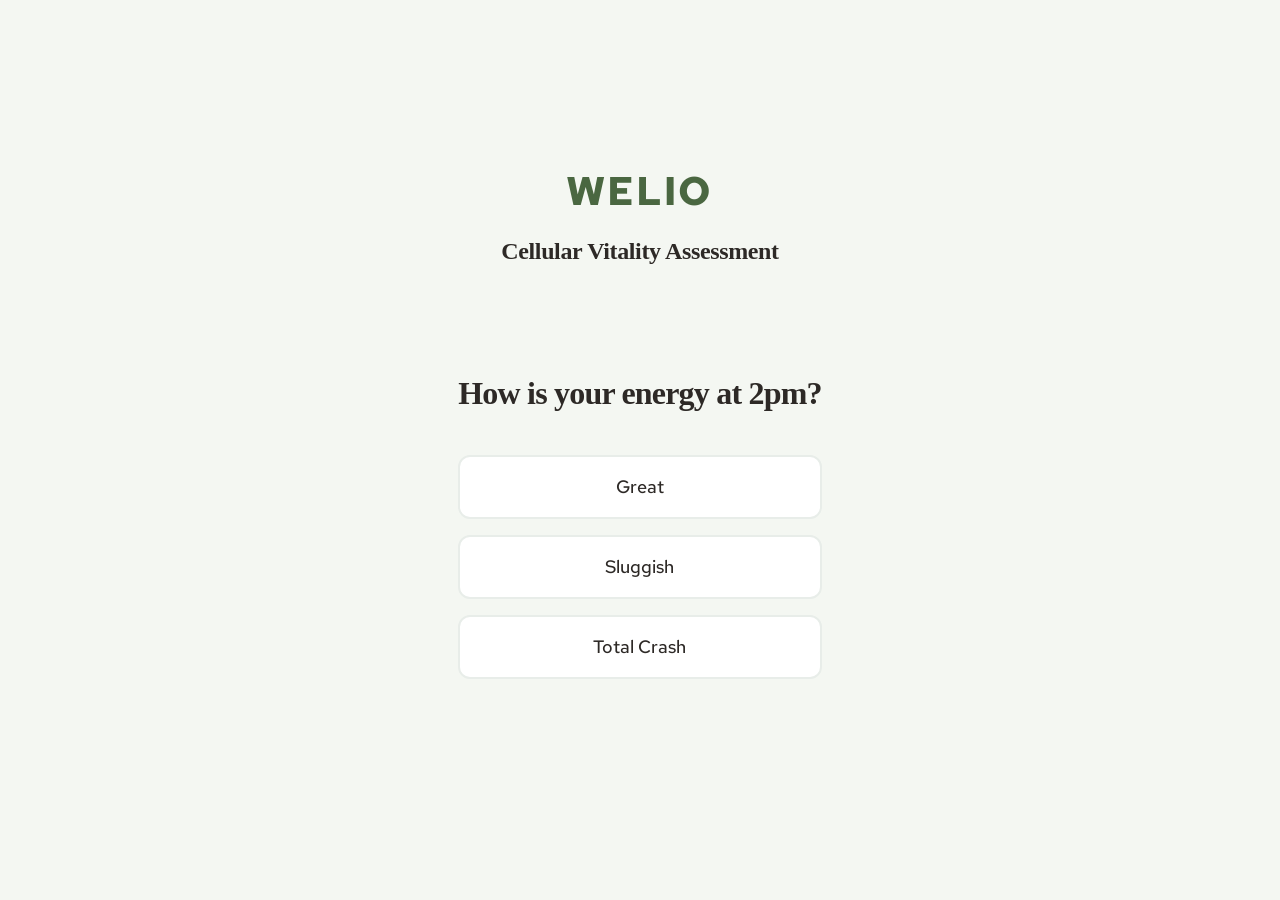
<file: quiz.html>
<!DOCTYPE html>
<html lang="en">
<head>
  <meta charset="utf-8">
  <title>Cellular Vitality Assessment | WELIO</title>
  <meta content="Take our quick assessment to discover your NAD+ recovery potential and find the right WELIO formula for you." name="description">
  <meta content="width=device-width, initial-scale=1" name="viewport">
  <link href="css/normalize.css" rel="stylesheet" type="text/css">
  <link href="css/components.css" rel="stylesheet" type="text/css">
  <link href="css/welio-ready.css" rel="stylesheet" type="text/css">
  <script src="js/webfont.js" type="text/javascript"></script>
  <script type="text/javascript">WebFont.load({ google: { families: ["Red Hat Text:300,regular,500,600,700"] }});</script>
  <style>
    body {
      background-color: var(--mint-light);
      font-family: 'Red Hat Text', sans-serif;
      min-height: 100vh;
      display: flex;
      flex-direction: column;
    }
    .quiz-container {
      max-width: 600px;
      margin: 0 auto;
      padding: 40px 20px;
      flex: 1;
      display: flex;
      flex-direction: column;
      justify-content: center;
    }
    .quiz-header {
      text-align: center;
      margin-bottom: 60px;
    }
    .welio-logo-text {
      font-size: clamp(1.5rem, 4vw + 1rem, 2.5rem);
      font-weight: 700;
      color: var(--evergreen);
      text-transform: uppercase;
      letter-spacing: 2px;
      margin-bottom: 20px;
    }
    .quiz-step {
      display: none;
      animation: fadeIn 0.4s ease-in;
    }
    .quiz-step.active {
      display: block;
    }
    @keyframes fadeIn {
      from { opacity: 0; transform: translateY(20px); }
      to { opacity: 1; transform: translateY(0); }
    }
    .question-title {
      font-size: clamp(1.5rem, 3vw + 1rem, 2rem);
      font-weight: 600;
      color: var(--charcoal);
      margin-bottom: 40px;
      text-align: center;
      line-height: 1.4;
    }
    .options-container {
      display: flex;
      flex-direction: column;
      gap: 16px;
      margin-bottom: 40px;
    }
    .option-button {
      background: white;
      border: 2px solid var(--evergreen-light);
      border-radius: 12px;
      padding: 20px 24px;
      font-size: 1.1rem;
      font-weight: 500;
      color: var(--charcoal);
      cursor: pointer;
      transition: all 0.3s ease;
      text-align: center;
      font-family: 'Red Hat Text', sans-serif;
    }
    .option-button:hover {
      border-color: var(--evergreen);
      background: var(--evergreen-light);
      transform: translateY(-2px);
      box-shadow: 0 4px 12px rgba(119, 157, 124, 0.15);
    }
    .option-button.selected {
      border-color: var(--evergreen);
      background: var(--evergreen);
      color: white;
    }
    .progress-bar {
      width: 100%;
      height: 4px;
      background: var(--evergreen-light);
      border-radius: 2px;
      margin-bottom: 40px;
      overflow: hidden;
    }
    .progress-fill {
      height: 100%;
      background: var(--evergreen);
      transition: width 0.4s ease;
      border-radius: 2px;
    }
    .calculating-screen {
      display: none;
      text-align: center;
      padding: 60px 20px;
    }
    .calculating-screen.active {
      display: block;
      animation: fadeIn 0.4s ease-in;
    }
    .calculating-spinner {
      width: 60px;
      height: 60px;
      border: 4px solid var(--evergreen-light);
      border-top-color: var(--evergreen);
      border-radius: 50%;
      margin: 0 auto 30px;
      animation: spin 1s linear infinite;
    }
    @keyframes spin {
      to { transform: rotate(360deg); }
    }
    .calculating-text {
      font-size: 1.3rem;
      font-weight: 600;
      color: var(--charcoal);
      margin-bottom: 10px;
    }
    .result-screen {
      display: none;
      text-align: center;
      padding: 40px 20px;
      animation: fadeIn 0.6s ease-in;
    }
    .result-screen.active {
      display: block;
    }
    .result-title {
      font-size: clamp(1.8rem, 4vw + 1rem, 2.5rem);
      font-weight: 700;
      color: var(--charcoal);
      margin-bottom: 20px;
      line-height: 1.3;
    }
    .result-message {
      font-size: 1.2rem;
      color: var(--charcoal);
      line-height: 1.6;
      margin-bottom: 40px;
      max-width: 500px;
      margin-left: auto;
      margin-right: auto;
    }
    .cta-button {
      background: var(--evergreen);
      color: white;
      border: none;
      border-radius: 12px;
      padding: 18px 48px;
      font-size: 1.2rem;
      font-weight: 600;
      cursor: pointer;
      transition: all 0.3s ease;
      font-family: 'Red Hat Text', sans-serif;
      text-decoration: none;
      display: inline-block;
      box-shadow: 0 4px 16px rgba(119, 157, 124, 0.3);
    }
    .cta-button:hover {
      background: #6a8d6f;
      transform: translateY(-2px);
      box-shadow: 0 6px 20px rgba(119, 157, 124, 0.4);
    }
    @media (max-width: 767px) {
      .quiz-container {
        padding: 30px 16px;
      }
      .quiz-header {
        margin-bottom: 40px;
      }
      .question-title {
        font-size: 1.4rem;
        margin-bottom: 30px;
      }
      .option-button {
        padding: 16px 20px;
        font-size: 1rem;
      }
    }
  </style>
</head>
<body>
  <div class="quiz-container">
    <div class="quiz-header">
      <div class="welio-logo-text">WELIO</div>
      <h1 style="font-size: 1.5rem; font-weight: 600; color: var(--charcoal); margin: 0;">Cellular Vitality Assessment</h1>
    </div>

    <!-- Progress Bar -->
    <div class="progress-bar">
      <div class="progress-fill" id="progressFill"></div>
    </div>

    <!-- Question 1 -->
    <div class="quiz-step active" id="step1">
      <h2 class="question-title">How is your energy at 2pm?</h2>
      <div class="options-container">
        <button class="option-button" data-value="great">Great</button>
        <button class="option-button" data-value="sluggish">Sluggish</button>
        <button class="option-button" data-value="crash">Total Crash</button>
      </div>
    </div>

    <!-- Question 2 -->
    <div class="quiz-step" id="step2">
      <h2 class="question-title">Do you experience 'Brain Fog' or trouble focusing?</h2>
      <div class="options-container">
        <button class="option-button" data-value="never">Never</button>
        <button class="option-button" data-value="sometimes">Sometimes</button>
        <button class="option-button" data-value="daily">Daily</button>
      </div>
    </div>

    <!-- Question 3 -->
    <div class="quiz-step" id="step3">
      <h2 class="question-title">How many hours of restorative sleep do you get?</h2>
      <div class="options-container">
        <button class="option-button" data-value="7plus">7+ hours</button>
        <button class="option-button" data-value="5-6">5-6 hours</button>
        <button class="option-button" data-value="tired">I wake up tired</button>
      </div>
    </div>

    <!-- Calculating Screen -->
    <div class="calculating-screen" id="calculating">
      <div class="calculating-spinner"></div>
      <div class="calculating-text">Calculating Results...</div>
    </div>

    <!-- Result Screen -->
    <div class="result-screen" id="result">
      <h2 class="result-title">Your cellular fuel is depleted.</h2>
      <p class="result-message">Based on your profile, we recommend the 2-Bottle Restoration Kit.</p>
      <a href="https://welio-store.vercel.app/welio4" class="cta-button">Get Your Restoration Kit</a>
    </div>
  </div>

  <script>
    let currentStep = 1;
    const totalSteps = 3;
    const answers = {};

    // Update progress bar
    function updateProgress() {
      const progress = (currentStep / totalSteps) * 100;
      document.getElementById('progressFill').style.width = progress + '%';
    }

    // Handle option selection
    document.querySelectorAll('.option-button').forEach(button => {
      button.addEventListener('click', function() {
        // Remove selected class from siblings
        const siblings = this.parentElement.querySelectorAll('.option-button');
        siblings.forEach(btn => btn.classList.remove('selected'));
        
        // Add selected class to clicked button
        this.classList.add('selected');
        
        // Store answer
        const stepId = this.closest('.quiz-step').id;
        const stepNum = parseInt(stepId.replace('step', ''));
        answers[stepNum] = this.dataset.value;
        
        // Move to next step after short delay
        setTimeout(() => {
          if (currentStep < totalSteps) {
            document.getElementById('step' + currentStep).classList.remove('active');
            currentStep++;
            document.getElementById('step' + currentStep).classList.add('active');
            updateProgress();
          } else {
            // Show calculating screen
            document.getElementById('step' + currentStep).classList.remove('active');
            document.getElementById('calculating').classList.add('active');
            updateProgress();
            
            // Show result after 3 seconds
            setTimeout(() => {
              document.getElementById('calculating').classList.remove('active');
              document.getElementById('result').classList.add('active');
              document.getElementById('progressFill').style.width = '100%';
            }, 3000);
          }
        }, 400);
      });
    });

    // Initialize progress
    updateProgress();
  </script>
</body>
</html>
</file>
<file: css/components.css>
@font-face {
  font-family: 'webflow-icons';
  src: url("[data-uri]") format('truetype');
  font-weight: normal;
  font-style: normal;
}
[class^="w-icon-"],
[class*=" w-icon-"] {
  /* use !important to prevent issues with browser extensions that change fonts */
  font-family: 'webflow-icons' !important;
  speak: none;
  font-style: normal;
  font-weight: normal;
  font-variant: normal;
  text-transform: none;
  line-height: 1;
  /* Better Font Rendering =========== */
  -webkit-font-smoothing: antialiased;
  -moz-osx-font-smoothing: grayscale;
}
.w-icon-slider-right:before {
  content: "\e600";
}
.w-icon-slider-left:before {
  content: "\e601";
}
.w-icon-nav-menu:before {
  content: "\e602";
}
.w-icon-arrow-down:before,
.w-icon-dropdown-toggle:before {
  content: "\e603";
}
.w-icon-file-upload-remove:before {
  content: "\e900";
}
.w-icon-file-upload-icon:before {
  content: "\e903";
}
* {
  -webkit-box-sizing: border-box;
  -moz-box-sizing: border-box;
  box-sizing: border-box;
}
html {
  height: 100%;
}
body {
  margin: 0;
  min-height: 100%;
  background-color: #fff;
  font-family: Arial, sans-serif;
  font-size: 14px;
  line-height: 20px;
  color: #333;
}
img {
  max-width: 100%;
  vertical-align: middle;
  display: inline-block;
}
html.w-mod-touch * {
  background-attachment: scroll !important;
}
.w-block {
  display: block;
}
.w-inline-block {
  max-width: 100%;
  display: inline-block;
}
.w-clearfix:before,
.w-clearfix:after {
  content: " ";
  display: table;
  grid-column-start: 1;
  grid-row-start: 1;
  grid-column-end: 2;
  grid-row-end: 2;
}
.w-clearfix:after {
  clear: both;
}
.w-hidden {
  display: none;
}
.w-button {
  display: inline-block;
  padding: 9px 15px;
  background-color: #3898EC;
  color: white;
  border: 0;
  line-height: inherit;
  text-decoration: none;
  cursor: pointer;
  border-radius: 0;
}
input.w-button {
  -webkit-appearance: button;
}
html[data-w-dynpage] [data-w-cloak] {
  color: transparent !important;
}
.w-code-block {
  margin: unset;
}
pre.w-code-block code {
  all: inherit;
}
.w-optimization {
  display: contents;
}
.w-webflow-badge,
.w-webflow-badge > img {
  box-sizing: unset;
  width: unset;
  height: unset;
  max-height: unset;
  max-width: unset;
  min-height: unset;
  min-width: unset;
  margin: unset;
  padding: unset;
  float: unset;
  clear: unset;
  border: unset;
  border-radius: unset;
  background: unset;
  background-image: unset;
  background-position: unset;
  background-size: unset;
  background-repeat: unset;
  background-origin: unset;
  background-clip: unset;
  background-attachment: unset;
  background-color: unset;
  box-shadow: unset;
  transform: unset;
  transition: unset;
  direction: unset;
  font-family: unset;
  font-weight: unset;
  color: unset;
  font-size: unset;
  line-height: unset;
  font-style: unset;
  font-variant: unset;
  text-align: unset;
  letter-spacing: unset;
  text-decoration: unset;
  text-indent: unset;
  text-transform: unset;
  list-style-type: unset;
  text-shadow: unset;
  vertical-align: unset;
  cursor: unset;
  white-space: unset;
  word-break: unset;
  word-spacing: unset;
  word-wrap: unset;
}
.w-webflow-badge {
  position: fixed !important;
  display: inline-block !important;
  visibility: visible !important;
  opacity: 1 !important;
  z-index: 2147483647 !important;
  top: auto !important;
  right: 12px !important;
  bottom: 12px !important;
  left: auto !important;
  color: #aaadb0 !important;
  background-color: #fff !important;
  border-radius: 3px !important;
  padding: 6px !important;
  font-size: 12px !important;
  line-height: 14px !important;
  text-decoration: none !important;
  transform: none !important;
  margin: 0 !important;
  width: auto !important;
  height: auto !important;
  overflow: unset !important;
  white-space: nowrap;
  box-shadow: 0 0 0 1px rgba(0, 0, 0, 0.1), 0px 1px 3px rgba(0, 0, 0, 0.1);
  cursor: pointer;
}
.w-webflow-badge > img {
  position: unset;
  display: inline-block !important;
  visibility: unset !important;
  opacity: 1 !important;
  vertical-align: middle !important;
}
h1,
h2,
h3,
h4,
h5,
h6 {
  font-weight: bold;
  margin-bottom: 10px;
}
h1 {
  font-size: 38px;
  line-height: 44px;
  margin-top: 20px;
}
h2 {
  font-size: 32px;
  line-height: 36px;
  margin-top: 20px;
}
h3 {
  font-size: 24px;
  line-height: 30px;
  margin-top: 20px;
}
h4 {
  font-size: 18px;
  line-height: 24px;
  margin-top: 10px;
}
h5 {
  font-size: 14px;
  line-height: 20px;
  margin-top: 10px;
}
h6 {
  font-size: 12px;
  line-height: 18px;
  margin-top: 10px;
}
p {
  margin-top: 0;
  margin-bottom: 10px;
}
blockquote {
  margin: 0 0 10px 0;
  padding: 10px 20px;
  border-left: 5px solid #E2E2E2;
  font-size: 18px;
  line-height: 22px;
}
figure {
  margin: 0;
  margin-bottom: 10px;
}
figcaption {
  margin-top: 5px;
  text-align: center;
}
ul,
ol {
  margin-top: 0px;
  margin-bottom: 10px;
  padding-left: 40px;
}
.w-list-unstyled {
  padding-left: 0;
  list-style: none;
}
.w-embed:before,
.w-embed:after {
  content: " ";
  display: table;
  grid-column-start: 1;
  grid-row-start: 1;
  grid-column-end: 2;
  grid-row-end: 2;
}
.w-embed:after {
  clear: both;
}
.w-video {
  width: 100%;
  position: relative;
  padding: 0;
}
.w-video iframe,
.w-video object,
.w-video embed {
  position: absolute;
  top: 0;
  left: 0;
  width: 100%;
  height: 100%;
  border: none;
}
fieldset {
  padding: 0;
  margin: 0;
  border: 0;
}
button,
[type='button'],
[type='reset'] {
  border: 0;
  cursor: pointer;
  -webkit-appearance: button;
}
.w-form {
  margin: 0 0 15px;
}
.w-form-done {
  display: none;
  padding: 20px;
  text-align: center;
  background-color: #dddddd;
}
.w-form-fail {
  display: none;
  margin-top: 10px;
  padding: 10px;
  background-color: #ffdede;
}
label {
  display: block;
  margin-bottom: 5px;
  font-weight: bold;
}
.w-input,
.w-select {
  display: block;
  width: 100%;
  height: 38px;
  padding: 8px 12px;
  margin-bottom: 10px;
  font-size: 14px;
  line-height: 1.42857143;
  color: #333333;
  vertical-align: middle;
  background-color: #ffffff;
  border: 1px solid #cccccc;
}
.w-input::placeholder,
.w-select::placeholder {
  color: #999;
}
.w-input:focus,
.w-select:focus {
  border-color: #3898EC;
  outline: 0;
}
.w-input[disabled],
.w-select[disabled],
.w-input[readonly],
.w-select[readonly],
fieldset[disabled] .w-input,
fieldset[disabled] .w-select {
  cursor: not-allowed;
}
.w-input[disabled]:not(.w-input-disabled),
.w-select[disabled]:not(.w-input-disabled),
.w-input[readonly],
.w-select[readonly],
fieldset[disabled]:not(.w-input-disabled) .w-input,
fieldset[disabled]:not(.w-input-disabled) .w-select {
  background-color: #eeeeee;
}
textarea.w-input,
textarea.w-select {
  height: auto;
}
.w-select {
  background-color: #f3f3f3;
}
.w-select[multiple] {
  height: auto;
}
.w-form-label {
  display: inline-block;
  cursor: pointer;
  font-weight: normal;
  margin-bottom: 0px;
}
.w-radio {
  display: block;
  margin-bottom: 5px;
  padding-left: 20px;
}
.w-radio:before,
.w-radio:after {
  content: " ";
  display: table;
  grid-column-start: 1;
  grid-row-start: 1;
  grid-column-end: 2;
  grid-row-end: 2;
}
.w-radio:after {
  clear: both;
}
.w-radio-input {
  margin: 4px 0 0;
  line-height: normal;
  float: left;
  margin-left: -20px;
}
.w-radio-input {
  margin-top: 3px;
}
.w-file-upload {
  display: block;
  margin-bottom: 10px;
}
.w-file-upload-input {
  width: 0.1px;
  height: 0.1px;
  opacity: 0;
  overflow: hidden;
  position: absolute;
  z-index: -100;
}
.w-file-upload-default,
.w-file-upload-uploading,
.w-file-upload-success {
  display: inline-block;
  color: #333333;
}
.w-file-upload-error {
  display: block;
  margin-top: 10px;
}
.w-file-upload-default.w-hidden,
.w-file-upload-uploading.w-hidden,
.w-file-upload-error.w-hidden,
.w-file-upload-success.w-hidden {
  display: none;
}
.w-file-upload-uploading-btn {
  display: flex;
  font-size: 14px;
  font-weight: normal;
  cursor: pointer;
  margin: 0;
  padding: 8px 12px;
  border: 1px solid #cccccc;
  background-color: #fafafa;
}
.w-file-upload-file {
  display: flex;
  flex-grow: 1;
  justify-content: space-between;
  margin: 0;
  padding: 8px 9px 8px 11px;
  border: 1px solid #cccccc;
  background-color: #fafafa;
}
.w-file-upload-file-name {
  font-size: 14px;
  font-weight: normal;
  display: block;
}
.w-file-remove-link {
  margin-top: 3px;
  margin-left: 10px;
  width: auto;
  height: auto;
  padding: 3px;
  display: block;
  cursor: pointer;
}
.w-icon-file-upload-remove {
  margin: auto;
  font-size: 10px;
}
.w-file-upload-error-msg {
  display: inline-block;
  color: #ea384c;
  padding: 2px 0;
}
.w-file-upload-info {
  display: inline-block;
  line-height: 38px;
  padding: 0 12px;
}
.w-file-upload-label {
  display: inline-block;
  font-size: 14px;
  font-weight: normal;
  cursor: pointer;
  margin: 0;
  padding: 8px 12px;
  border: 1px solid #cccccc;
  background-color: #fafafa;
}
.w-icon-file-upload-icon,
.w-icon-file-upload-uploading {
  display: inline-block;
  margin-right: 8px;
  width: 20px;
}
.w-icon-file-upload-uploading {
  height: 20px;
}
.w-container {
  margin-left: auto;
  margin-right: auto;
  max-width: 940px;
}
.w-container:before,
.w-container:after {
  content: " ";
  display: table;
  grid-column-start: 1;
  grid-row-start: 1;
  grid-column-end: 2;
  grid-row-end: 2;
}
.w-container:after {
  clear: both;
}
.w-container .w-row {
  margin-left: -10px;
  margin-right: -10px;
}
.w-row:before,
.w-row:after {
  content: " ";
  display: table;
  grid-column-start: 1;
  grid-row-start: 1;
  grid-column-end: 2;
  grid-row-end: 2;
}
.w-row:after {
  clear: both;
}
.w-row .w-row {
  margin-left: 0;
  margin-right: 0;
}
.w-col {
  position: relative;
  float: left;
  width: 100%;
  min-height: 1px;
  padding-left: 10px;
  padding-right: 10px;
}
.w-col .w-col {
  padding-left: 0;
  padding-right: 0;
}
.w-col-1 {
  width: 8.33333333%;
}
.w-col-2 {
  width: 16.66666667%;
}
.w-col-3 {
  width: 25%;
}
.w-col-4 {
  width: 33.33333333%;
}
.w-col-5 {
  width: 41.66666667%;
}
.w-col-6 {
  width: 50%;
}
.w-col-7 {
  width: 58.33333333%;
}
.w-col-8 {
  width: 66.66666667%;
}
.w-col-9 {
  width: 75%;
}
.w-col-10 {
  width: 83.33333333%;
}
.w-col-11 {
  width: 91.66666667%;
}
.w-col-12 {
  width: 100%;
}
.w-hidden-main {
  display: none !important;
}
@media screen and (max-width: 991px) {
  .w-container {
    max-width: 728px;
  }
  .w-hidden-main {
    display: inherit !important;
  }
  .w-hidden-medium {
    display: none !important;
  }
  .w-col-medium-1 {
    width: 8.33333333%;
  }
  .w-col-medium-2 {
    width: 16.66666667%;
  }
  .w-col-medium-3 {
    width: 25%;
  }
  .w-col-medium-4 {
    width: 33.33333333%;
  }
  .w-col-medium-5 {
    width: 41.66666667%;
  }
  .w-col-medium-6 {
    width: 50%;
  }
  .w-col-medium-7 {
    width: 58.33333333%;
  }
  .w-col-medium-8 {
    width: 66.66666667%;
  }
  .w-col-medium-9 {
    width: 75%;
  }
  .w-col-medium-10 {
    width: 83.33333333%;
  }
  .w-col-medium-11 {
    width: 91.66666667%;
  }
  .w-col-medium-12 {
    width: 100%;
  }
  .w-col-stack {
    width: 100%;
    left: auto;
    right: auto;
  }
}
@media screen and (max-width: 767px) {
  .w-hidden-main {
    display: inherit !important;
  }
  .w-hidden-medium {
    display: inherit !important;
  }
  .w-hidden-small {
    display: none !important;
  }
  .w-row,
  .w-container .w-row {
    margin-left: 0;
    margin-right: 0;
  }
  .w-col {
    width: 100%;
    left: auto;
    right: auto;
  }
  .w-col-small-1 {
    width: 8.33333333%;
  }
  .w-col-small-2 {
    width: 16.66666667%;
  }
  .w-col-small-3 {
    width: 25%;
  }
  .w-col-small-4 {
    width: 33.33333333%;
  }
  .w-col-small-5 {
    width: 41.66666667%;
  }
  .w-col-small-6 {
    width: 50%;
  }
  .w-col-small-7 {
    width: 58.33333333%;
  }
  .w-col-small-8 {
    width: 66.66666667%;
  }
  .w-col-small-9 {
    width: 75%;
  }
  .w-col-small-10 {
    width: 83.33333333%;
  }
  .w-col-small-11 {
    width: 91.66666667%;
  }
  .w-col-small-12 {
    width: 100%;
  }
}
@media screen and (max-width: 479px) {
  .w-container {
    max-width: none;
  }
  .w-hidden-main {
    display: inherit !important;
  }
  .w-hidden-medium {
    display: inherit !important;
  }
  .w-hidden-small {
    display: inherit !important;
  }
  .w-hidden-tiny {
    display: none !important;
  }
  .w-col {
    width: 100%;
  }
  .w-col-tiny-1 {
    width: 8.33333333%;
  }
  .w-col-tiny-2 {
    width: 16.66666667%;
  }
  .w-col-tiny-3 {
    width: 25%;
  }
  .w-col-tiny-4 {
    width: 33.33333333%;
  }
  .w-col-tiny-5 {
    width: 41.66666667%;
  }
  .w-col-tiny-6 {
    width: 50%;
  }
  .w-col-tiny-7 {
    width: 58.33333333%;
  }
  .w-col-tiny-8 {
    width: 66.66666667%;
  }
  .w-col-tiny-9 {
    width: 75%;
  }
  .w-col-tiny-10 {
    width: 83.33333333%;
  }
  .w-col-tiny-11 {
    width: 91.66666667%;
  }
  .w-col-tiny-12 {
    width: 100%;
  }
}
.w-widget {
  position: relative;
}
.w-widget-map {
  width: 100%;
  height: 400px;
}
.w-widget-map label {
  width: auto;
  display: inline;
}
.w-widget-map img {
  max-width: inherit;
}
.w-widget-map .gm-style-iw {
  text-align: center;
}
.w-widget-map .gm-style-iw > button {
  display: none !important;
}
.w-widget-twitter {
  overflow: hidden;
}
.w-widget-twitter-count-shim {
  display: inline-block;
  vertical-align: top;
  position: relative;
  width: 28px;
  height: 20px;
  text-align: center;
  background: white;
  border: #758696 solid 1px;
  border-radius: 3px;
}
.w-widget-twitter-count-shim * {
  pointer-events: none;
  user-select: none;
}
.w-widget-twitter-count-shim .w-widget-twitter-count-inner {
  position: relative;
  font-size: 15px;
  line-height: 12px;
  text-align: center;
  color: #999;
  font-family: serif;
}
.w-widget-twitter-count-shim .w-widget-twitter-count-clear {
  position: relative;
  display: block;
}
.w-widget-twitter-count-shim.w--large {
  width: 36px;
  height: 28px;
}
.w-widget-twitter-count-shim.w--large .w-widget-twitter-count-inner {
  font-size: 18px;
  line-height: 18px;
}
.w-widget-twitter-count-shim:not(.w--vertical) {
  margin-left: 5px;
  margin-right: 8px;
}
.w-widget-twitter-count-shim:not(.w--vertical).w--large {
  margin-left: 6px;
}
.w-widget-twitter-count-shim:not(.w--vertical):before,
.w-widget-twitter-count-shim:not(.w--vertical):after {
  top: 50%;
  left: 0;
  border: solid transparent;
  content: ' ';
  height: 0;
  width: 0;
  position: absolute;
  pointer-events: none;
}
.w-widget-twitter-count-shim:not(.w--vertical):before {
  border-color: rgba(117, 134, 150, 0);
  border-right-color: #5d6c7b;
  border-width: 4px;
  margin-left: -9px;
  margin-top: -4px;
}
.w-widget-twitter-count-shim:not(.w--vertical).w--large:before {
  border-width: 5px;
  margin-left: -10px;
  margin-top: -5px;
}
.w-widget-twitter-count-shim:not(.w--vertical):after {
  border-color: rgba(255, 255, 255, 0);
  border-right-color: white;
  border-width: 4px;
  margin-left: -8px;
  margin-top: -4px;
}
.w-widget-twitter-count-shim:not(.w--vertical).w--large:after {
  border-width: 5px;
  margin-left: -9px;
  margin-top: -5px;
}
.w-widget-twitter-count-shim.w--vertical {
  width: 61px;
  height: 33px;
  margin-bottom: 8px;
}
.w-widget-twitter-count-shim.w--vertical:before,
.w-widget-twitter-count-shim.w--vertical:after {
  top: 100%;
  left: 50%;
  border: solid transparent;
  content: ' ';
  height: 0;
  width: 0;
  position: absolute;
  pointer-events: none;
}
.w-widget-twitter-count-shim.w--vertical:before {
  border-color: rgba(117, 134, 150, 0);
  border-top-color: #5d6c7b;
  border-width: 5px;
  margin-left: -5px;
}
.w-widget-twitter-count-shim.w--vertical:after {
  border-color: rgba(255, 255, 255, 0);
  border-top-color: white;
  border-width: 4px;
  margin-left: -4px;
}
.w-widget-twitter-count-shim.w--vertical .w-widget-twitter-count-inner {
  font-size: 18px;
  line-height: 22px;
}
.w-widget-twitter-count-shim.w--vertical.w--large {
  width: 76px;
}
.w-background-video {
  position: relative;
  overflow: hidden;
  height: 500px;
  color: white;
}
.w-background-video > video {
  background-size: cover;
  background-position: 50% 50%;
  position: absolute;
  margin: auto;
  width: 100%;
  height: 100%;
  right: -100%;
  bottom: -100%;
  top: -100%;
  left: -100%;
  object-fit: cover;
  z-index: -100;
}
.w-background-video > video::-webkit-media-controls-start-playback-button {
  display: none !important;
  -webkit-appearance: none;
}
.w-background-video--control {
  position: absolute;
  bottom: 1em;
  right: 1em;
  background-color: transparent;
  padding: 0;
}
.w-background-video--control > [hidden] {
  display: none !important;
}
.w-slider {
  position: relative;
  height: 300px;
  text-align: center;
  background: #dddddd;
  clear: both;
  -webkit-tap-highlight-color: rgba(0, 0, 0, 0);
  tap-highlight-color: rgba(0, 0, 0, 0);
}
.w-slider-mask {
  position: relative;
  display: block;
  overflow: hidden;
  z-index: 1;
  left: 0;
  right: 0;
  height: 100%;
  white-space: nowrap;
}
.w-slide {
  position: relative;
  display: inline-block;
  vertical-align: top;
  width: 100%;
  height: 100%;
  white-space: normal;
  text-align: left;
}
.w-slider-nav {
  position: absolute;
  z-index: 2;
  top: auto;
  right: 0;
  bottom: 0;
  left: 0;
  margin: auto;
  padding-top: 10px;
  height: 40px;
  text-align: center;
  -webkit-tap-highlight-color: rgba(0, 0, 0, 0);
  tap-highlight-color: rgba(0, 0, 0, 0);
}
.w-slider-nav.w-round > div {
  border-radius: 100%;
}
.w-slider-nav.w-num > div {
  width: auto;
  height: auto;
  padding: 0.2em 0.5em;
  font-size: inherit;
  line-height: inherit;
}
.w-slider-nav.w-shadow > div {
  box-shadow: 0 0 3px rgba(51, 51, 51, 0.4);
}
.w-slider-nav-invert {
  color: #fff;
}
.w-slider-nav-invert > div {
  background-color: rgba(34, 34, 34, 0.4);
}
.w-slider-nav-invert > div.w-active {
  background-color: #222;
}
.w-slider-dot {
  position: relative;
  display: inline-block;
  width: 1em;
  height: 1em;
  background-color: rgba(255, 255, 255, 0.4);
  cursor: pointer;
  margin: 0 3px 0.5em;
  transition: background-color 100ms, color 100ms;
}
.w-slider-dot.w-active {
  background-color: #fff;
}
.w-slider-dot:focus {
  outline: none;
  box-shadow: 0px 0px 0px 2px #fff;
}
.w-slider-dot:focus.w-active {
  box-shadow: none;
}
.w-slider-arrow-left,
.w-slider-arrow-right {
  position: absolute;
  width: 80px;
  top: 0;
  right: 0;
  bottom: 0;
  left: 0;
  margin: auto;
  cursor: pointer;
  overflow: hidden;
  color: white;
  font-size: 40px;
  -webkit-tap-highlight-color: rgba(0, 0, 0, 0);
  tap-highlight-color: rgba(0, 0, 0, 0);
  user-select: none;
}
.w-slider-arrow-left [class^='w-icon-'],
.w-slider-arrow-right [class^='w-icon-'],
.w-slider-arrow-left [class*=' w-icon-'],
.w-slider-arrow-right [class*=' w-icon-'] {
  position: absolute;
}
.w-slider-arrow-left:focus,
.w-slider-arrow-right:focus {
  outline: 0;
}
.w-slider-arrow-left {
  z-index: 3;
  right: auto;
}
.w-slider-arrow-right {
  z-index: 4;
  left: auto;
}
.w-icon-slider-left,
.w-icon-slider-right {
  top: 0;
  right: 0;
  bottom: 0;
  left: 0;
  margin: auto;
  width: 1em;
  height: 1em;
}
.w-slider-aria-label {
  border: 0;
  clip: rect(0 0 0 0);
  height: 1px;
  margin: -1px;
  overflow: hidden;
  padding: 0;
  position: absolute;
  width: 1px;
}
.w-slider-force-show {
  display: block !important;
}
.w-dropdown {
  display: inline-block;
  position: relative;
  text-align: left;
  margin-left: auto;
  margin-right: auto;
  z-index: 900;
}
.w-dropdown-btn,
.w-dropdown-toggle,
.w-dropdown-link {
  position: relative;
  vertical-align: top;
  text-decoration: none;
  color: #222222;
  padding: 20px;
  text-align: left;
  margin-left: auto;
  margin-right: auto;
  white-space: nowrap;
}
.w-dropdown-toggle {
  user-select: none;
  display: inline-block;
  cursor: pointer;
  padding-right: 40px;
}
.w-dropdown-toggle:focus {
  outline: 0;
}
.w-icon-dropdown-toggle {
  position: absolute;
  top: 0;
  right: 0;
  bottom: 0;
  margin: auto;
  margin-right: 20px;
  width: 1em;
  height: 1em;
}
.w-dropdown-list {
  position: absolute;
  background: #dddddd;
  display: none;
  min-width: 100%;
}
.w-dropdown-list.w--open {
  display: block;
}
.w-dropdown-link {
  padding: 10px 20px;
  display: block;
  color: #222222;
}
.w-dropdown-link.w--current {
  color: #0082f3;
}
.w-dropdown-link:focus {
  outline: 0;
}
@media screen and (max-width: 767px) {
  .w-nav-brand {
    padding-left: 10px;
  }
}
/**
 * ## Note
 * Safari (on both iOS and OS X) does not handle viewport units (vh, vw) well.
 * For example percentage units do not work on descendants of elements that
 * have any dimensions expressed in viewport units. It also doesn’t handle them at
 * all in `calc()`.
 */
/**
 * Wrapper around all lightbox elements
 *
 * 1. Since the lightbox can receive focus, IE also gives it an outline.
 * 2. Fixes flickering on Chrome when a transition is in progress
 *    underneath the lightbox.
 */
.w-lightbox-backdrop {
  cursor: auto;
  font-style: normal;
  letter-spacing: normal;
  list-style: disc;
  text-indent: 0;
  text-shadow: none;
  text-transform: none;
  visibility: visible;
  white-space: normal;
  word-break: normal;
  word-spacing: normal;
  word-wrap: normal;
  position: fixed;
  top: 0;
  right: 0;
  bottom: 0;
  left: 0;
  color: #fff;
  font-family: "Helvetica Neue", Helvetica, Ubuntu, "Segoe UI", Verdana, sans-serif;
  font-size: 17px;
  line-height: 1.2;
  font-weight: 300;
  text-align: center;
  background: rgba(0, 0, 0, 0.9);
  z-index: 2000;
  outline: 0;
  /* 1 */
  opacity: 0;
  -webkit-user-select: none;
  -moz-user-select: none;
  -webkit-tap-highlight-color: transparent;
  -webkit-transform: translate(0, 0);
  /* 2 */
}
/**
 * Neat trick to bind the rubberband effect to our canvas instead of the whole
 * document on iOS. It also prevents a bug that causes the document underneath to scroll.
 */
.w-lightbox-backdrop,
.w-lightbox-container {
  height: 100%;
  overflow: auto;
  -webkit-overflow-scrolling: touch;
}
.w-lightbox-content {
  position: relative;
  height: 100vh;
  overflow: hidden;
}
.w-lightbox-view {
  position: absolute;
  width: 100vw;
  height: 100vh;
  opacity: 0;
}
.w-lightbox-view:before {
  content: "";
  height: 100vh;
}
/* .w-lightbox-content */
.w-lightbox-group,
.w-lightbox-group .w-lightbox-view,
.w-lightbox-group .w-lightbox-view:before {
  height: 86vh;
}
.w-lightbox-frame,
.w-lightbox-view:before {
  display: inline-block;
  vertical-align: middle;
}
/*
 * 1. Remove default margin set by user-agent on the <figure> element.
 */
.w-lightbox-figure {
  position: relative;
  margin: 0;
  /* 1 */
}
.w-lightbox-group .w-lightbox-figure {
  cursor: pointer;
}
/**
 * IE adds image dimensions as width and height attributes on the IMG tag,
 * but we need both width and height to be set to auto to enable scaling.
 */
.w-lightbox-img {
  width: auto;
  height: auto;
  max-width: none;
}
/**
 * 1. Reset if style is set by user on "All Images"
 */
.w-lightbox-image {
  display: block;
  float: none;
  /* 1 */
  max-width: 100vw;
  max-height: 100vh;
}
.w-lightbox-group .w-lightbox-image {
  max-height: 86vh;
}
.w-lightbox-caption {
  position: absolute;
  right: 0;
  bottom: 0;
  left: 0;
  padding: 0.5em 1em;
  background: rgba(0, 0, 0, 0.4);
  text-align: left;
  text-overflow: ellipsis;
  white-space: nowrap;
  overflow: hidden;
}
.w-lightbox-embed {
  position: absolute;
  top: 0;
  right: 0;
  bottom: 0;
  left: 0;
  width: 100%;
  height: 100%;
}
.w-lightbox-control {
  position: absolute;
  top: 0;
  width: 4em;
  background-size: 24px;
  background-repeat: no-repeat;
  background-position: center;
  cursor: pointer;
  -webkit-transition: all 0.3s;
  transition: all 0.3s;
}
.w-lightbox-left {
  display: none;
  bottom: 0;
  left: 0;
  /* <svg xmlns="http://www.w3.org/2000/svg" viewBox="-20 0 24 40" width="24" height="40"><g transform="rotate(45)"><path d="m0 0h5v23h23v5h-28z" opacity=".4"/><path d="m1 1h3v23h23v3h-26z" fill="#fff"/></g></svg> */
  background-image: url("[data-uri]");
}
.w-lightbox-right {
  display: none;
  right: 0;
  bottom: 0;
  /* <svg xmlns="http://www.w3.org/2000/svg" viewBox="-4 0 24 40" width="24" height="40"><g transform="rotate(45)"><path d="m0-0h28v28h-5v-23h-23z" opacity=".4"/><path d="m1 1h26v26h-3v-23h-23z" fill="#fff"/></g></svg> */
  background-image: url("[data-uri]");
}
/*
 * Without specifying the with and height inside the SVG, all versions of IE render the icon too small.
 * The bug does not seem to manifest itself if the elements are tall enough such as the above arrows.
 * (http://stackoverflow.com/questions/16092114/background-size-differs-in-internet-explorer)
 */
.w-lightbox-close {
  right: 0;
  height: 2.6em;
  /* <svg xmlns="http://www.w3.org/2000/svg" viewBox="-4 0 18 17" width="18" height="17"><g transform="rotate(45)"><path d="m0 0h7v-7h5v7h7v5h-7v7h-5v-7h-7z" opacity=".4"/><path d="m1 1h7v-7h3v7h7v3h-7v7h-3v-7h-7z" fill="#fff"/></g></svg> */
  background-image: url("[data-uri]");
  background-size: 18px;
}
/**
 * 1. All IE versions add extra space at the bottom without this.
 */
.w-lightbox-strip {
  position: absolute;
  bottom: 0;
  left: 0;
  right: 0;
  padding: 0 1vh;
  line-height: 0;
  /* 1 */
  white-space: nowrap;
  overflow-x: auto;
  overflow-y: hidden;
}
/*
 * 1. We use content-box to avoid having to do `width: calc(10vh + 2vw)`
 *    which doesn’t work in Safari anyway.
 * 2. Chrome renders images pixelated when switching to GPU. Making sure
 *    the parent is also rendered on the GPU (by setting translate3d for
 *    example) fixes this behavior.
 */
.w-lightbox-item {
  display: inline-block;
  width: 10vh;
  padding: 2vh 1vh;
  box-sizing: content-box;
  /* 1 */
  cursor: pointer;
  -webkit-transform: translate3d(0, 0, 0);
  /* 2 */
}
.w-lightbox-active {
  opacity: 0.3;
}
.w-lightbox-thumbnail {
  position: relative;
  height: 10vh;
  background: #222;
  overflow: hidden;
}
.w-lightbox-thumbnail-image {
  position: absolute;
  top: 0;
  left: 0;
}
.w-lightbox-thumbnail .w-lightbox-tall {
  top: 50%;
  width: 100%;
  -webkit-transform: translate(0, -50%);
  transform: translate(0, -50%);
}
.w-lightbox-thumbnail .w-lightbox-wide {
  left: 50%;
  height: 100%;
  -webkit-transform: translate(-50%, 0);
  transform: translate(-50%, 0);
}
/*
 * Spinner
 *
 * Absolute pixel values are used to avoid rounding errors that would cause
 * the white spinning element to be misaligned with the track.
 */
.w-lightbox-spinner {
  position: absolute;
  top: 50%;
  left: 50%;
  box-sizing: border-box;
  width: 40px;
  height: 40px;
  margin-top: -20px;
  margin-left: -20px;
  border: 5px solid rgba(0, 0, 0, 0.4);
  border-radius: 50%;
  -webkit-animation: spin 0.8s infinite linear;
  animation: spin 0.8s infinite linear;
}
.w-lightbox-spinner:after {
  content: "";
  position: absolute;
  top: -4px;
  right: -4px;
  bottom: -4px;
  left: -4px;
  border: 3px solid transparent;
  border-bottom-color: #fff;
  border-radius: 50%;
}
/*
 * Utility classes
 */
.w-lightbox-hide {
  display: none;
}
.w-lightbox-noscroll {
  overflow: hidden;
}
@media (min-width: 768px) {
  .w-lightbox-content {
    height: 96vh;
    margin-top: 2vh;
  }
  .w-lightbox-view,
  .w-lightbox-view:before {
    height: 96vh;
  }
  /* .w-lightbox-content */
  .w-lightbox-group,
  .w-lightbox-group .w-lightbox-view,
  .w-lightbox-group .w-lightbox-view:before {
    height: 84vh;
  }
  .w-lightbox-image {
    max-width: 96vw;
    max-height: 96vh;
  }
  .w-lightbox-group .w-lightbox-image {
    max-width: 82.3vw;
    max-height: 84vh;
  }
  .w-lightbox-left,
  .w-lightbox-right {
    display: block;
    opacity: 0.5;
  }
  .w-lightbox-close {
    opacity: 0.8;
  }
  .w-lightbox-control:hover {
    opacity: 1;
  }
}
.w-lightbox-inactive,
.w-lightbox-inactive:hover {
  opacity: 0;
}
.w-richtext:before,
.w-richtext:after {
  content: " ";
  display: table;
  grid-column-start: 1;
  grid-row-start: 1;
  grid-column-end: 2;
  grid-row-end: 2;
}
.w-richtext:after {
  clear: both;
}
.w-richtext[contenteditable="true"]:before,
.w-richtext[contenteditable="true"]:after {
  white-space: initial;
}
.w-richtext ol,
.w-richtext ul {
  overflow: hidden;
}
.w-richtext .w-richtext-figure-selected.w-richtext-figure-type-video div:after,
.w-richtext .w-richtext-figure-selected[data-rt-type="video"] div:after {
  outline: 2px solid #2895f7;
}
.w-richtext .w-richtext-figure-selected.w-richtext-figure-type-image div,
.w-richtext .w-richtext-figure-selected[data-rt-type="image"] div {
  outline: 2px solid #2895f7;
}
.w-richtext figure.w-richtext-figure-type-video > div:after,
.w-richtext figure[data-rt-type="video"] > div:after {
  content: '';
  position: absolute;
  display: none;
  left: 0;
  top: 0;
  right: 0;
  bottom: 0;
}
.w-richtext figure {
  position: relative;
  max-width: 60%;
}
.w-richtext figure > div:before {
  cursor: default!important;
}
.w-richtext figure img {
  width: 100%;
}
.w-richtext figure figcaption.w-richtext-figcaption-placeholder {
  opacity: 0.6;
}
.w-richtext figure div {
  /* fix incorrectly sized selection border in the data manager */
  font-size: 0px;
  color: transparent;
}
.w-richtext figure.w-richtext-figure-type-image,
.w-richtext figure[data-rt-type="image"] {
  display: table;
}
.w-richtext figure.w-richtext-figure-type-image > div,
.w-richtext figure[data-rt-type="image"] > div {
  display: inline-block;
}
.w-richtext figure.w-richtext-figure-type-image > figcaption,
.w-richtext figure[data-rt-type="image"] > figcaption {
  display: table-caption;
  caption-side: bottom;
}
.w-richtext figure.w-richtext-figure-type-video,
.w-richtext figure[data-rt-type="video"] {
  width: 60%;
  height: 0;
}
.w-richtext figure.w-richtext-figure-type-video iframe,
.w-richtext figure[data-rt-type="video"] iframe {
  position: absolute;
  top: 0;
  left: 0;
  width: 100%;
  height: 100%;
}
.w-richtext figure.w-richtext-figure-type-video > div,
.w-richtext figure[data-rt-type="video"] > div {
  width: 100%;
}
.w-richtext figure.w-richtext-align-center {
  margin-right: auto;
  margin-left: auto;
  clear: both;
}
.w-richtext figure.w-richtext-align-center.w-richtext-figure-type-image > div,
.w-richtext figure.w-richtext-align-center[data-rt-type="image"] > div {
  max-width: 100%;
}
.w-richtext figure.w-richtext-align-normal {
  clear: both;
}
.w-richtext figure.w-richtext-align-fullwidth {
  width: 100%;
  max-width: 100%;
  text-align: center;
  clear: both;
  display: block;
  margin-right: auto;
  margin-left: auto;
}
.w-richtext figure.w-richtext-align-fullwidth > div {
  display: inline-block;
  /* padding-bottom is used for aspect ratios in video figures
      we want the div to inherit that so hover/selection borders in the designer-canvas
      fit right*/
  padding-bottom: inherit;
}
.w-richtext figure.w-richtext-align-fullwidth > figcaption {
  display: block;
}
.w-richtext figure.w-richtext-align-floatleft {
  float: left;
  margin-right: 15px;
  clear: none;
}
.w-richtext figure.w-richtext-align-floatright {
  float: right;
  margin-left: 15px;
  clear: none;
}
.w-nav {
  position: relative;
  background: #dddddd;
  z-index: 1000;
}
.w-nav:before,
.w-nav:after {
  content: " ";
  display: table;
  grid-column-start: 1;
  grid-row-start: 1;
  grid-column-end: 2;
  grid-row-end: 2;
}
.w-nav:after {
  clear: both;
}
.w-nav-brand {
  position: relative;
  float: left;
  text-decoration: none;
  color: #333333;
}
.w-nav-link {
  position: relative;
  display: inline-block;
  vertical-align: top;
  text-decoration: none;
  color: #222222;
  padding: 20px;
  text-align: left;
  margin-left: auto;
  margin-right: auto;
}
.w-nav-link.w--current {
  color: #0082f3;
}
.w-nav-menu {
  position: relative;
  float: right;
}
[data-nav-menu-open] {
  display: block !important;
  position: absolute;
  top: 100%;
  left: 0;
  right: 0;
  background: #C8C8C8;
  text-align: center;
  overflow: visible;
  min-width: 200px;
}
.w--nav-link-open {
  display: block;
  position: relative;
}
.w-nav-overlay {
  position: absolute;
  overflow: hidden;
  display: none;
  top: 100%;
  left: 0;
  right: 0;
  width: 100%;
}
.w-nav-overlay [data-nav-menu-open] {
  top: 0;
}
.w-nav[data-animation='over-left'] .w-nav-overlay {
  width: auto;
}
.w-nav[data-animation='over-left'] .w-nav-overlay,
.w-nav[data-animation='over-left'] [data-nav-menu-open] {
  right: auto;
  z-index: 1;
  top: 0;
}
.w-nav[data-animation='over-right'] .w-nav-overlay {
  width: auto;
}
.w-nav[data-animation='over-right'] .w-nav-overlay,
.w-nav[data-animation='over-right'] [data-nav-menu-open] {
  left: auto;
  z-index: 1;
  top: 0;
}
.w-nav-button {
  position: relative;
  float: right;
  padding: 18px;
  font-size: 24px;
  display: none;
  cursor: pointer;
  -webkit-tap-highlight-color: rgba(0, 0, 0, 0);
  tap-highlight-color: rgba(0, 0, 0, 0);
  user-select: none;
}
.w-nav-button:focus {
  outline: 0;
}
.w-nav-button.w--open {
  background-color: #C8C8C8;
  color: white;
}
.w-nav[data-collapse='all'] .w-nav-menu {
  display: none;
}
.w-nav[data-collapse='all'] .w-nav-button {
  display: block;
}
.w--nav-dropdown-open {
  display: block;
}
.w--nav-dropdown-toggle-open {
  display: block;
}
.w--nav-dropdown-list-open {
  position: static;
}
@media screen and (max-width: 991px) {
  .w-nav[data-collapse='medium'] .w-nav-menu {
    display: none;
  }
  .w-nav[data-collapse='medium'] .w-nav-button {
    display: block;
  }
}
@media screen and (max-width: 767px) {
  .w-nav[data-collapse='small'] .w-nav-menu {
    display: none;
  }
  .w-nav[data-collapse='small'] .w-nav-button {
    display: block;
  }
  .w-nav-brand {
    padding-left: 10px;
  }
}
@media screen and (max-width: 479px) {
  .w-nav[data-collapse='tiny'] .w-nav-menu {
    display: none;
  }
  .w-nav[data-collapse='tiny'] .w-nav-button {
    display: block;
  }
}
.w-tabs {
  position: relative;
}
.w-tabs:before,
.w-tabs:after {
  content: " ";
  display: table;
  grid-column-start: 1;
  grid-row-start: 1;
  grid-column-end: 2;
  grid-row-end: 2;
}
.w-tabs:after {
  clear: both;
}
.w-tab-menu {
  position: relative;
}
.w-tab-link {
  position: relative;
  display: inline-block;
  vertical-align: top;
  text-decoration: none;
  padding: 9px 30px;
  text-align: left;
  cursor: pointer;
  color: #222222;
  background-color: #dddddd;
}
.w-tab-link.w--current {
  background-color: #C8C8C8;
}
.w-tab-link:focus {
  outline: 0;
}
.w-tab-content {
  position: relative;
  display: block;
  overflow: hidden;
}
.w-tab-pane {
  position: relative;
  display: none;
}
.w--tab-active {
  display: block;
}
@media screen and (max-width: 479px) {
  .w-tab-link {
    display: block;
  }
}
.w-ix-emptyfix:after {
  content: "";
}
@keyframes spin {
  0% {
    transform: rotate(0deg);
  }
  100% {
    transform: rotate(360deg);
  }
}
.w-dyn-empty {
  padding: 10px;
  background-color: #dddddd;
}
.w-dyn-hide {
  display: none !important;
}
.w-dyn-bind-empty {
  display: none !important;
}
.w-condition-invisible {
  display: none !important;
}
.wf-layout-layout {
  display: grid;
}
.w-code-component > * {
  height: 100%;
  width: 100%;
  position: absolute;
  top: 0;
  left: 0;
}
</file>
<file: css/welio-ready.css>
:root {
  --charcoal: #2D2926;
  --evergreen: #4A6741;
  --white: white;
  --wood: #D4AF37;
  --mint-light: #F4F7F2;
  --smoke: #fafafa;
  --sand-light: #f5eee9;
  --evergreen-light: #E8EDE9;
  --sky-light: #e9f5f5;
  --brown-stone: #f7f4f0;
  --borders: white;
}

.w-layout-blockcontainer {
  max-width: 940px;
  margin-left: auto;
  margin-right: auto;
  display: block;
}

.w-layout-grid {
  grid-row-gap: 16px;
  grid-column-gap: 16px;
  grid-template-rows: auto auto;
  grid-template-columns: 1fr 1fr;
  grid-auto-columns: 1fr;
  display: grid;
}

.w-layout-hflex {
  flex-direction: row;
  align-items: flex-start;
  display: flex;
}

@media screen and (max-width: 991px) {
  .w-layout-blockcontainer {
    max-width: 728px;
  }
}

@media screen and (max-width: 767px) {
  .w-layout-blockcontainer {
    max-width: none;
  }
}

body {
  color: var(--charcoal);
  font-family: 'Red Hat Text', sans-serif;
  font-size: 14px;
  font-weight: 400;
  line-height: 20px;
}

.welio-logo-text {
  font-family: 'Red Hat Text', sans-serif;
  font-weight: 700;
}

.logo-img {
  font-family: 'Red Hat Text', sans-serif;
}

h1 {
  font-family: 'Playfair Display', serif;
  letter-spacing: -.015em;
  margin-top: 20px;
  margin-bottom: 10px;
  font-size: 50px;
  font-weight: 700;
  line-height: 60px;
}

h2 {
  font-family: 'Playfair Display', serif;
  color: var(--charcoal);
  letter-spacing: -.025em;
  margin-top: 30px;
  margin-bottom: 10px;
  font-size: 30px;
  font-weight: 700;
  line-height: 1.2em;
}

h3 {
  font-family: 'Playfair Display', serif;
  margin-top: 0;
  margin-bottom: 10px;
  font-size: 22px;
  font-weight: 700;
  line-height: 30px;
}

h4 {
  margin-top: 10px;
  margin-bottom: 10px;
  font-size: 16px;
  font-weight: 700;
  line-height: 24px;
}

p {
  margin-bottom: 10px;
  font-size: 16px;
  line-height: 1.65em;
}

a {
  color: var(--evergreen);
  text-underline-offset: 2px;
  -webkit-text-decoration-skip-ink: auto;
  text-decoration-skip-ink: auto;
  font-weight: 500;
  text-decoration: underline;
  text-decoration-thickness: 1px;
}

ol {
  margin-top: 20px;
  margin-bottom: 10px;
  padding-left: 40px;
}

li {
  padding-bottom: 8px;
  font-size: 16px;
}

img {
  height: 100%;
  display: inline-block;
}

.primary-cta {
  background-color: var(--charcoal);
  color: var(--white);
  text-align: center;
  letter-spacing: .1em;
  text-transform: uppercase;
  border-radius: 50px;
  padding: 14px 50px;
  font-size: 12px;
  font-weight: 500;
  line-height: 16px;
  transition: box-shadow .2s, transform .2s;
}

.primary-cta:hover {
  transform: translate(0, -4px);
  box-shadow: 0 10px 22px rgba(0, 0, 0, 0.05);
}

.primary-cta.green {
  background-color: var(--evergreen);
}

.primary-cta.nav {
  padding-left: 30px;
  padding-right: 30px;
}

.primary-cta.questions {
  width: 100%;
  margin-top: 20px;
  padding-top: 22px;
  padding-bottom: 22px;
}

.primary-cta.stroke-style {
  border: 1px solid var(--charcoal);
  color: var(--charcoal);
  background-color: #0000;
  transition: background-color .4s, box-shadow .2s, transform .2s;
}

.primary-cta.stroke-style:hover {
  background-color: var(--charcoal);
  color: var(--white);
}

.primary-cta.gold {
  background-image: linear-gradient(158deg, #D4AF37, #F4D03F);
}

.welio-header-logo {
  flex-flow: row;
  justify-content: center;
  align-self: center;
  align-items: center;
  max-width: 140px;
  padding-left: 0;
}

.welio-header-logo.footer-placement {
  padding-left: 0;
}

.image.checkmark {
  background-color: var(--wood);
  border-radius: 1000px;
  min-height: 22px;
  max-height: 22px;
  margin-right: 12px;
}

.image.checkmark.faded-review {
  background-color: var(--charcoal);
  opacity: .57;
  margin-bottom: 0;
}

.image.checkmark.verified-customer-title {
  background-color: var(--evergreen);
  margin-bottom: 0;
}

.image.home-v1-hero {
  object-fit: cover;
  object-position: 40% 50%;
  width: 100%;
}

.list-item-container {
  justify-content: flex-start;
  align-items: center;
  display: flex;
}

.list-grid {
  grid-column-gap: 20px;
  grid-row-gap: 12px;
  grid-template-rows: auto;
  grid-template-columns: 1fr;
  margin-top: 30px;
  margin-bottom: 30px;
}

.list-grid.hero-checklist {
  max-width: 450px;
  margin-left: auto;
  margin-right: auto;
}

.list-grid.change-checklist {
  margin-left: auto;
  margin-right: auto;
  display: flex;
}

.hero-preheader {
  font-size: 20px;
}

.text-span {
  font-weight: 700;
}

.hero-block {
  text-align: center;
  margin-top: 50px;
}

.semi-bold {
  font-weight: 600;
}

.photo-grid {
  grid-template-rows: 150px 241px 300px;
  grid-template-columns: 1fr 1fr 1fr 1fr 1fr;
  grid-auto-flow: row dense;
  place-items: start stretch;
}

.photo-grid-item {
  background-color: var(--mint-light);
  border-radius: 20px;
  height: 100%;
  overflow: hidden;
}

.photo-grid-item.photo-7 {
  max-height: 200px;
}

.photo-grid-item.photo-3 {
  max-height: 424px;
}

.photo-grid-item.photo-4 {
  height: 550px;
}

.hero---photo-grid {
  flex-flow: column;
  justify-content: flex-start;
  align-items: center;
  max-width: 1248px;
  margin-top: -100px;
  padding-left: 30px;
  padding-right: 30px;
  display: flex;
}

.hero-photo {
  vertical-align: middle;
  object-fit: cover;
  width: 100%;
  height: 100%;
}

.section---hero {
  background-image: linear-gradient(#F4F7F2, #FFFFFF);
  flex-flow: column;
  align-items: center;
  padding-top: 46px;
  padding-bottom: 80px;
  overflow: hidden;
}

.announcements {
  z-index: 5;
  background-color: var(--white);
  text-align: center;
  width: 100%;
  padding: 14px 30px;
  font-size: 18px;
  line-height: 28px;
  position: absolute;
  inset: 0% 0% auto;
  overflow: hidden;
}

.top-bar-small-padding {
  width: 100%;
}

.top-bar-text {
  color: var(--charcoal);
  font-size: 16px;
  font-weight: 400;
}

.evergreen {
  color: var(--evergreen);
  font-weight: 700;
}

.heading {
  margin-left: auto;
  margin-right: auto;
  font-weight: 500;
}

.list-item-text {
  text-align: left;
}

.list-item-text.large {
  font-size: 16px;
  font-weight: 600;
}

.slide-wrap {
  border-top: 1px solid #ebebeb;
  border-bottom: 1px solid #ebebeb;
  align-items: center;
  width: 5000px;
  margin-left: -20px;
  margin-right: -20px;
  padding: 50px 40px;
  display: flex;
}

.logo-img {
  font-family: 'Red Hat Text', sans-serif;
}

.logo-img._50-r-m {
  max-width: 200px;
  max-height: 25px;
  margin-right: 70px;
}

.slider-grouping {
  display: flex;
}

.section---logo-slider {
  max-width: 1770px;
  margin-left: auto;
  margin-right: auto;
  position: relative;
  overflow: hidden;
}

.intro-inline {
  flex-flow: row;
  justify-content: space-between;
  align-items: center;
  max-width: 90%;
  margin-left: auto;
  margin-right: auto;
  display: flex;
}

.intro-inline.stack {
  padding-left: 0;
  padding-right: 0;
}

.intro-inline.stack.invert.support {
  flex-flow: row-reverse;
}

.logo-image {
  min-width: 70px;
  max-width: 125px;
  height: auto;
}

.navbar_hamburger {
  z-index: 101;
  grid-column-gap: 6px;
  grid-row-gap: 6px;
  flex-flow: column;
  justify-content: center;
  align-items: center;
  width: 1.25rem;
  height: 1.25rem;
  display: flex;
  position: relative;
}

.navbar-wrapper {
  z-index: 99;
  justify-content: center;
  align-items: center;
  width: 40px;
  height: 40px;
  display: flex;
  position: relative;
}

.navbar_hamburger-line {
  background-color: #fff;
  width: 100%;
  height: 2px;
}

.navbar_hamburger-line._1, .navbar_hamburger-line._2 {
  background-color: var(--charcoal);
}

.header-ctas {
  grid-column-gap: 20px;
  grid-row-gap: 20px;
  max-width: none;
  margin-left: auto;
  margin-right: 0;
  display: flex;
}

.blackout {
  z-index: 80;
  background-color: #000;
  width: 100vw;
  height: 100vh;
  display: none;
  position: fixed;
  inset: 0%;
}

.sidebar-dropdown-link {
  color: var(--charcoal);
  border-left: 4px solid #0000;
  border-radius: 4px;
  padding: 14px 14px 14px 11px;
  font-size: 14px;
  line-height: 1em;
  transition: border-color .3s, background-color .3s, color .3s;
  overflow: hidden;
}

.sidebar-dropdown-link:hover {
  background-color: var(--smoke);
}

.sidebar-dropdown-link.w--current {
  color: #fff;
  background-color: #212c4d;
  border-left-color: #6c72ff;
}

.dashdark-custom-icon {
  font-weight: 400;
}

.dashdark-custom-icon.sidebar-link-icon {
  margin-right: 6px;
  font-size: 14px;
  line-height: 1em;
  display: none;
}

.cta-wrapper {
  flex-direction: column;
  display: flex;
}

.sidebar-dropdown-list-wrapper {
  background-color: #0000;
  margin-top: 8px;
  margin-bottom: 4px;
  position: static;
}

.menu-divider {
  background-color: var(--charcoal);
  opacity: .05;
  align-self: center;
  width: 100%;
  min-height: 4px;
  max-height: 4px;
  margin-top: 20px;
  margin-bottom: 20px;
}

.dropdown-wrapper {
  z-index: 500;
}

.dropdown-wrapper.sidebar-dropdown {
  flex-direction: column;
  justify-content: center;
  align-items: center;
  width: 100%;
  padding-left: 28px;
  padding-right: 28px;
  display: none;
}

.slideout-menu {
  z-index: 100;
  grid-row-gap: 4px;
  background-color: var(--white);
  overscroll-behavior: none;
  border-radius: 20px 0 0 20px;
  flex-direction: column;
  width: 400px;
  padding-bottom: 20px;
  position: fixed;
  inset: 20px 0 20px auto;
  overflow: auto;
  box-shadow: 0 0 80px 20px rgba(0, 0, 0, 0.05);
}

.slideout-menu.initial-state {
  margin-right: -400px;
  display: none;
}

.in-nav-text-link {
  font-size: 16px;
  font-weight: 500;
  line-height: 1.143em;
}

.in-nav-text-link.sidebar-dropdown-text {
  font-size: 16px;
  font-weight: 500;
}

.in-nav-text-link.small {
  padding-top: 4px;
  padding-bottom: 4px;
  font-size: 14px;
}

.dropdown-toggle {
  align-items: center;
  padding: 0;
  transition: color .3s;
  display: flex;
}

.dropdown-toggle:hover {
  color: #6c72ff;
}

.dropdown-toggle.sidebar-dropdown {
  grid-column-gap: 20px;
  border-radius: 6px;
  justify-content: space-between;
  width: 100%;
  padding-top: 14px;
  padding-bottom: 14px;
  padding-right: 12px;
}

.dropdown-toggle.sidebar-dropdown:hover {
  opacity: .75;
  color: var(--charcoal);
}

.dropdown-toggle.sidebar-dropdown.w--open {
  color: #6c72ff;
}

.cta-section {
  margin-top: 30px;
  margin-bottom: 20px;
  padding-left: 28px;
  padding-right: 28px;
}

.flex {
  display: flex;
}

.navigation {
  z-index: 0;
  max-width: 1070px;
  margin-left: auto;
  margin-right: auto;
  padding-left: 30px;
  padding-right: 30px;
  display: flex;
}

.right-arrow-icn {
  height: 32px;
  padding: 10px 12px;
}

.anchor-links {
  color: var(--charcoal);
  cursor: pointer;
  justify-content: space-between;
  align-items: center;
  padding: 8px 18px 8px 28px;
  font-size: 16px;
  font-weight: 500;
  line-height: 1.1em;
  text-decoration: none;
  transition: color .3s;
  display: flex;
}

.anchor-links:hover {
  opacity: .5;
  color: var(--charcoal);
}

.menu-logo {
  width: 100%;
  max-width: 80px;
  height: auto;
}

.product-item {
  background-color: var(--smoke);
  color: var(--charcoal);
  border-radius: 20px;
  width: 200px;
  height: 200px;
  margin-right: 10px;
  text-decoration: none;
}

.product-item.sand-bg {
  background-color: var(--sand-light);
}

.product-item.mint-bg {
  background-color: var(--mint-light);
}

.product-item.evergreen-bg {
  background-color: var(--evergreen-light);
}

.product-item.sky-bg {
  background-color: var(--sky-light);
}

.product-item.new-stone-bg {
  background-color: #eeece7;
}

.product-item.new-sand-bg {
  background-color: #f1ecdf;
}

.product-card {
  z-index: 1;
  height: 100%;
  padding: 14px;
  position: relative;
}

.product-img {
  height: 100%;
  margin-left: auto;
  margin-right: auto;
  display: block;
}

.product-image {
  flex-flow: column;
  justify-content: space-between;
  align-items: center;
  height: 200px;
  margin-top: 20px;
  margin-left: auto;
  margin-right: auto;
  padding-top: 0;
  padding-bottom: 10px;
  display: block;
}

.product-name {
  text-align: center;
  font-size: 14px;
  font-weight: 600;
}

.product-tag {
  background-color: var(--white);
  text-align: left;
  border-radius: 50px;
  padding: 3px 10px;
  font-size: 12px;
  font-weight: 500;
  display: inline-block;
  position: absolute;
  left: 14px;
}

.product-tag.rx {
  background-color: var(--white);
}

.product-tag.popular {
  background-color: #a9ffcb;
}

.product-tag.large {
  font-size: 14px;
  display: none;
}

.product-tag.large.popular {
  display: none;
}

.in-nav-pill-bottle {
  height: 100%;
  margin-left: auto;
  margin-right: auto;
  display: block;
}

.product-price {
  text-align: center;
  font-size: 12px;
  font-weight: 500;
}

.product-price.wood {
  color: var(--wood);
}

.product-price.gray {
  opacity: .5;
}

.menu-header {
  z-index: 5;
  background-color: var(--white);
  justify-content: space-between;
  align-items: center;
  min-height: 72px;
  margin-bottom: 10px;
  padding: 20px 18px 20px 28px;
  transition: box-shadow .2s cubic-bezier(.455, .03, .515, .955), color .3s;
  display: flex;
  position: sticky;
  inset: 0% 0% auto;
  overflow: auto;
}

.menu-header.has-shadow {
  box-shadow: 0 0 20px rgba(0, 0, 0, 0.05);
}

.menu-links {
  grid-column-gap: 16px;
  grid-row-gap: 16px;
  overscroll-behavior: none;
  flex-flow: column;
  grid-template-rows: auto auto;
  grid-template-columns: 1fr 1fr;
  grid-auto-columns: 1fr;
}

.menu-product-slider {
  scrollbar-width: none;
  width: auto;
  padding: 10px 18px 10px 28px;
  overflow: auto;
}

.product-slider-content {
  text-align: center;
  justify-content: space-between;
  align-items: stretch;
  padding-bottom: 20px;
}

.main-page-wrapper {
  overflow: hidden;
}

.hero---content {
  z-index: 5;
  padding-left: 30px;
  padding-right: 30px;
  position: relative;
}

.left-fade-out {
  z-index: 5;
  background-image: linear-gradient(90deg, #fff, #fff0);
  width: 200px;
  height: 100%;
  position: absolute;
  inset: 0% auto 0% 0%;
}

.right-fade-out {
  z-index: 5;
  background-image: linear-gradient(90deg, #fff0, #fff);
  width: 200px;
  height: 100%;
  position: absolute;
  inset: 0% 0% 0% auto;
}

.section-titles {
  font-family: 'Playfair Display', serif;
}

.section-titles.center {
  text-align: center;
}

.section-titles.inline {
  max-width: 450px;
  margin-right: 60px;
}

.section-titles.inline.gurantee-title {
  margin-top: 10px;
}

.section---product-slider {
  margin-top: 80px;
  margin-bottom: 80px;
}

.section {
  margin-top: -56px;
  padding-top: 206px;
  position: relative;
}

.section.no-padding {
  padding-top: 56px;
}

.section.weight-slider {
  padding-top: 156px;
}

.section.lksdj {
  padding-bottom: 200px;
}

.section.guarantee-section {
  padding-top: 20px;
}

.section.no-margins-paddings {
  margin-top: 0;
  padding-top: 0;
}

.section.last-section {
  padding-bottom: 206px;
}

.intro-text-container {
  max-width: 1248px;
  padding-left: 30px;
  padding-right: 30px;
}

.product-slider {
  scrollbar-width: none;
  justify-content: center;
  align-items: flex-start;
  width: auto;
  margin-top: 40px;
  display: flex;
  overflow: auto;
}

.slider-cards {
  grid-column-gap: 20px;
  scrollbar-width: none;
  flex-flow: row;
  justify-content: flex-start;
  align-items: stretch;
  width: 100%;
  max-width: 1790px;
  padding-top: 30px;
  padding-left: 30px;
  padding-right: 30px;
  display: inline-flex;
  overflow: auto;
}

.card {
  background-color: var(--smoke);
  color: var(--charcoal);
  border-radius: 40px;
  width: 376px;
  min-width: 330px;
  height: 100%;
  text-decoration: none;
  position: relative;
}

.card.sand-bg {
  background-color: #f1ecdf;
}

.card.mint-bg {
  background-color: var(--mint-light);
}

.card.mint-bg:hover {
  transform: rotate(0);
}

.card.evergreen-bg {
  background-color: var(--evergreen-light);
}

.card.sky-bg {
  background-color: var(--sky-light);
}

.card.dark-sand-bg {
  background-color: #eeece7;
}

.product-slider-image {
  flex-flow: column;
  justify-content: space-between;
  align-items: center;
  height: 370px;
  margin: -30px auto 12px;
  padding-top: 0;
  padding-bottom: 10px;
  display: block;
}

.product-slider-name {
  text-align: center;
  padding-top: 8px;
  padding-bottom: 14px;
  font-size: 22px;
  font-weight: 600;
}

.product-slider-price {
  text-align: center;
  font-size: 14px;
  font-weight: 500;
}

.product-slider-price.wood {
  color: var(--wood);
}

.smoke-bg {
  background-color: var(--smoke);
  border-bottom-right-radius: 40px;
  border-bottom-left-radius: 40px;
  height: 55%;
  position: absolute;
  inset: auto 0% 0%;
}

.product-slider-description {
  text-align: center;
  font-size: 14px;
  font-weight: 400;
}

.slider-card-padding {
  z-index: 1;
  flex-flow: column;
  padding: 14px 30px 40px;
  position: relative;
}

.secondary-cta {
  border: 1px solid var(--charcoal);
  color: var(--charcoal);
  text-align: center;
  letter-spacing: .15em;
  text-transform: uppercase;
  border-radius: 50px;
  padding: 14px 30px;
  font-size: 12px;
  font-weight: 400;
  line-height: 16px;
}

.secondary-cta.green {
  background-color: var(--evergreen);
}

.section-paragraph {
  margin-bottom: 0;
  font-size: 14px;
}

.section-paragraph.stacked, .section-paragraph.stacked-with-button {
  margin-top: 10px;
  margin-bottom: 20px;
}

.section-paragraph.doctors-info {
  color: #bbb;
  line-height: 1.4em;
}

.section-paragraph.weight-lost {
  margin-bottom: 16px;
  line-height: 1.4em;
}

.section-paragraph.doctors-text {
  line-height: 1.4em;
}

.text-span-2 {
  display: inline-block;
}

.slider-container {
  justify-content: flex-start;
  align-items: flex-start;
  width: auto;
  height: 280px;
  display: inline-flex;
  overflow: auto;
}

.weight-loss {
  letter-spacing: -1px;
  font-size: 70px;
  font-weight: 600;
  line-height: .7em;
}

.calculator-wrap {
  flex-direction: column;
  display: flex;
}

.fixed-price-div {
  display: flex;
}

.lbs {
  align-self: center;
  padding-left: 10px;
  font-size: 26px;
  font-weight: 400;
}

.current-weight {
  letter-spacing: -2px;
  font-size: 40px;
  font-weight: 400;
}

.calculator-tab {
  background-color: var(--white);
  border-radius: 50px;
  width: 100%;
  padding: 70px 60px 40px;
}

.html-embed {
  color: #7bf4e0;
}

.slider-wrap {
  flex-direction: column;
  align-items: center;
  padding-top: 14px;
}

.calculator-box {
  max-width: 600px;
  margin-left: auto;
  margin-right: auto;
}

.detail-flex {
  justify-content: space-between;
  align-items: center;
  margin-bottom: 20px;
  display: flex;
}

.detail-flex.v2 {
  margin-top: 35px;
}

.rs-tag {
  font-size: 16px;
  font-weight: 600;
  line-height: 1.4;
}

.intro-stack {
  flex-flow: column;
  justify-content: center;
  align-items: flex-start;
  width: 65%;
  max-width: 460px;
  margin-left: 0;
  margin-right: 60px;
  display: flex;
}

.intro-stack.right {
  margin-right: 0;
}

.intro-stack.sticky {
  grid-column-gap: 16px;
  grid-row-gap: 16px;
  grid-template-rows: auto auto;
  grid-template-columns: 1fr 1fr;
  grid-auto-columns: 1fr;
  position: sticky;
}

.intro-stack.sticky.asdf {
  position: sticky;
}

.menu {
  position: relative;
}

.scattered-reviews-wrapper {
  justify-content: space-between;
  align-items: stretch;
  width: 100%;
  margin-top: -70px;
  margin-left: auto;
  margin-right: auto;
  overflow: hidden visible;
}

.container {
  max-width: 1248px;
}

.container.center {
  text-align: center;
}

.review-bottle {
  min-width: 670px;
}

.xl-stars {
  margin-top: 20px;
  margin-bottom: 20px;
}

.text-block {
  width: auto;
  font-size: 50px;
  font-weight: 500;
  line-height: 60px;
}

.trusted-reviews-label {
  font-weight: 600;
}

.scattered-quotes {
  opacity: .13;
  width: 1250px;
  height: 670px;
  margin-top: -70px;
  margin-left: auto;
  margin-right: auto;
  position: absolute;
  inset: 0%;
  overflow: hidden;
}

.bottle-image {
  z-index: 5;
  justify-content: center;
  align-items: center;
  display: flex;
  position: relative;
  top: 0;
  overflow: hidden;
}

.verified-customer-tag {
  text-align: right;
  flex-flow: column;
  justify-content: flex-start;
  align-items: flex-end;
  display: flex;
}

.faded-quote {
  text-align: right;
  flex-flow: column;
  justify-content: center;
  align-items: center;
  width: 100%;
  height: 100%;
  display: flex;
  overflow: hidden;
}

.faded-quote._1 {
  position: absolute;
  inset: -24% 0% 0% -28%;
}

.faded-quote._2 {
  position: absolute;
  inset: -19% 0% 0% 21%;
}

.faded-quote._3 {
  text-align: center;
  position: absolute;
  inset: 3% 0% 0% -6%;
}

.faded-quote._4 {
  position: absolute;
  inset: 10% 0% 0% -37%;
}

.faded-quote._5 {
  position: absolute;
  inset: 37% 0% 0% -22%;
}

.faded-quote._6 {
  text-align: left;
  width: 60%;
  position: absolute;
  inset: 7% 0% 0% 55%;
}

.faded-quote._7 {
  text-align: left;
  position: absolute;
  inset: 36% 0% 0% 25%;
}

.faded-review {
  max-width: 350px;
  margin-bottom: 10px;
  font-size: 32px;
  font-weight: 600;
  line-height: 40px;
}

.faded-review.long {
  max-width: 500px;
}

.big-review {
  flex-flow: column;
  align-items: center;
  max-width: 940px;
  margin-left: auto;
  margin-right: auto;
  display: block;
}

.verified-customer-tag---large {
  text-align: right;
  flex-flow: column;
  justify-content: flex-start;
  align-items: flex-end;
  margin-top: 20px;
  margin-bottom: 20px;
  padding-left: 50px;
  padding-right: 50px;
  display: flex;
}

.div-block-2 {
  width: 1170px;
  margin-left: auto;
  margin-right: auto;
  display: none;
}

.parallax-reviews {
  width: 1200px;
  height: 670px;
  margin-left: auto;
  margin-right: auto;
  position: relative;
}

.intro-stacked {
  grid-column-gap: 5px;
  grid-row-gap: 5px;
  flex-flow: column;
  justify-content: space-between;
  align-items: center;
  max-width: 90%;
  margin-left: auto;
  margin-right: auto;
  display: flex;
}

.intro-stacked.stack {
  padding-left: 0;
  padding-right: 0;
}

.change---photo-grid {
  flex-flow: column;
  justify-content: flex-start;
  align-items: center;
  max-width: 1248px;
  margin-top: 50px;
  display: flex;
  overflow: visible;
}

.change-photo-grid {
  grid-column-gap: 10px;
  grid-row-gap: 10px;
  grid-template-rows: 2.25fr 1fr 1fr 2.25fr;
  grid-template-columns: 1fr 1fr 1fr 1fr;
  height: 600px;
}

.change-photo-grid-item {
  background-color: var(--sand-light);
  border-radius: 50px;
  height: 100%;
  overflow: hidden;
}

.change-photo-grid-item.photo-7 {
  max-height: 200px;
}

.change-photo-grid-item.photo-3 {
  max-height: 424px;
}

.change-photo-grid-item.photo-4 {
  height: 550px;
}

.change-photo-grid-item.left-drop {
  margin-top: 20px;
}

.change-photo-grid-item.right-lift {
  margin-top: -20px;
}

.bullet-points {
  justify-content: space-between;
  align-items: stretch;
  padding-top: 60px;
  padding-bottom: 60px;
  display: flex;
}

.bullet-point-item {
  grid-column-gap: 10px;
  grid-row-gap: 10px;
  justify-content: flex-start;
  align-items: center;
  display: flex;
}

.checklist-grid {
  grid-column-gap: 20px;
  grid-row-gap: 20px;
  grid-template-rows: auto;
  grid-template-columns: 1.25fr 1.25fr 1fr;
  width: 100%;
  max-width: 1248px;
  margin-left: auto;
  margin-right: auto;
  padding-top: 60px;
  padding-bottom: 60px;
}

.question-container {
  background-color: var(--brown-stone);
  border-radius: 50px;
  padding: 80px 60px;
}

.question-container.wide {
  max-width: 1500px;
}

.question-container.brown-stone-bg {
  background-color: var(--brown-stone);
}

.twin-photos {
  grid-template-rows: auto;
  width: 980px;
  height: 400px;
  margin-right: 60px;
}

.twin-photos.support {
  margin-left: 60px;
  margin-right: 0;
}

.metabolism {
  background-color: var(--sand-light);
  border-radius: 20px;
  height: 100%;
  overflow: hidden;
}

.metabolism.photo-7 {
  max-height: 200px;
}

.metabolism.photo-3 {
  max-height: 424px;
}

.metabolism.photo-4 {
  height: 550px;
}

.metabolism.left-drop {
  margin-top: 20px;
}

.metabolism.right-lift {
  margin-top: -20px;
}

.margin-30s {
  margin-left: 30px;
  margin-right: 30px;
}

.container---numbers {
  flex-flow: column;
  justify-content: flex-start;
  align-items: center;
  max-width: 1248px;
  margin-top: 50px;
  padding-left: 30px;
  padding-right: 30px;
  display: flex;
}

.card---numbers {
  background-color: var(--mint-light);
  text-align: center;
  border-radius: 50px;
  justify-content: center;
  align-items: center;
  width: 100%;
  height: 100%;
  padding: 50px 30px;
  display: flex;
}

.grid---numbers {
  grid-column-gap: 10px;
  grid-row-gap: 10px;
  grid-template-rows: auto;
  grid-template-columns: 1fr 1fr 1fr 1fr;
  max-height: 235px;
}

.the-numbers {
  font-size: 60px;
  font-weight: 700;
  line-height: 1.1em;
}

.the-data {
  margin-top: 10px;
  font-size: 16px;
  font-weight: 600;
  line-height: 19px;
}

.evergreen---thin {
  color: var(--evergreen);
  font-weight: 400;
}

.journey-container {
  max-width: 1380px;
  padding-bottom: 50px;
  padding-left: 30px;
  padding-right: 30px;
}

.progress-container {
  flex-flow: row;
  justify-content: flex-start;
  align-items: flex-start;
  width: 100%;
  max-width: 564px;
  display: flex;
  position: relative;
}

.progress-dot {
  z-index: 3;
  background-color: #fff;
  border-radius: 50px;
  justify-content: center;
  align-items: center;
  width: 38px;
  height: 38px;
  display: flex;
  position: relative;
}

.journey-content {
  max-width: 470px;
}

.step {
  justify-content: flex-end;
  margin-top: 2px;
  margin-bottom: 0;
  padding-top: 0;
  padding-bottom: 100px;
  display: flex;
  position: relative;
}

.step.last {
  padding-bottom: 0;
}

.journey-image {
  aspect-ratio: auto;
  object-fit: contain;
  border-radius: 50px;
  justify-content: center;
  align-items: center;
  max-height: 260px;
  display: flex;
  overflow: hidden;
}

.intro-inline-2 {
  flex-flow: row;
  justify-content: space-between;
  align-items: flex-start;
  max-width: 90%;
  margin-left: auto;
  margin-right: auto;
  display: flex;
}

.intro-inline-2.stack {
  background-color: #fff;
  padding-left: 0;
  padding-right: 0;
  position: relative;
}

.progress-dot-inner {
  opacity: 1;
  background-color: #ccc;
  border-radius: 25px;
  width: 14px;
  height: 14px;
}

.progress-bar {
  z-index: 2;
  background-color: var(--evergreen);
  opacity: 1;
  transform-origin: 50% 0;
  mix-blend-mode: normal;
  width: 2px;
  height: 98%;
  display: none;
  position: absolute;
  inset: 25px auto 0% 18px;
}

.progress-track {
  background-color: #e5e5e5;
  width: 2px;
  height: 98%;
  position: relative;
  top: 6px;
  overflow: hidden;
}

.progress-fadeout {
  z-index: 10;
  background-image: linear-gradient(#fff0, #fff 58%);
  width: 8px;
  height: 200px;
  margin-bottom: -20px;
  margin-left: -3px;
  position: absolute;
  inset: auto 0% 0%;
}

.progress-bar-container {
  margin-right: 60px;
}

.progress-bar-2 {
  z-index: 3;
  grid-column-gap: 16px;
  grid-row-gap: 16px;
  background-color: var(--evergreen);
  opacity: 1;
  transform-origin: 50% 0;
  grid-template-rows: auto auto;
  grid-template-columns: 1fr 1fr;
  grid-auto-columns: 1fr;
  width: 10px;
  height: 100%;
  margin-left: auto;
  margin-right: auto;
  position: absolute;
}

.div-block-5 {
  position: relative;
}

.progress-wrap {
  height: 100%;
  position: absolute;
  inset: 20px 0% auto 18px;
}

.track-test {
  height: 1000px;
  position: relative;
}

.mask {
  z-index: 10;
  width: 100%;
  height: 50%;
  display: block;
  position: absolute;
  top: 0;
  left: 0;
}

.progress-fadeout-single {
  z-index: 10;
  background-image: linear-gradient(#fff0, #fff 58%);
  width: 8px;
  height: 200px;
  margin-bottom: -11px;
  margin-left: 13px;
  display: none;
  position: absolute;
  inset: auto 0% 0%;
}

.reviews-container {
  max-width: 1770px;
  margin-left: auto;
  margin-right: auto;
  padding-top: 80px;
  padding-bottom: 0;
  position: relative;
  overflow: hidden;
}

.review-card {
  background-color: var(--mint-light);
  border-radius: 50px;
  flex-flow: column;
  width: 400px;
  max-width: 400px;
  height: auto;
  margin-right: 20px;
  padding: 40px;
  display: flex;
  position: relative;
  overflow: hidden;
}

.review-card.smoke-bg {
  background-color: var(--smoke);
}

.review-name {
  font-size: 16px;
  font-weight: 600;
}

.review-weight-lost {
  font-size: 12px;
}

.review-top {
  justify-content: space-between;
  align-items: center;
  margin-bottom: 20px;
  display: flex;
}

.review-avatar {
  border-radius: 20px;
  justify-content: center;
  align-items: center;
  width: 40px;
  height: 40px;
  overflow: hidden;
}

.review-left-split {
  grid-column-gap: 10px;
  grid-row-gap: 10px;
  display: flex;
}

.review-img {
  object-fit: cover;
  width: 100%;
  max-height: 100%;
  position: absolute;
  inset: 0%;
}

.images {
  object-fit: cover;
  width: 100%;
  height: 100%;
}

.reviews-grid {
  grid-template-rows: 1fr;
  grid-template-columns: 1fr 1fr 1fr;
}

.review-slider {
  align-items: center;
  width: 4250px;
  margin-right: -20px;
  padding-left: 40px;
  padding-right: 40px;
  display: flex;
}

.review-slider.slider-2 {
  margin-top: 20px;
  margin-left: -2480px;
}

.review-slider.slider-1 {
  margin-left: -100px;
}

.image-card {
  background-color: var(--mint-light);
  border-radius: 50px;
  flex-flow: column;
  width: 400px;
  max-width: 400px;
  height: auto;
  margin-right: 20px;
  padding: 40px;
  display: flex;
  position: relative;
  overflow: hidden;
}

.avatar-img {
  object-fit: cover;
  width: 100%;
}

.brix---text-center-3 {
  text-align: center;
}

.brix---color-neutral-808 {
  color: #6e7191;
}

.acordion-body {
  width: 100%;
  overflow: hidden;
}

.accordion-icon-wrapper {
  justify-content: center;
  align-items: center;
  width: 38px;
  min-width: 38px;
  height: 38px;
  min-height: 38px;
  display: flex;
}

.accordion-title {
  margin-top: 0;
  margin-bottom: 0;
  font-size: 18px;
}

.brix---section-3 {
  color: #fff;
  padding-top: 176px;
  padding-bottom: 176px;
}

.accordion-btn-vertical-line-v2 {
  background-color: var(--charcoal);
  border-radius: 20px;
  width: 2px;
  height: 20px;
  position: absolute;
}

.grid-1-column-gap-row-0 {
  grid-row-gap: 0px;
  grid-template-rows: auto;
  grid-template-columns: 1fr;
  grid-auto-columns: 1fr;
  display: grid;
}

.brix---inner-container-574px---center-3 {
  max-width: 574px;
  margin-left: auto;
  margin-right: auto;
}

.accordion-item-wrapper {
  box-shadow: none;
  cursor: pointer;
  background-color: #fff;
  border: 1px solid #ddd;
  border-left: 0 solid #eff0f6;
  border-right: 0 solid #eff0f6;
  border-radius: 0;
  justify-content: space-between;
  width: 100%;
  margin-bottom: -1px;
  padding: 40px 0;
  transition: transform .3s;
  display: flex;
}

.accordion-item-wrapper:hover {
  transform: translate(8px);
}

.accordion-item-wrapper.first-no-line {
  border-top-style: none;
}

.inner-container {
  margin-top: 40px;
  margin-left: auto;
  margin-right: auto;
}

.brix---mg-bottom-16px-4 {
  margin-bottom: 16px;
}

.brix---mg-bottom-48px-3 {
  margin-bottom: 48px;
}

.accordion-btn-horizontal-line-v2 {
  background-color: var(--charcoal);
  border-radius: 20px;
  width: 20px;
  height: 2px;
  position: absolute;
}

.accordion-content-wrapper {
  flex-direction: column;
  justify-content: center;
  max-width: 730px;
  display: flex;
}

.paragraph-default-4 {
  margin-bottom: 0;
  font-family: system-ui, -apple-system, BlinkMacSystemFont, Segoe UI, Roboto, Oxygen, Ubuntu, Cantarell, Fira Sans, Droid Sans, Helvetica Neue, sans-serif;
  font-size: 18px;
  line-height: 30px;
}

.brix---color-neutral-809 {
  color: #211f54;
}

.accordion-header {
  align-items: center;
  display: flex;
}

.brix---heading-h2-size-4 {
  margin-top: 0;
  margin-bottom: 0;
  font-family: system-ui, -apple-system, BlinkMacSystemFont, Segoe UI, Roboto, Oxygen, Ubuntu, Cantarell, Fira Sans, Droid Sans, Helvetica Neue, sans-serif;
  font-size: 38px;
  font-weight: 700;
  line-height: 50px;
}

.accordion-container {
  max-width: 800px;
  padding-left: 30px;
  padding-right: 30px;
}

.accordion-right-side {
  margin-left: 24px;
  margin-right: 0;
}

.accordion-spacer {
  min-height: 16px;
}

.questions {
  grid-column-gap: 14px;
  grid-row-gap: 14px;
  flex-flow: column;
  width: 480px;
  margin: 50px auto 10px;
  display: flex;
}

.question-card {
  background-color: var(--white);
  opacity: 1;
  border: 1px solid #cfcfcf;
  border-radius: 10px;
  width: 100%;
  padding: 26px 24px;
}

.question-card:hover {
  border-color: var(--charcoal);
}

.questions-text {
  font-size: 16px;
  font-weight: 600;
}

.question-links {
  color: var(--charcoal);
  font-weight: 400;
  text-decoration: none;
}

.metabolism-container {
  border-radius: 50px;
  margin-top: 0;
  margin-bottom: 0;
  padding-top: 140px;
  padding-bottom: 140px;
}

.metabolism-container.wide {
  max-width: 1500px;
}

.metabolism-container.brown-stone-bg {
  background-color: var(--brown-stone);
  max-width: 1500px;
}

.metabolism-container.smoke-wide-bg, .metabolism-container.smoke-wide-bg-copy {
  background-color: var(--smoke);
  max-width: 1500px;
}

.intro-text-container-copy {
  max-width: 1248px;
  padding-left: 30px;
  padding-right: 30px;
}

.div-block-6 {
  width: 50%;
}

.callout-features {
  max-width: 100%;
}

.features-grid {
  grid-column-gap: 0px;
  grid-row-gap: 0px;
  grid-template-rows: auto;
  grid-template-columns: 1fr 1fr 1fr 1fr;
  margin-left: -1px;
  margin-right: -1px;
}

.feature-block {
  background-color: var(--white);
  border: 1px solid #ddd;
  justify-content: center;
  align-items: center;
  margin-right: -1px;
  padding: 40px;
  display: flex;
}

.features-icon {
  width: auto;
  max-width: 48px;
  height: 38px;
  margin-right: 20px;
}

.footer-container {
  max-width: 1500px;
  padding: 80px 30px 60px;
}

.footer-header {
  z-index: 0;
  max-width: 100%;
  margin-bottom: 60px;
  display: flex;
  position: relative;
}

.footer-ctas {
  grid-column-gap: 20px;
  grid-row-gap: 20px;
  justify-content: flex-end;
  align-items: center;
  max-width: 100%;
  margin-left: auto;
  margin-right: 0;
  display: flex;
}

.contact-block {
  background-color: var(--smoke);
  border-radius: 50px;
  align-items: center;
  padding: 20px 30px;
  display: flex;
}

.footer-contact-icon {
  min-width: 26px;
  max-width: 26px;
  max-height: 26px;
  margin-right: 12px;
}

.legal-notes {
  grid-column-gap: 18px;
  grid-row-gap: 18px;
  flex-flow: column;
  display: flex;
}

.legal-title {
  font-weight: 600;
}

.footer-bottom {
  border-top: 1px solid #ddd;
  justify-content: space-between;
  align-items: center;
  margin-top: 60px;
  padding-top: 60px;
  padding-bottom: 60px;
  display: flex;
}

.legal-links-container {
  display: flex;
}

.copyright {
  font-size: 12px;
  font-weight: 600;
}

.breaker-line {
  text-align: center;
  background-color: #ddd;
  width: 1px;
  margin-left: 14px;
  margin-right: 14px;
}

.image-5 {
  text-align: center;
  width: 140px;
  height: 120%;
  margin-left: auto;
  margin-right: auto;
  display: block;
}

.legal-link {
  color: var(--charcoal);
  border-right: 1px solid #ddd;
  padding-left: 14px;
  padding-right: 14px;
  font-weight: 400;
  text-decoration: none;
}

.legal-link.no-link-line {
  border-right-style: none;
  border-right-width: 0;
  padding-right: 0;
}

.footer-bottom-2 {
  border-top: 1px #ddd;
  justify-content: space-between;
  align-items: center;
  display: flex;
}

.hero---navigation {
  max-width: 100%;
  margin-top: 40px;
  padding-top: 20px;
  padding-bottom: 20px;
  position: relative;
  inset: 0% 0% auto;
}

.hero---navigation:where(.w-variant-1f4547c0-0880-1b33-4055-e103840580bc) {
  z-index: 10;
  background-color: var(--white);
  margin-top: -84px;
  position: fixed;
  top: 0%;
}

.hero---navigation.fixed-nav {
  z-index: 10;
  background-color: var(--white);
  margin-top: 0;
  position: fixed;
  inset: 0% 0% auto;
}

.hero---navigation.fixed {
  z-index: 10;
  background-color: var(--white);
  margin-top: -84px;
  position: fixed;
  top: 0%;
}

.company-links {
  color: var(--charcoal);
  cursor: pointer;
  justify-content: space-between;
  align-items: center;
  padding: 8px 18px 8px 28px;
  font-size: 14px;
  font-weight: 500;
  line-height: 1.1em;
  text-decoration: none;
  transition: color .3s;
  display: flex;
}

.company-links:hover {
  opacity: .5;
  color: var(--charcoal);
}

.doctors-slider {
  align-items: center;
  width: 3420px;
  margin-right: -20px;
  padding-left: 40px;
  padding-right: 40px;
  display: flex;
}

.doctors-slider.slider-2 {
  margin-top: 20px;
  margin-left: -2480px;
}

.doctors-slider.slider-1 {
  margin-left: -100px;
}

.doctors-card-del {
  background-color: var(--white);
  border-radius: 50px;
  flex-flow: column;
  justify-content: flex-end;
  width: 400px;
  max-width: 400px;
  height: 400px;
  margin-right: 20px;
  padding: 40px;
  display: flex;
  position: relative;
  overflow: hidden;
}

.doctors-card-del.smoke-bg {
  background-color: var(--white);
}


.doctors-content-del {
  z-index: 1;
  color: var(--white);
  text-align: center;
  flex-flow: column;
  justify-content: flex-start;
  align-items: center;
  display: flex;
  position: relative;
}

.doctors-name {
  margin-bottom: 8px;
  font-size: 24px;
  font-weight: 600;
}

.card-shadow {
  z-index: 0;
  opacity: .9;
  background-image: linear-gradient(#2D292603, #2D2926 75%);
  border-bottom-right-radius: 50px;
  border-bottom-left-radius: 50px;
  height: 170px;
  position: absolute;
  inset: auto 0% 0;
}

.card-recoloring {
  z-index: 0;
  background-image: linear-gradient(90deg, rgba(74, 103, 65, 0.01), rgba(74, 103, 65, 0.8) 0%, var(--evergreen));
  opacity: .9;
  height: 100%;
  position: absolute;
  inset: 0%;
}

.results-stats {
  grid-column-gap: 12px;
  grid-row-gap: 12px;
  justify-content: space-between;
  display: flex;
}

.weight-loss-statistics {
  border: 1px none var(--wood);
  opacity: 1;
  background-color: #D4AF371f;
  border-radius: 20px;
  padding: 4px 10px;
  font-size: 14px;
}

.results-content {
  z-index: 5;
  color: var(--charcoal);
  text-align: center;
  flex-flow: column;
  justify-content: flex-start;
  align-items: center;
  margin-top: -18px;
  display: flex;
  position: relative;
}

.results-card {
  border-radius: 50px;
  flex-flow: column;
  width: 420px;
  height: 100%;
  margin-right: 20px;
  display: flex;
  position: relative;
  overflow: hidden;
}

.results-card.smoke-bg {
  background-color: var(--smoke);
}


.doctors-card-copy {
  background-color: var(--white);
  border-radius: 50px;
  flex-flow: column;
  justify-content: flex-end;
  width: 400px;
  max-width: 400px;
  height: 400px;
  margin-right: 20px;
  padding: 40px;
  display: flex;
  position: relative;
  overflow: hidden;
}

.doctors-card-copy.smoke-bg {
  background-color: var(--white);
}


.results-slider {
  align-items: center;
  width: 2700px;
  margin-left: -40px;
  padding-left: 40px;
  padding-right: 40px;
  display: flex;
}

.results-slider.slider-2 {
  margin-top: 20px;
  margin-left: -2480px;
}

.results-slider.slider-1 {
  margin-left: -100px;
}

.results-container {
  max-width: 1300px;
  padding-top: 80px;
  padding-bottom: 0;
  position: relative;
  overflow: hidden;
}

.pounds-lost {
  z-index: 5;
  background-color: var(--evergreen);
  vertical-align: middle;
  border: 1px solid #a8f0c2;
  border-radius: 20px;
  align-self: center;
  margin-bottom: 14px;
  padding: 6px 14px;
  display: inline-block;
  position: relative;
}

.pounds-lost-text {
  color: var(--white);
  text-align: center;
  font-size: 16px;
  font-weight: 600;
}

.results-clean-bg {
  z-index: 1;
  background-color: #f7f4f0;
  border-bottom-right-radius: 50px;
  border-bottom-left-radius: 50px;
  height: 153px;
  position: absolute;
  inset: auto 0% -80px;
}

.div-block-8 {
  background-color: var(--brown-stone);
  text-align: center;
  margin-top: -30px;
  padding-bottom: 30px;
  padding-left: 40px;
  padding-right: 40px;
}

.results-photo {
  width: 100%;
}

.results-photo.sandra-k1 {
  background-image: url('../imagesNew/4results/result-2.webp');
  background-position: 50% 0;
  background-repeat: no-repeat;
  background-size: cover;
  height: 400px;
}

.results-photo.melissa-c1 {
  background-image: url('../imagesNew/4results/result-1.webp');
  background-position: 50% 0;
  background-repeat: no-repeat;
  background-size: cover;
  width: 100%;
  height: 400px;
}
.results-photo.melissa-c7 {
  background-image: url('../imagesNew/4results/result-4.webp');
  background-position: 50% 0;
  background-repeat: no-repeat;
  background-size: cover;
  width: 100%;
  height: 400px;
}
.results-photo.michael-p1 {
  background-image: url('../imagesNew/4results/result-3.webp');
  background-position: 50% 0;
  background-repeat: no-repeat;
  background-size: cover;
  height: 400px;
}


.text-span-3 {
  padding-right: 3px;
}

.doctors-content {
  background-color: var(--smoke);
  text-align: center;
  flex-flow: column;
  justify-content: center;
  min-height: 130px;
  padding: 30px 40px;
  display: flex;
}

.results-content-cop {
  z-index: 5;
  color: var(--charcoal);
  text-align: center;
  flex-flow: column;
  justify-content: flex-start;
  align-items: center;
  margin-top: -18px;
  display: flex;
  position: relative;
}

.doctors-card {
  border-radius: 50px;
  flex-flow: column;
  max-width: 400px;
  height: 100%;
  margin-right: 20px;
  display: flex;
  position: relative;
  overflow: hidden;
}

.doctors-card.smoke-bg {
  background-color: var(--white);
}


.doctors-photo {
  width: 100%;
  min-width: 400px;
}


.doctors-photo.dr-ana {
  background-image: url('../imagesNew/12doctors/doctor-1.webp');
  background-position: 50% 0;
  background-repeat: no-repeat;
  background-size: cover;
  height: 360px;
}


.doctors-photo.dr-kelly {
  background-image: url('../imagesNew/12doctors/doctor-2.webp');
  background-position: 50% 0;
  background-repeat: no-repeat;
  background-size: cover;
  height: 360px;
}


.doctors-container {
  max-width: 1770px;
  margin-left: auto;
  margin-right: auto;
  padding-top: 60px;
  padding-bottom: 0;
  position: relative;
  overflow: hidden;
}

.button-primary {
  color: #fff;
  text-align: center;
  background-color: #25adb1;
  border-radius: 80px;
  padding: 16px 44px;
  font-weight: 400;
  line-height: 1.111em;
  transition: color .3s, transform .3s, box-shadow .3s, background-color .3s;
}

.button-primary:hover {
  color: #fbf9f8;
  background-color: #0f8083;
  transform: translate(0, -4px);
  box-shadow: 0 10px 22px rgba(0, 0, 0, 0.05);
}

.home-v3-achievement-number {
  color: #1f2023;
  margin-bottom: 6px;
  font-size: 50px;
  font-weight: 800;
  line-height: 1.08em;
}

.home-v3-achievements-grid {
  z-index: 1;
  grid-template-rows: auto;
  grid-template-columns: auto auto auto auto;
  margin-left: auto;
  margin-right: auto;
  position: relative;
}

.accent-text-primary-1 {
  color: #25adb1;
  font-weight: 400;
}

.subtitle {
  color: #bcaea8;
  letter-spacing: .1em;
  text-transform: uppercase;
  font-size: 14px;
  font-weight: 700;
  line-height: 1.125em;
}

.subtitle.home-v3-achievements {
  z-index: 1;
  text-align: center;
  margin-bottom: 20px;
  margin-left: auto;
  margin-right: auto;
  position: relative;
}

.home-v3-achievements-wrapper {
  text-align: center;
  position: relative;
}

.home-v3-achievement-text {
  font-size: 20px;
  font-weight: 700;
  line-height: 1.7em;
}

.section-2 {
  padding-top: 120px;
  padding-bottom: 120px;
}

.section-2.bg-secondary-1.padding-120px {
  padding-top: 120px;
  padding-bottom: 120px;
  overflow: hidden;
}

.bg {
  position: absolute;
}

.bg.home-v3-achievements-1 {
  top: -98px;
  left: -239px;
}

.bg.home-v3-achievements-2 {
  bottom: -93px;
  right: -229px;
}

.bg.about-v3-mission-shape {
  max-width: 318px;
  top: -338px;
  left: -195px;
}

.bg.guarantee-icn {
  opacity: .41;
  max-width: 150px;
  max-height: 150px;
  display: none;
  inset: -40% -12% auto auto;
}

.title {
  letter-spacing: -.025em;
  line-height: .9em;
}

.title.home-v3-achievements {
  z-index: 1;
  margin-bottom: 40px;
  position: relative;
}

.container-2 {
  z-index: 5;
  max-width: 1248px;
  margin-left: auto;
  margin-right: auto;
  padding: 0 30px;
  position: relative;
}

.preloader {
  z-index: 9000;
  grid-column-gap: 16px;
  grid-row-gap: 16px;
  background-color: #fff;
  flex-direction: column;
  grid-template-rows: auto auto;
  grid-template-columns: 1fr 1fr;
  grid-auto-columns: 1fr;
  justify-content: center;
  align-items: center;
  width: 100vw;
  height: 100vh;
  display: none;
  position: fixed;
  inset: 0%;
  overflow: hidden;
}

.loader-wrapper {
  background-color: #d4d4d4;
  border-radius: 1000px;
  width: 160px;
  height: 4px;
  position: relative;
  overflow: hidden;
}

.loader {
  background-color: #000;
  position: absolute;
  inset: 0%;
}

.section_parallax {
  z-index: 1;
  justify-content: center;
  align-items: center;
  display: flex;
  position: fixed;
  inset: 0%;
  overflow: hidden;
}

.layer-04 {
  z-index: 4;
  color: #3148c4;
  text-align: center;
  text-transform: uppercase;
  margin-top: 0;
  margin-bottom: 0;
  font-size: 4rem;
  line-height: 3rem;
  position: absolute;
  bottom: 385px;
}

.layer-03 {
  z-index: 3;
  width: 100%;
  height: auto;
  position: absolute;
  inset: 0%;
}

.layer-07 {
  z-index: 7;
  width: 100%;
  height: auto;
  position: absolute;
  inset: 0%;
}

.layer-06 {
  z-index: 6;
  width: 100%;
  height: auto;
  position: absolute;
  inset: 0%;
}

.icon {
  z-index: 2;
  color: #3148c4;
  text-align: center;
  text-decoration: none;
  position: relative;
}

.layer-08 {
  z-index: 8;
  width: 100%;
  height: auto;
  position: absolute;
  inset: 0%;
}

.parallax-wrapper {
  z-index: 1;
  flex-direction: column;
  justify-content: center;
  align-items: center;
  width: 100%;
  max-width: 90rem;
  height: auto;
  margin-left: auto;
  margin-right: auto;
  display: flex;
  position: relative;
  inset: 0;
  overflow: hidden;
}

.icon-bg {
  z-index: 1;
  opacity: .3;
  background-color: #3148c4;
  border-radius: 50%;
  font-size: 1.2rem;
  position: absolute;
  inset: 0%;
}

.layer-09 {
  z-index: 9;
  width: 100%;
  height: auto;
  position: absolute;
  inset: 0%;
}

.footer {
  z-index: 2;
  justify-content: center;
  align-items: center;
  height: 100%;
  padding-right: 4rem;
  display: flex;
  position: absolute;
  inset: 0% 0% 0% auto;
}

.layer-01 {
  z-index: 1;
  width: 100%;
  height: auto;
  position: relative;
}

.page_wrapper {
  perspective: 1000px;
  flex-direction: column;
  justify-content: center;
  align-items: center;
  width: 100%;
  height: 100vh;
  font-size: 1rem;
  line-height: 1.5rem;
}

.container-social {
  grid-column-gap: 1rem;
  grid-row-gap: 1rem;
  flex-direction: column;
  justify-content: center;
  align-items: center;
  display: flex;
}

.icon-link {
  justify-content: center;
  align-items: center;
  width: 48px;
  min-width: 48px;
  height: 48px;
  min-height: 48px;
  font-size: 1.2rem;
  text-decoration: none;
  display: flex;
  position: relative;
}

.layer-05 {
  z-index: 5;
  color: #3148c4;
  text-align: center;
  text-transform: uppercase;
  margin-top: 0;
  margin-bottom: 0;
  font-size: 6rem;
  font-weight: 900;
  line-height: 5rem;
  position: absolute;
  top: 395px;
}

.layer-02 {
  z-index: 2;
  width: 100%;
  height: auto;
  position: absolute;
  inset: 0%;
}

.logo-loader {
  margin-bottom: 30px;
}

.preloader-bottle {
  z-index: 5;
  justify-content: center;
  align-items: center;
  width: 26px;
  display: flex;
  position: relative;
  top: 0;
  overflow: hidden;
}

.preloader-logo {
  max-width: 160px;
  height: auto;
  margin-bottom: 30px;
}

.the-characters {
  color: var(--evergreen);
  padding-left: 3px;
  font-size: 60px;
  font-weight: 400;
  line-height: 1.1em;
}

.flex-block {
  justify-content: center;
}

.guarantee {
  background-color: var(--mint-light);
  background-image: linear-gradient(135deg, #F4F7F2, #FFFFFF);
  border: 3px solid rgba(74, 103, 65, 0.1);
  border-radius: 50px;
  max-width: 940px;
  margin-bottom: 0;
  padding: 60px 30px;
}

.guarantee.wide {
  max-width: 1500px;
}

.guarantee.brown-stone-bg {
  background-color: var(--brown-stone);
  max-width: 1500px;
}

.guarantee.smoke-wide-bg, .guarantee.smoke-wide-bg-copy {
  background-color: var(--smoke);
  max-width: 1500px;
}

.gaurantee-text {
  text-align: left;
  font-size: 14px;
}

.gaurantee-text.stacked, .gaurantee-text.stacked-with-button {
  margin-top: 10px;
  margin-bottom: 20px;
}

.gaurantee-text.doctors-info {
  color: #bbb;
  line-height: 1.4em;
}

.gaurantee-text.weight-lost {
  margin-bottom: 16px;
  line-height: 1.4em;
}

.gaurantee-text.doctors-text {
  line-height: 1.4em;
}

.guarantee-title {
  font-family: 'Playfair Display', serif;
  color: var(--charcoal);
  text-align: left;
  margin-top: 4px;
  margin-bottom: 4px;
  font-size: 24px;
  line-height: 1.1em;
}

.guarantee-title.center {
  text-align: center;
}

.guarantee-title.inline {
  max-width: 450px;
  margin-right: 60px;
}

.flex-block-2 {
  grid-column-gap: 57px;
  grid-row-gap: 57px;
  justify-content: center;
  align-items: center;
  max-width: 640px;
  margin-left: auto;
  margin-right: auto;
  position: relative;
}

.lottie-checkmark {
  max-width: 350px;
  width: 350px;
  height: 350px;
}

.lottie-checkmark svg {
  width: 100%;
  height: 100%;
}

.checkmark-circle {
  stroke-dasharray: 565;
  stroke-dashoffset: 565;
}

.checkmark-path {
  stroke-dasharray: 100;
  stroke-dashoffset: 100;
}

.lottie-checkmark.animate .checkmark-circle {
  animation: drawCircle 1s ease-out forwards;
}

.lottie-checkmark.animate .checkmark-path {
  animation: drawCheck 0.6s ease-out 0.8s forwards;
}

@keyframes drawCircle {
  to {
    stroke-dashoffset: 0;
  }
}

@keyframes drawCheck {
  to {
    stroke-dashoffset: 0;
  }
}

.guarantee-subtitle {
  color: var(--wood);
  text-align: left;
  margin-bottom: 0;
  font-size: 16px;
}

.guarantee-subtitle.center {
  text-align: center;
}

.guarantee-subtitle.inline {
  max-width: 450px;
  margin-right: 60px;
}

.guarantee-content {
  flex-flow: column;
  justify-content: space-between;
  align-items: flex-start;
  max-width: 90%;
  margin-left: auto;
  margin-right: auto;
  display: flex;
}

.guarantee-content.stack {
  padding-left: 0;
  padding-right: 0;
}

.guarantee-content.stack.invert.support {
  flex-flow: row-reverse;
}

.image-6 {
  width: 100%;
}

.div-block-9 {
  max-width: 160px;
  position: absolute;
  inset: -48% -9% auto auto;
}

.div-block-11 {
  position: sticky;
  top: 0;
}

.progress-bar-copy {
  z-index: 2;
  background-color: var(--evergreen);
  opacity: 1;
  mix-blend-mode: normal;
  width: 2px;
  height: 100%;
  display: block;
  position: absolute;
}

.top-header {
  flex-flow: column;
  align-items: center;
}

.legal-container {
  background-color: var(--smoke);
  padding-top: 120px;
  padding-bottom: 120px;
  position: relative;
}

.legal-container.no-padding {
  padding-top: 56px;
}

.legal-container.weight-slider {
  padding-top: 156px;
}

.legal-container.lksdj {
  padding-bottom: 200px;
}

.legal-container.guarantee-section {
  padding-top: 20px;
}

.innerpage-navigation {
  max-width: 100%;
  padding-top: 20px;
  padding-bottom: 20px;
  position: relative;
  inset: 0% 0% auto;
}

.innerpage-navigation:where(.w-variant-1f4547c0-0880-1b33-4055-e103840580bc) {
  z-index: 10;
  background-color: var(--white);
  margin-top: -84px;
  position: fixed;
  top: 0%;
}

.innerpage-navigation.fixed-nav {
  z-index: 10;
  background-color: var(--white);
  margin-top: 0;
  position: fixed;
  inset: 0% 0% auto;
}

.innerpage-navigation.fixed {
  z-index: 10;
  background-color: var(--white);
  margin-top: -84px;
  position: fixed;
  top: 0%;
}

.center {
  text-align: center;
}

.center.legal-title {
  margin-bottom: 60px;
  font-size: 40px;
}

.legal-h3 {
  margin-top: 60px;
}

.innerpage-nav {
  max-width: 100%;
  padding-top: 20px;
  padding-bottom: 20px;
  position: relative;
  inset: 0% 0% auto;
}

.innerpage-nav:where(.w-variant-1f4547c0-0880-1b33-4055-e103840580bc) {
  z-index: 10;
  background-color: var(--white);
  margin-top: -84px;
  position: fixed;
  top: 0%;
}

.innerpage-nav.fixed-nav {
  z-index: 10;
  background-color: var(--white);
  margin-top: 0;
  position: fixed;
  inset: 0% 0% auto;
}

.innerpage-nav.fixed {
  z-index: 10;
  background-color: var(--white);
  margin-top: -84px;
  position: fixed;
  top: 0%;
}

.legal-lists {
  margin-top: 20px;
}

.legal-heading {
  text-align: center;
  margin-bottom: 60px;
}

.legal-content {
  max-width: 1060px;
  padding-left: 30px;
  padding-right: 30px;
}

.right-fade-out-slider {
  z-index: 5;
  background-image: linear-gradient(90deg, #fff0, #fff);
  width: 200px;
  height: 100%;
  position: absolute;
  inset: 0% 0% 0% auto;
}

@media screen and (max-width: 991px) {
  .primary-cta.dsko {
    display: none;
  }

  .primary-cta.questions {
    width: 100%;
  }

  .welio-header-logo.footer-placement {
    align-self: flex-start;
  }

  .image.home-v1-hero {
    object-position: 50% 20%;
  }

  .hero-block {
    margin-top: 50px;
  }

  .photo-grid {
    width: 120%;
  }

  .intro-inline {
    flex-flow: row;
    max-width: 100%;
    padding-left: 60px;
    padding-right: 60px;
  }

  .intro-inline.stack {
    flex-flow: column;
    max-width: 100%;
  }

  .intro-inline.stack.invert {
    grid-column-gap: 70px;
    grid-row-gap: 70px;
    justify-content: flex-start;
    align-items: center;
  }

  .intro-inline.stack.invert.support {
    flex-flow: column-reverse;
  }

  .dropdown-wrapper.sidebar-dropdown {
    padding-left: 24px;
    padding-right: 24px;
  }

  .dropdown-toggle.sidebar-dropdown {
    padding-right: 0;
  }

  .cta-section {
    padding-left: 24px;
    padding-right: 24px;
  }

  .product-slider-content {
    padding-left: 0;
    padding-right: 0;
  }

  .left-fade-out, .right-fade-out {
    display: none;
  }

  .section-titles.center {
    text-align: center;
  }

  .section-titles.stacked {
    text-align: center;
    align-self: center;
  }

  .section-titles.inline {
    min-width: 280px;
    margin-right: 30px;
  }

  .section {
    padding-top: 116px;
  }

  .section.weight-slider {
    padding-top: 96px;
  }

  .section.last-section {
    padding-bottom: 116px;
  }

  .slider-cards {
    grid-template-rows: auto auto;
    grid-template-columns: 1fr 1fr;
    grid-auto-columns: 1fr;
    justify-items: center;
  }

  .section-paragraph.center {
    text-align: center;
  }

  .section-paragraph.stacked {
    margin-top: 0;
    margin-bottom: 0;
  }

  .section-paragraph.stacked-with-button {
    margin-top: 0;
    margin-bottom: 20px;
  }

  .slider-container {
    padding-left: 0;
    padding-right: 0;
  }

  .calculator-tab {
    width: 100%;
    margin-top: 40px;
  }

  .intro-stack {
    flex-flow: row;
    justify-content: space-between;
    align-items: stretch;
    width: auto;
    max-width: 100%;
    margin-left: 60px;
    margin-right: 60px;
    position: static;
  }

  .intro-stack.right {
    margin-left: 0;
  }

  .intro-stack.sticky {
    position: static;
  }

  .div-block {
    grid-column-gap: 20px;
    grid-row-gap: 20px;
    flex-flow: column;
    align-items: flex-start;
    display: flex;
  }

  .scattered-reviews-wrapper {
    flex-flow: row;
    justify-content: center;
    align-items: center;
  }

  .xl-stars {
    width: 260px;
    margin-left: auto;
    margin-right: auto;
  }

  .text-block {
    font-size: 40px;
    line-height: 50px;
  }

  .scattered-quotes {
    width: 100%;
  }

  .faded-quote._6 {
    left: 63%;
  }

  .faded-review {
    font-size: 26px;
    line-height: 31px;
  }

  .big-review {
    max-width: 770px;
  }

  .div-block-2 {
    flex-flow: row;
    justify-content: center;
    align-items: center;
    width: 100%;
    height: 700px;
  }

  .div-block-3 {
    flex-flow: row;
    justify-content: center;
    align-items: center;
    width: 1200px;
    position: absolute;
    left: -111px;
  }

  .parallax-reviews {
    width: 100%;
  }

  .intro-stacked {
    flex-flow: row;
    max-width: 100%;
    padding-left: 60px;
    padding-right: 60px;
  }

  .intro-stacked.stack {
    flex-flow: column;
    max-width: 100%;
  }

  .change-photo-grid {
    width: 120%;
    height: 500px;
  }

  .bullet-points {
    grid-column-gap: 30px;
    grid-row-gap: 30px;
  }

  .checklist-grid {
    width: 90%;
  }

  .question-container {
    margin-top: 30px;
  }

  .twin-photos {
    grid-column-gap: 10px;
    grid-row-gap: 10px;
    width: 100%;
    margin-left: auto;
    margin-right: auto;
  }

  .twin-photos.support {
    margin-left: auto;
    margin-right: auto;
  }

  .metabolism.left-drop {
    margin-top: -20px;
  }

  .metabolism.right-lift {
    margin-top: 20px;
  }

  .margin-30s.no-margin {
    margin-left: -4px;
    margin-right: -4px;
  }

  .grid---numbers {
    grid-template-rows: 1fr 1fr;
    grid-template-columns: 1fr 1fr;
    max-height: 100%;
  }

  .progress-container {
    justify-content: flex-start;
    align-items: flex-start;
    max-width: 100%;
    margin-top: 40px;
  }

  .journey-content {
    max-width: 100%;
  }

  .step {
    padding-bottom: 60px;
  }

  .intro-inline-2 {
    flex-flow: row;
    max-width: 100%;
    padding-left: 60px;
    padding-right: 60px;
  }

  .intro-inline-2.stack {
    flex-flow: column;
    max-width: 100%;
  }

  .intro-inline-2.stack.invert {
    grid-column-gap: 70px;
    grid-row-gap: 70px;
    justify-content: flex-start;
    align-items: center;
  }

  .brix---section-3 {
    padding-top: 118px;
    padding-bottom: 118px;
  }

  .accordion-item-wrapper {
    padding-left: 40px;
    padding-right: 40px;
  }

  .accordion-item-wrapper:hover {
    transform: translate(6px);
  }

  .accordion-item-wrapper.last-no-line {
    border-bottom-style: none;
  }

  .brix---mg-bottom-48px-3 {
    margin-bottom: 40px;
  }

  .brix---heading-h2-size-4 {
    font-size: 30px;
    line-height: 46px;
  }

  .questions {
    width: 100%;
  }

  .metabolism-container {
    padding: 100px 30px;
  }

  .div-block-6 {
    width: 100%;
  }

  .features-grid {
    grid-template-rows: auto auto;
    grid-template-columns: 1fr 1fr;
  }

  .feature-block {
    justify-content: flex-start;
    align-items: center;
    margin-bottom: -1px;
    padding-left: 30px;
    padding-right: 30px;
  }

  .features-icon {
    max-width: 40px;
  }

  .footer-container {
    padding-bottom: 40px;
  }

  .footer-header {
    align-items: flex-start;
    margin-bottom: 40px;
  }

  .footer-ctas {
    flex-flow: column;
    justify-content: flex-start;
    align-items: flex-start;
  }

  .footer-bottom {
    flex-flow: column-reverse wrap;
    justify-content: space-between;
    margin-top: 30px;
    padding-top: 30px;
  }

  .legal-links-container {
    grid-column-gap: 6px;
    grid-row-gap: 12px;
    flex-flow: wrap;
    grid-template-rows: auto auto;
    grid-template-columns: 1fr 1fr;
    grid-auto-columns: 1fr;
    justify-content: center;
    margin-bottom: 60px;
  }

  .div-block-7 {
    justify-content: flex-start;
    align-items: flex-start;
    display: block;
  }

  .footer-bottom-2 {
    flex-flow: column-reverse wrap;
    justify-content: space-between;
  }

  .hero---navigation {
    margin-top: 30px;
  }

  .home-v3-achievement-number {
    font-size: 42px;
  }

  .home-v3-achievements-grid {
    grid-column-gap: 40px;
    grid-row-gap: 40px;
    grid-template-columns: auto auto;
    justify-content: center;
  }

  .subtitle.home-v3-achievements {
    margin-bottom: 15px;
  }

  .section-2 {
    padding-top: 80px;
    padding-bottom: 80px;
    overflow: hidden;
  }

  .section-2.bg-secondary-1.padding-120px {
    padding-top: 96px;
    padding-bottom: 96px;
  }

  .bg.home-v3-achievements-1 {
    top: -73px;
    left: -194px;
  }

  .bg.home-v3-achievements-2 {
    bottom: -64px;
    right: -138px;
  }

  .bg.about-v3-mission-shape {
    top: -323px;
    left: -148px;
  }

  .parallax-wrapper {
    min-width: 90rem;
  }

  .footer {
    padding-right: 2rem;
  }

  .guarantee {
    border-radius: 0;
    padding-top: 40px;
    padding-bottom: 60px;
  }

  .gaurantee-text.center {
    text-align: center;
  }

  .gaurantee-text.stacked {
    margin-top: 0;
    margin-bottom: 0;
  }

  .gaurantee-text.stacked-with-button {
    margin-top: 0;
    margin-bottom: 20px;
  }

  .guarantee-title.center {
    text-align: center;
  }

  .guarantee-title.stacked {
    text-align: center;
    align-self: center;
  }

  .guarantee-title.inline {
    min-width: 280px;
    margin-right: 30px;
  }

  .flex-block-2 {
    grid-column-gap: 0px;
    grid-row-gap: 0px;
    flex-flow: column;
    justify-content: flex-start;
    align-items: center;
  }

  .lottie-checkmark {
    max-width: 160px;
  }

  .guarantee-subtitle.center {
    text-align: center;
  }

  .guarantee-subtitle.stacked {
    text-align: center;
    align-self: center;
  }

  .guarantee-subtitle.inline {
    min-width: 280px;
    margin-right: 30px;
  }

  .guarantee-content {
    text-align: center;
    flex-flow: column;
    justify-content: flex-start;
    align-items: center;
    max-width: 430px;
  }

  .guarantee-content.stack {
    flex-flow: column;
    max-width: 100%;
  }

  .guarantee-content.stack.invert {
    grid-column-gap: 70px;
    grid-row-gap: 70px;
    justify-content: flex-start;
    align-items: center;
  }

  .guarantee-content.stack.invert.support {
    flex-flow: column;
  }

  .legal-container {
    padding-top: 116px;
  }

  .legal-container.weight-slider {
    padding-top: 96px;
  }

  .innerpage-navigation, .innerpage-nav {
    margin-top: 30px;
  }

  .right-fade-out-slider {
    display: none;
  }
}

@media screen and (max-width: 767px) {
  .primary-cta {
    width: 100%;
  }

  .primary-cta.questions {
    padding-top: 18px;
    padding-bottom: 18px;
  }

  .image.checkmark {
    margin-right: 10px;
  }

  .list-item-container {
    text-align: center;
  }

  .hero-preheader {
    font-size: 18px;
  }

  .hero-block {
    margin-top: 30px;
  }

  .photo-grid {
    grid-template-rows: 40px 180px 260px;
    grid-template-columns: 1fr 1fr 1fr;
  }

  .photo-grid-item.photo-7 {
    max-height: 80%;
    display: none;
  }

  .photo-grid-item.photo-4 {
    height: 100%;
  }

  .photo-grid-item.photo-5 {
    max-height: 200px;
  }

  .photo-grid-item.photo-1 {
    display: none;
  }

  .hero---photo-grid {
    margin-top: 30px;
  }

  .section---hero {
    padding-bottom: 60px;
  }

  .top-bar-small-padding {
    padding-top: 12px;
    padding-bottom: 12px;
  }

  .evergreen {
    display: inline-block;
  }

  .heading {
    max-width: 580px;
    font-size: 36px;
    font-weight: 600;
    line-height: 43px;
  }

  .list-item-text.large {
    font-size: 14px;
    line-height: 18px;
  }

  .slide-wrap {
    padding-top: 30px;
    padding-bottom: 30px;
  }

  .logo-img._50-r-m {
    max-height: 18px;
    margin-right: 30px;
  }

  .intro-inline {
    flex-flow: column;
    max-width: 90%;
    padding-left: 0;
    padding-right: 0;
  }

  .intro-inline.stack.invert {
    grid-column-gap: 30px;
    grid-row-gap: 30px;
  }

  .logo-image {
    max-width: 100px;
  }

  .navbar-wrapper {
    display: flex;
  }

  .slideout-menu {
    top: 0;
    bottom: 0;
  }

  .cta-section {
    margin-top: 20px;
  }

  .section-titles {
    font-size: 28px;
    line-height: 1.2em;
  }

  .section-titles.inline {
    min-width: 100%;
    margin-right: 0;
  }

  .product-slider-image {
    height: 280px;
  }

  .product-slider-price.evergreen {
    text-align: center;
  }

  .section-paragraph {
    font-size: 14px;
    line-height: 1.5em;
  }

  .slider-container {
    text-align: center;
  }

  .calculator-tab {
    padding-top: 40px;
    padding-bottom: 30px;
  }

  .intro-stack {
    flex-flow: column;
    width: 90%;
  }

  .intro-stack.right {
    width: 100%;
  }

  .scattered-reviews-wrapper {
    margin-top: -40px;
  }

  .review-bottle {
    min-width: 620px;
  }

  .text-block {
    font-weight: 600;
  }

  .scattered-quotes {
    height: 650px;
    margin-top: -40px;
  }

  .faded-quote._1 {
    top: -30%;
    left: -37%;
  }

  .faded-quote._2 {
    top: -24%;
    left: 39%;
  }

  .faded-quote._3 {
    top: -8%;
    left: -17%;
  }

  .faded-quote._4 {
    top: 12%;
  }

  .faded-quote._5 {
    top: 34%;
    left: -27%;
  }

  .faded-quote._6 {
    top: -1%;
    left: 61%;
  }

  .faded-quote._7 {
    top: 26%;
    left: 30%;
  }

  .faded-review {
    max-width: 220px;
    font-size: 20px;
    line-height: 25px;
  }

  .verified-customer-tag---large {
    justify-content: flex-start;
    align-items: center;
  }

  .parallax-reviews {
    height: 640px;
  }

  .intro-stacked {
    flex-flow: column;
    max-width: 90%;
    padding-left: 0;
    padding-right: 0;
  }

  .change---photo-grid {
    margin-top: 30px;
  }

  .change-photo-grid {
    height: 400px;
  }

  .change-photo-grid-item {
    border-radius: 20px;
  }

  .change-photo-grid-item.photo-7 {
    max-height: 80%;
  }

  .change-photo-grid-item.photo-3, .change-photo-grid-item.photo-4 {
    display: none;
  }

  .bullet-point-item {
    text-align: center;
  }

  .checklist-grid {
    grid-template-rows: auto;
    grid-template-columns: 1fr;
    width: 90%;
    padding-top: 40px;
    padding-bottom: 40px;
  }

  .question-container {
    border-radius: 20px;
    padding-top: 50px;
    padding-left: 30px;
    padding-right: 30px;
  }

  .twin-photos {
    height: 250px;
  }

  .metabolism {
    border-radius: 20px;
  }

  .metabolism.photo-7 {
    max-height: 80%;
  }

  .metabolism.photo-3, .metabolism.photo-4 {
    display: none;
  }

  .metabolism.left-drop {
    margin-top: -10px;
  }

  .metabolism.right-lift {
    margin-top: 10px;
  }

  .container---numbers {
    margin-top: 30px;
  }

  .card---numbers {
    padding: 24px 40px;
  }

  .the-numbers {
    font-size: 50px;
  }

  .the-data {
    font-size: 14px;
    line-height: 17px;
  }

  .journey-container {
    padding-bottom: 0;
  }

  .progress-container {
    margin-left: 0;
  }

  .progress-dot {
    margin-right: 0;
  }

  .journey-content {
    max-width: 100%;
  }

  .journey-image {
    border-radius: 20px;
  }

  .intro-inline-2 {
    flex-flow: column;
    max-width: 90%;
    padding-left: 0;
    padding-right: 0;
  }

  .intro-inline-2.stack {
    align-items: center;
  }

  .intro-inline-2.stack.invert {
    grid-column-gap: 30px;
    grid-row-gap: 30px;
  }

  .progress-bar-container {
    margin-right: 30px;
  }

  .reviews-container {
    padding-top: 40px;
  }

  .review-card, .image-card {
    border-radius: 20px;
  }

  .accordion-title {
    font-size: 16px;
    line-height: 20px;
  }

  .brix---section-3 {
    padding-top: 100px;
    padding-bottom: 100px;
  }

  .accordion-item-wrapper {
    padding: 20px 0;
  }

  .inner-container {
    margin-top: 30px;
    padding-left: 30px;
    padding-right: 30px;
  }

  .brix---mg-bottom-16px-4 {
    margin-bottom: 8px;
  }

  .brix---mg-bottom-48px-3 {
    margin-bottom: 32px;
  }

  .brix---heading-h2-size-4 {
    font-size: 28px;
    line-height: 40px;
  }

  .accordion-right-side {
    margin-left: 16px;
    margin-right: 16px;
  }

  .questions {
    margin-top: 30px;
  }

  .metabolism-container {
    border-radius: 20px;
    padding: 40px 0;
  }

  .feature-block {
    padding: 20px;
  }

  .footer-container {
    padding-top: 60px;
  }

  .footer-ctas {
    padding-left: 60px;
  }

  .hero---navigation {
    margin-top: 20px;
    padding-top: 14px;
    padding-bottom: 14px;
  }

  .doctors-card-del, .results-card, .doctors-card-copy {
    border-radius: 20px;
  }

  .results-container {
    padding-top: 40px;
  }

  .doctors-card {
    border-radius: 20px;
  }

  .doctors-container {
    padding-top: 40px;
  }

  .home-v3-achievement-number {
    margin-bottom: 0;
    font-size: 35px;
  }

  .subtitle {
    font-size: 12px;
    font-weight: 600;
  }

  .subtitle.home-v3-achievements {
    margin-bottom: 10px;
  }

  .home-v3-achievement-text {
    font-size: 18px;
  }

  .section-2.bg-secondary-1.padding-120px {
    padding-top: 77px;
    padding-bottom: 77px;
  }

  .bg.home-v3-achievements-1 {
    left: -231px;
  }

  .bg.home-v3-achievements-2 {
    right: -182px;
  }

  .parallax-wrapper {
    min-width: 80rem;
  }

  .footer {
    height: auto;
    padding-bottom: 4rem;
    padding-right: 0;
    inset: auto 0% 0%;
  }

  .container-social {
    flex-direction: row;
  }

  .preloader-bottle-img {
    min-width: 620px;
  }

  .preloader-logo {
    max-width: 100px;
  }

  .the-characters {
    font-size: 50px;
  }

  .gaurantee-text {
    text-align: center;
    font-size: 14px;
    line-height: 1.5em;
  }

  .guarantee-title {
    text-align: center;
    font-size: 28px;
    line-height: 1.2em;
  }

  .guarantee-title.inline {
    min-width: 100%;
    margin-right: 0;
  }

  .flex-block-2 {
    flex-flow: column;
    justify-content: flex-start;
    align-items: center;
    max-width: 420px;
  }

  .lottie-checkmark {
    max-width: 185px;
  }

  .guarantee-subtitle {
    text-align: center;
  }

  .guarantee-subtitle.inline {
    min-width: 100%;
    margin-right: 0;
  }

  .guarantee-content {
    flex-flow: column;
    max-width: 90%;
    padding-left: 0;
    padding-right: 0;
  }

  .guarantee-content.stack.invert {
    grid-column-gap: 30px;
    grid-row-gap: 30px;
  }

  .top-header {
    padding-bottom: 60px;
  }

  .innerpage-navigation, .innerpage-nav {
    margin-top: 20px;
    padding-top: 14px;
    padding-bottom: 14px;
  }
}

@media screen and (max-width: 479px) {
  .primary-cta {
    width: 100%;
    padding-left: 20px;
    padding-right: 20px;
    font-size: 10px;
    font-weight: 500;
  }

  .primary-cta.green {
    display: block;
  }

  .primary-cta.nav {
    display: none;
  }

  .welio-header-logo {
    max-width: 90px;
  }

  .welio-header-logo.footer-placement {
    align-self: center;
    max-width: 100%;
  }

  .image.checkmark {
    margin-right: 8px;
  }

  .list-item-container {
    grid-template-rows: auto auto;
    grid-template-columns: 1fr 1fr;
    grid-auto-columns: 1fr;
  }

  .list-grid.hero-checklist, .list-grid.change-checklist {
    max-width: 320px;
  }

  .hero-preheader {
    font-size: 14px;
    line-height: 18px;
  }

  .hero-block {
    margin-top: 20px;
  }

  .photo-grid {
    width: 150%;
  }

  .hero---photo-grid {
    padding-left: 20px;
    padding-right: 20px;
  }

  .section---hero {
    padding-bottom: 40px;
  }

  .announcements {
    padding-left: 20px;
    padding-right: 20px;
    font-size: 17px;
    line-height: 26px;
  }

  .top-bar-text {
    font-size: 14px;
  }

  .evergreen {
    display: inline-block;
  }

  .heading {
    max-width: 360px;
    font-size: 30px;
    line-height: 34px;
  }

  .section---logo-slider {
    overflow: hidden;
  }

  .navbar-wrapper {
    height: 40px;
  }

  .slideout-menu {
    width: 90%;
  }

  .navigation {
    padding-left: 10px;
    padding-right: 10px;
  }

  .hero---content {
    padding-left: 20px;
    padding-right: 20px;
  }

  .section-titles {
    margin-bottom: 20px;
    margin-right: 0;
  }

  .section-titles.center {
    font-size: 7vw;
  }

  .section {
    padding-top: 96px;
  }

  .section.weight-slider {
    padding-top: 76px;
  }

  .section.last-section {
    padding-bottom: 96px;
  }

  .product-slider {
    margin-top: 20px;
    padding-top: 20px;
    padding-bottom: 20px;
  }

  .slider-cards {
    grid-column-gap: 10px;
    padding-left: 20px;
    padding-right: 20px;
  }

  .card {
    border-radius: 20px;
    min-width: 260px;
  }

  .product-slider-name {
    font-size: 18px;
  }

  .product-slider-price {
    font-size: 12px;
  }

  .smoke-bg {
    border-bottom-right-radius: 20px;
    border-bottom-left-radius: 20px;
  }

  .slider-card-padding {
    padding-bottom: 30px;
    padding-left: 20px;
    padding-right: 20px;
  }

  .secondary-cta {
    padding-left: 20px;
    padding-right: 20px;
    font-size: 10px;
    font-weight: 500;
  }

  .secondary-cta.green {
    display: block;
  }

  .weight-loss {
    font-size: 60px;
  }

  .current-weight {
    font-size: 30px;
  }

  .calculator-tab {
    border-radius: 20px;
    min-width: 250px;
    padding-left: 30px;
    padding-right: 30px;
  }

  .rs-tag {
    text-align: left;
    width: 45%;
    font-size: 16px;
    line-height: 1.1;
  }

  .intro-stack {
    flex-flow: column;
  }

  .scattered-reviews-wrapper {
    margin-top: -20px;
  }

  .review-bottle {
    min-width: 480px;
  }

  .xl-stars {
    width: 200px;
  }

  .text-block {
    font-size: 36px;
    line-height: 39px;
  }

  .scattered-quotes {
    height: 490px;
    margin-top: -20px;
  }

  .faded-quote._1 {
    top: -33%;
  }

  .faded-quote._2 {
    left: 48%;
  }

  .faded-quote._3 {
    top: -1%;
    left: -12%;
  }

  .faded-quote._4 {
    top: 31%;
  }

  .faded-quote._5 {
    display: none;
  }

  .faded-quote._6 {
    top: 15%;
    left: 63%;
  }

  .faded-quote._7 {
    display: none;
    top: 31%;
    left: 20%;
  }

  .parallax-reviews {
    height: 500px;
  }

  .change-photo-grid {
    grid-template-columns: 1fr 1fr 1fr;
    height: 280px;
  }

  .change-photo-grid-item._6, .change-photo-grid-item._7 {
    display: none;
  }

  .bullet-point-item {
    grid-template-rows: auto auto;
    grid-template-columns: 1fr 1fr;
    grid-auto-columns: 1fr;
  }

  .checklist-grid {
    width: 100%;
  }

  .question-container {
    padding-top: 30px;
    padding-bottom: 20px;
  }

  .twin-photos {
    height: 160px;
  }

  .metabolism._6, .metabolism._7 {
    display: none;
  }

  .card---numbers {
    border-radius: 20px;
    justify-content: flex-start;
    align-items: center;
    padding: 20px;
  }

  .grid---numbers {
    grid-template-rows: 1fr 1fr 1fr 1fr;
    grid-template-columns: 1fr;
  }

  .the-numbers {
    font-size: 38px;
  }

  .the-data {
    text-align: left;
    margin-top: 0;
  }

  .stats {
    grid-column-gap: 16px;
    grid-row-gap: 16px;
    align-items: center;
    display: flex;
  }

  .journey-container {
    padding-bottom: 20px;
  }

  .step {
    padding-bottom: 40px;
  }

  .progress-bar-container {
    margin-right: 20px;
  }

  .progress-bar-2.remove {
    display: none;
  }

  .reviews-container {
    overflow: hidden;
  }

  .accordion-btn-vertical-line-v2 {
    height: 16px;
  }

  .inner-container {
    margin-top: 10px;
  }

  .brix---mg-bottom-16px-4 {
    margin-bottom: 15px;
  }

  .brix---mg-bottom-48px-3 {
    margin-bottom: 32px;
  }

  .accordion-btn-horizontal-line-v2 {
    width: 16px;
  }

  .paragraph-default-4 {
    font-size: 17px;
    line-height: 28px;
  }

  .brix---heading-h2-size-4 {
    font-size: 24px;
    line-height: 34px;
  }

  .accordion-container {
    margin-top: 20px;
    padding-left: 20px;
    padding-right: 20px;
  }

  .accordion-right-side {
    margin-right: 0;
  }

  .question-card {
    padding-top: 20px;
    padding-bottom: 20px;
  }

  .questions-text {
    font-size: 3.5vw;
    line-height: 5vw;
  }

  .features-grid {
    grid-template-rows: auto auto;
    grid-template-columns: 1fr 1fr;
  }

  .feature-block {
    grid-column-gap: 20px;
    grid-row-gap: 20px;
    flex-flow: column;
    justify-content: flex-start;
    align-items: flex-start;
    padding-left: 30px;
    padding-right: 30px;
  }

  .footer-container {
    padding-top: 60px;
    padding-bottom: 30px;
  }

  .footer-header {
    flex-flow: column;
  }

  .footer-ctas {
    width: 100%;
    margin-top: 30px;
    padding-left: 0;
  }

  .contact-block {
    width: 100%;
  }

  .footer-bottom {
    justify-content: space-between;
    align-items: flex-start;
  }

  .legal-links-container {
    grid-column-gap: 0px;
    border-bottom: 1px solid #ddd;
    flex-flow: column;
    justify-content: space-between;
    align-items: flex-start;
    width: 100%;
    margin-bottom: 30px;
    padding-bottom: 30px;
  }

  .copyright {
    align-self: center;
  }

  .legal-link {
    border-right-style: none;
    padding-left: 0;
  }

  .footer-bottom-2 {
    justify-content: space-between;
    align-items: flex-start;
  }

  .hero---navigation {
    margin-top: 10px;
    padding-left: 20px;
    padding-right: 20px;
  }

  .results-stats {
    grid-column-gap: 8px;
    grid-row-gap: 8px;
    flex-flow: column;
  }

  .results-card {
    width: 300px;
  }

  .results-slider {
    margin-bottom: 30px;
  }

  .results-container {
    overflow: hidden;
  }

  .pounds-lost-text {
    font-size: 14px;
  }

  .results-clean-bg {
    border-bottom-right-radius: 20px;
    border-bottom-left-radius: 20px;
  }

  .results-photo {
    width: 100%;
    max-height: 260px;
  }

  .doctors-card {
    width: 300px;
  }

  .doctors-container {
    padding-top: 30px;
    overflow: hidden;
  }

  .button-primary {
    width: 100%;
    padding: 14px 15px;
    font-size: 16px;
    display: block;
  }

  .home-v3-achievement-number {
    font-size: 40px;
  }

  .home-v3-achievements-grid {
    grid-column-gap: 20px;
    grid-row-gap: 35px;
    grid-template-columns: repeat(auto-fit, 200px);
  }

  .home-v3-achievement-text {
    font-size: 16px;
  }

  .section-2, .section-2.bg-secondary-1 {
    padding-top: 60px;
    padding-bottom: 60px;
  }

  .section-2.bg-secondary-1.padding-120px {
    padding-top: 70px;
    padding-bottom: 70px;
  }

  .bg.home-v3-achievements-1 {
    top: -58px;
    left: -249px;
  }

  .bg.home-v3-achievements-2 {
    bottom: -77px;
    right: -208px;
  }

  .title {
    line-height: .75em;
  }

  .container-2 {
    padding-left: 16px;
    padding-right: 16px;
  }

  .footer {
    padding-bottom: 4rem;
  }

  .preloader-bottle-img {
    min-width: 480px;
  }

  .the-characters {
    font-size: 38px;
  }

  .flex-block {
    justify-content: flex-start;
    align-items: center;
    min-width: 80px;
  }

  .guarantee {
    padding: 20px 20px 40px;
  }

  .guarantee-title {
    margin-bottom: 20px;
    margin-right: 0;
  }

  .guarantee-title.center {
    font-size: 7vw;
  }

  .lottie-checkmark {
    max-width: 160px;
  }

  .guarantee-subtitle {
    margin-right: 0;
    font-size: 14px;
  }

  .guarantee-subtitle.center {
    font-size: 7vw;
  }

  .top-header {
    padding-bottom: 40px;
  }

  .legal-container {
    padding-top: 96px;
  }

  .legal-container.weight-slider {
    padding-top: 76px;
  }

  .innerpage-navigation, .innerpage-nav {
    margin-top: 10px;
    padding-left: 20px;
    padding-right: 20px;
  }
}

#w-node-_9a1169ec-b435-ec7c-b769-a31e527334c3-bfc40424 {
  grid-area: 1 / 1 / 3 / 2;
  align-self: stretch;
}

#w-node-_8103a7a7-6b87-43cc-c88c-71aeca06e8a2-bfc40424 {
  grid-area: 2 / 2 / 3 / 3;
  align-self: stretch;
}

#w-node-ea117f1c-394a-e248-16ae-dcbf6f7ec467-bfc40424 {
  grid-area: 2 / 3 / 4 / 4;
  align-self: stretch;
}

#w-node-ab777a44-dbc7-e212-0bb5-c17502a5e95b-bfc40424 {
  grid-area: 2 / 4 / 4 / 5;
  align-self: stretch;
}

#w-node-c3791351-6d7c-aa8f-9e0e-369c117eea4d-bfc40424 {
  grid-area: 1 / 5 / 3 / 6;
  align-self: stretch;
}

#w-node-_66200590-da1a-430c-a330-eeb380814971-bfc40424 {
  grid-area: 3 / 1 / 4 / 3;
  align-self: stretch;
}

#w-node-_5063d31c-127f-5f21-c0bf-4b2b96283d34-bfc40424 {
  grid-area: 3 / 5 / 4 / 6;
  align-self: stretch;
}

#w-node-_2b9ba6c8-2891-4d5f-a790-60a44ab020de-bfc40424 {
  grid-area: 1 / 1 / 2 / 2;
  align-self: stretch;
}

#w-node-_2b9ba6c8-2891-4d5f-a790-60a44ab020e0-bfc40424 {
  grid-area: 2 / 1 / 5 / 2;
  align-self: stretch;
}

#w-node-_2b9ba6c8-2891-4d5f-a790-60a44ab020e2-bfc40424 {
  grid-area: 1 / 2 / 3 / 3;
  align-self: stretch;
}

#w-node-_2b9ba6c8-2891-4d5f-a790-60a44ab020e4-bfc40424 {
  grid-area: 3 / 2 / 5 / 3;
  align-self: stretch;
}

#w-node-_2b9ba6c8-2891-4d5f-a790-60a44ab020e6-bfc40424 {
  grid-area: 1 / 3 / 5 / 4;
  align-self: stretch;
}

#w-node-_2b9ba6c8-2891-4d5f-a790-60a44ab020e8-bfc40424 {
  grid-area: 1 / 4 / 4 / 5;
  align-self: stretch;
}

#w-node-_2b9ba6c8-2891-4d5f-a790-60a44ab020ea-bfc40424 {
  grid-area: 4 / 4 / 5 / 5;
  align-self: stretch;
}

#w-node-_479a3202-ac8a-c37c-8a87-28e137f671bd-bfc40424 {
  grid-area: 1 / 1 / 2 / 2;
  align-self: stretch;
}

#w-node-f6936d05-61d4-6b04-420d-5d64205a6a39-bfc40424 {
  grid-area: 1 / 2 / 2 / 3;
  align-self: stretch;
}

#w-node-d5fdca53-e0b8-b389-68dd-94b9ae99a614-bfc40424 {
  grid-area: 1 / 1 / 2 / 2;
  align-self: stretch;
}

#w-node-d5fdca53-e0b8-b389-68dd-94b9ae99a616-bfc40424 {
  grid-area: 1 / 2 / 2 / 3;
  align-self: stretch;
}

@media screen and (max-width: 991px) {
  #w-node-_05faaabd-4e31-ced5-a2c9-0a0483be10a1-bfc40424 {
    grid-area: span 1 / span 1 / span 1 / span 1;
  }
}

@media screen and (max-width: 767px) {
  #w-node-_8103a7a7-6b87-43cc-c88c-71aeca06e8a2-bfc40424 {
    grid-column: 1 / 2;
    grid-row-start: 1;
  }

  #w-node-ea117f1c-394a-e248-16ae-dcbf6f7ec467-bfc40424 {
    grid-column: 2 / 3;
    grid-row-end: 3;
  }

  #w-node-ab777a44-dbc7-e212-0bb5-c17502a5e95b-bfc40424 {
    grid-area: 1 / 3 / 3 / 4;
  }

  #w-node-c3791351-6d7c-aa8f-9e0e-369c117eea4d-bfc40424 {
    grid-area: 3 / 3 / 4 / 4;
  }

  #w-node-_5063d31c-127f-5f21-c0bf-4b2b96283d34-bfc40424, #w-node-_2b9ba6c8-2891-4d5f-a790-60a44ab020e6-bfc40424 {
    grid-column: 3 / 4;
  }

  #w-node-_2b9ba6c8-2891-4d5f-a790-60a44ab020ea-bfc40424 {
    grid-column: 4 / 5;
  }
}
</file>
